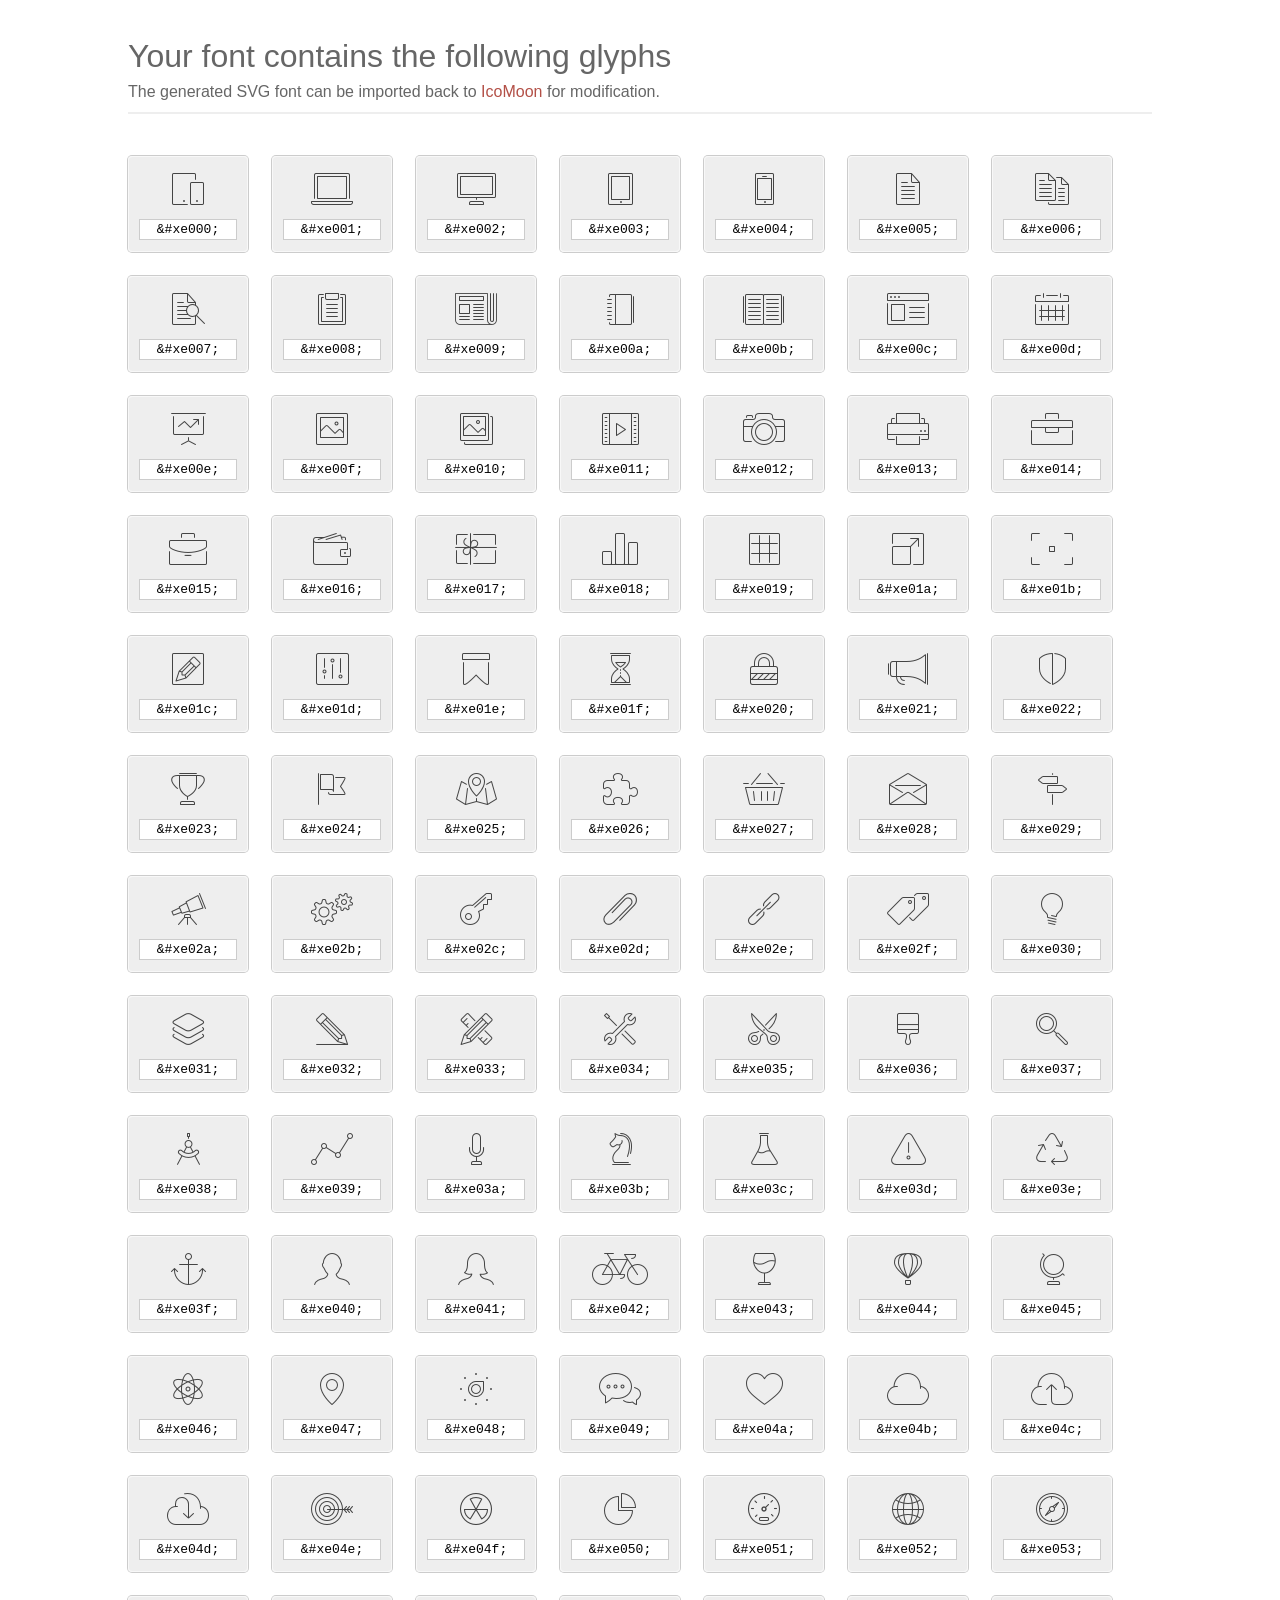
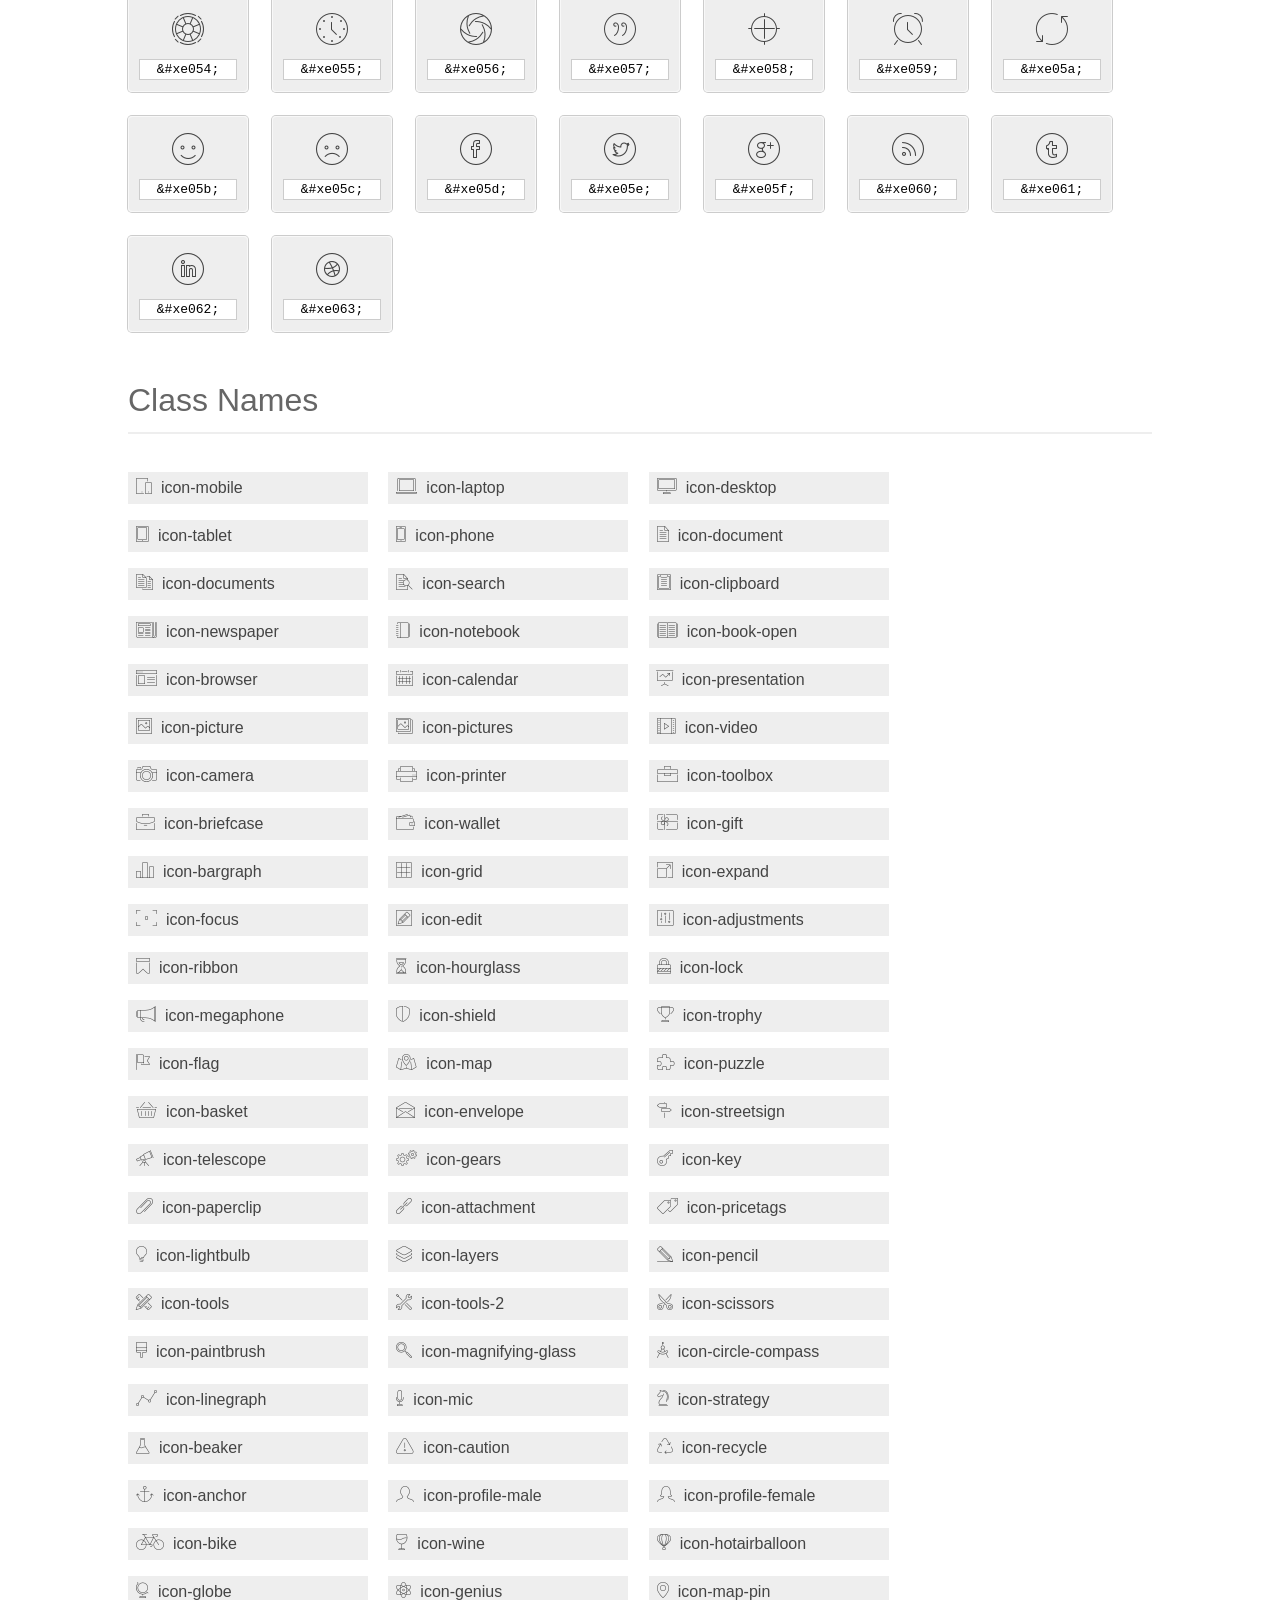
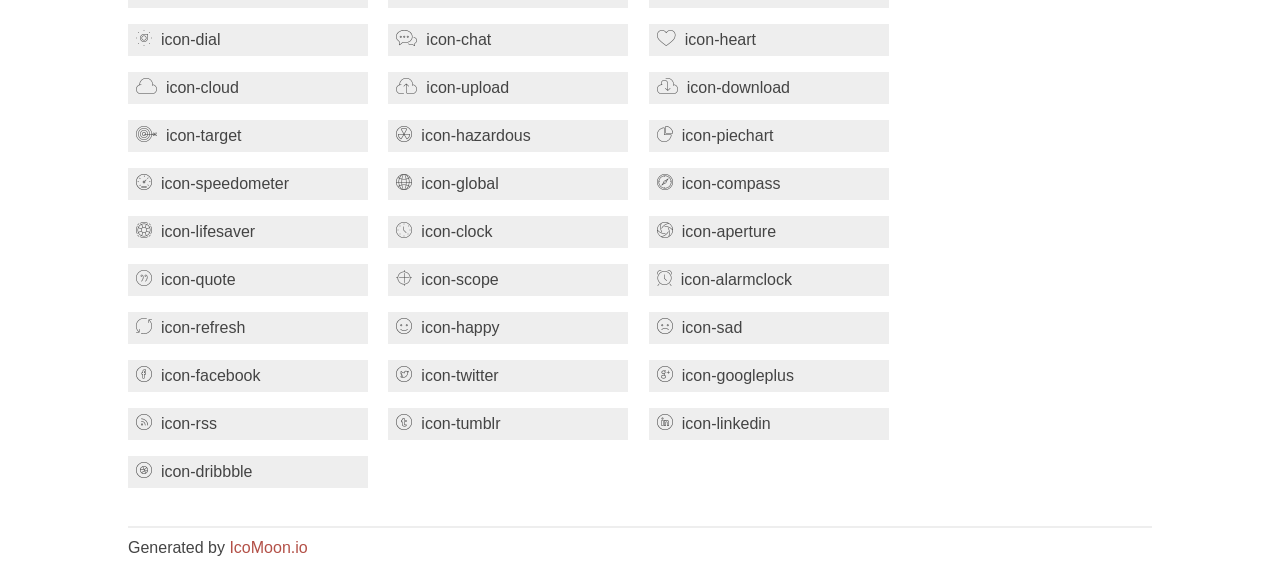
<file: fonts/et-line-font/index.html>
<!doctype html>
<html>
<head>
<title>Your Font/Glyphs</title>
<link rel="stylesheet" href="style.css" />
<!--[if lte IE 7]><script src="lte-ie7.js"></script><![endif]-->
<style>
	section, header, footer {display: block;}
	body {
		font-family: sans-serif;
		color: #444;
		line-height: 1.5;
		font-size: 1em;
	}
	* {
		-moz-box-sizing: border-box;
		-webkit-box-sizing: border-box;
		box-sizing: border-box;
		margin: 0;
		padding: 0;
	}
	.glyph {
		font-size: 16px;
		float: left;
		text-align: center;
		background: #eee;
		padding: .75em;
		margin: .75em 1.5em .75em 0;
		width: 7.5em;
		border-radius: .25em;
		box-shadow: inset 0 0 0 1px #f8f8f8, 0 0 0 1px #CCC;
	}
	.glyph input {
		font-family: consolas, monospace;
		font-size: 13px;
		width: 100%;
		text-align: center;
		border: 0;
		box-shadow: 0 0 0 1px #ccc;
		padding: .125em;
	}
	.w-main {
		width: 80%;
	}
	.centered {
		margin-left: auto;
		margin-right: auto;
	}
	.fs1 {
		font-size: 2em;
	}
	header {
		margin: 2em 0;
		padding-bottom: .5em;
		color: #666;
		box-shadow: 0 2px #eee;
	}
	header h1 {
		font-size: 2em;
		font-weight: normal;
	}
	.clearfix:before, .clearfix:after { content: ""; display: table; }
	.clearfix:after, .clear { clear: both; }
	footer {
		margin-top: 2em;
		padding: .5em 0;
		box-shadow: 0 -2px #eee;
	}
	a, a:visited {
		color: #B35047;
		text-decoration: none;
	}
	a:hover, a:focus {color: #000;}
	.box1 {
		font-size: 16px;
		display: inline-block;
		width: 15em;
		padding: .25em .5em;
		background: #eee;
		margin: .5em 1em .5em 0;
	}
</style>
</head>
<body>
	<div class="w-main centered">
	<section class="mtm clearfix" id="glyphs">
	<header>
		<h1>Your font contains the following glyphs</h1>
		<p>The generated SVG font can be imported back to <a href="http://icomoon.io/app">IcoMoon</a> for modification.</p>
	</header>
	<div class="glyph">
		<div class="fs1" aria-hidden="true" data-icon="&#xe000;"></div>
		<input type="text" readonly="readonly" value="&amp;#xe000;" />
	</div>
	<div class="glyph">
		<div class="fs1" aria-hidden="true" data-icon="&#xe001;"></div>
		<input type="text" readonly="readonly" value="&amp;#xe001;" />
	</div>
	<div class="glyph">
		<div class="fs1" aria-hidden="true" data-icon="&#xe002;"></div>
		<input type="text" readonly="readonly" value="&amp;#xe002;" />
	</div>
	<div class="glyph">
		<div class="fs1" aria-hidden="true" data-icon="&#xe003;"></div>
		<input type="text" readonly="readonly" value="&amp;#xe003;" />
	</div>
	<div class="glyph">
		<div class="fs1" aria-hidden="true" data-icon="&#xe004;"></div>
		<input type="text" readonly="readonly" value="&amp;#xe004;" />
	</div>
	<div class="glyph">
		<div class="fs1" aria-hidden="true" data-icon="&#xe005;"></div>
		<input type="text" readonly="readonly" value="&amp;#xe005;" />
	</div>
	<div class="glyph">
		<div class="fs1" aria-hidden="true" data-icon="&#xe006;"></div>
		<input type="text" readonly="readonly" value="&amp;#xe006;" />
	</div>
	<div class="glyph">
		<div class="fs1" aria-hidden="true" data-icon="&#xe007;"></div>
		<input type="text" readonly="readonly" value="&amp;#xe007;" />
	</div>
	<div class="glyph">
		<div class="fs1" aria-hidden="true" data-icon="&#xe008;"></div>
		<input type="text" readonly="readonly" value="&amp;#xe008;" />
	</div>
	<div class="glyph">
		<div class="fs1" aria-hidden="true" data-icon="&#xe009;"></div>
		<input type="text" readonly="readonly" value="&amp;#xe009;" />
	</div>
	<div class="glyph">
		<div class="fs1" aria-hidden="true" data-icon="&#xe00a;"></div>
		<input type="text" readonly="readonly" value="&amp;#xe00a;" />
	</div>
	<div class="glyph">
		<div class="fs1" aria-hidden="true" data-icon="&#xe00b;"></div>
		<input type="text" readonly="readonly" value="&amp;#xe00b;" />
	</div>
	<div class="glyph">
		<div class="fs1" aria-hidden="true" data-icon="&#xe00c;"></div>
		<input type="text" readonly="readonly" value="&amp;#xe00c;" />
	</div>
	<div class="glyph">
		<div class="fs1" aria-hidden="true" data-icon="&#xe00d;"></div>
		<input type="text" readonly="readonly" value="&amp;#xe00d;" />
	</div>
	<div class="glyph">
		<div class="fs1" aria-hidden="true" data-icon="&#xe00e;"></div>
		<input type="text" readonly="readonly" value="&amp;#xe00e;" />
	</div>
	<div class="glyph">
		<div class="fs1" aria-hidden="true" data-icon="&#xe00f;"></div>
		<input type="text" readonly="readonly" value="&amp;#xe00f;" />
	</div>
	<div class="glyph">
		<div class="fs1" aria-hidden="true" data-icon="&#xe010;"></div>
		<input type="text" readonly="readonly" value="&amp;#xe010;" />
	</div>
	<div class="glyph">
		<div class="fs1" aria-hidden="true" data-icon="&#xe011;"></div>
		<input type="text" readonly="readonly" value="&amp;#xe011;" />
	</div>
	<div class="glyph">
		<div class="fs1" aria-hidden="true" data-icon="&#xe012;"></div>
		<input type="text" readonly="readonly" value="&amp;#xe012;" />
	</div>
	<div class="glyph">
		<div class="fs1" aria-hidden="true" data-icon="&#xe013;"></div>
		<input type="text" readonly="readonly" value="&amp;#xe013;" />
	</div>
	<div class="glyph">
		<div class="fs1" aria-hidden="true" data-icon="&#xe014;"></div>
		<input type="text" readonly="readonly" value="&amp;#xe014;" />
	</div>
	<div class="glyph">
		<div class="fs1" aria-hidden="true" data-icon="&#xe015;"></div>
		<input type="text" readonly="readonly" value="&amp;#xe015;" />
	</div>
	<div class="glyph">
		<div class="fs1" aria-hidden="true" data-icon="&#xe016;"></div>
		<input type="text" readonly="readonly" value="&amp;#xe016;" />
	</div>
	<div class="glyph">
		<div class="fs1" aria-hidden="true" data-icon="&#xe017;"></div>
		<input type="text" readonly="readonly" value="&amp;#xe017;" />
	</div>
	<div class="glyph">
		<div class="fs1" aria-hidden="true" data-icon="&#xe018;"></div>
		<input type="text" readonly="readonly" value="&amp;#xe018;" />
	</div>
	<div class="glyph">
		<div class="fs1" aria-hidden="true" data-icon="&#xe019;"></div>
		<input type="text" readonly="readonly" value="&amp;#xe019;" />
	</div>
	<div class="glyph">
		<div class="fs1" aria-hidden="true" data-icon="&#xe01a;"></div>
		<input type="text" readonly="readonly" value="&amp;#xe01a;" />
	</div>
	<div class="glyph">
		<div class="fs1" aria-hidden="true" data-icon="&#xe01b;"></div>
		<input type="text" readonly="readonly" value="&amp;#xe01b;" />
	</div>
	<div class="glyph">
		<div class="fs1" aria-hidden="true" data-icon="&#xe01c;"></div>
		<input type="text" readonly="readonly" value="&amp;#xe01c;" />
	</div>
	<div class="glyph">
		<div class="fs1" aria-hidden="true" data-icon="&#xe01d;"></div>
		<input type="text" readonly="readonly" value="&amp;#xe01d;" />
	</div>
	<div class="glyph">
		<div class="fs1" aria-hidden="true" data-icon="&#xe01e;"></div>
		<input type="text" readonly="readonly" value="&amp;#xe01e;" />
	</div>
	<div class="glyph">
		<div class="fs1" aria-hidden="true" data-icon="&#xe01f;"></div>
		<input type="text" readonly="readonly" value="&amp;#xe01f;" />
	</div>
	<div class="glyph">
		<div class="fs1" aria-hidden="true" data-icon="&#xe020;"></div>
		<input type="text" readonly="readonly" value="&amp;#xe020;" />
	</div>
	<div class="glyph">
		<div class="fs1" aria-hidden="true" data-icon="&#xe021;"></div>
		<input type="text" readonly="readonly" value="&amp;#xe021;" />
	</div>
	<div class="glyph">
		<div class="fs1" aria-hidden="true" data-icon="&#xe022;"></div>
		<input type="text" readonly="readonly" value="&amp;#xe022;" />
	</div>
	<div class="glyph">
		<div class="fs1" aria-hidden="true" data-icon="&#xe023;"></div>
		<input type="text" readonly="readonly" value="&amp;#xe023;" />
	</div>
	<div class="glyph">
		<div class="fs1" aria-hidden="true" data-icon="&#xe024;"></div>
		<input type="text" readonly="readonly" value="&amp;#xe024;" />
	</div>
	<div class="glyph">
		<div class="fs1" aria-hidden="true" data-icon="&#xe025;"></div>
		<input type="text" readonly="readonly" value="&amp;#xe025;" />
	</div>
	<div class="glyph">
		<div class="fs1" aria-hidden="true" data-icon="&#xe026;"></div>
		<input type="text" readonly="readonly" value="&amp;#xe026;" />
	</div>
	<div class="glyph">
		<div class="fs1" aria-hidden="true" data-icon="&#xe027;"></div>
		<input type="text" readonly="readonly" value="&amp;#xe027;" />
	</div>
	<div class="glyph">
		<div class="fs1" aria-hidden="true" data-icon="&#xe028;"></div>
		<input type="text" readonly="readonly" value="&amp;#xe028;" />
	</div>
	<div class="glyph">
		<div class="fs1" aria-hidden="true" data-icon="&#xe029;"></div>
		<input type="text" readonly="readonly" value="&amp;#xe029;" />
	</div>
	<div class="glyph">
		<div class="fs1" aria-hidden="true" data-icon="&#xe02a;"></div>
		<input type="text" readonly="readonly" value="&amp;#xe02a;" />
	</div>
	<div class="glyph">
		<div class="fs1" aria-hidden="true" data-icon="&#xe02b;"></div>
		<input type="text" readonly="readonly" value="&amp;#xe02b;" />
	</div>
	<div class="glyph">
		<div class="fs1" aria-hidden="true" data-icon="&#xe02c;"></div>
		<input type="text" readonly="readonly" value="&amp;#xe02c;" />
	</div>
	<div class="glyph">
		<div class="fs1" aria-hidden="true" data-icon="&#xe02d;"></div>
		<input type="text" readonly="readonly" value="&amp;#xe02d;" />
	</div>
	<div class="glyph">
		<div class="fs1" aria-hidden="true" data-icon="&#xe02e;"></div>
		<input type="text" readonly="readonly" value="&amp;#xe02e;" />
	</div>
	<div class="glyph">
		<div class="fs1" aria-hidden="true" data-icon="&#xe02f;"></div>
		<input type="text" readonly="readonly" value="&amp;#xe02f;" />
	</div>
	<div class="glyph">
		<div class="fs1" aria-hidden="true" data-icon="&#xe030;"></div>
		<input type="text" readonly="readonly" value="&amp;#xe030;" />
	</div>
	<div class="glyph">
		<div class="fs1" aria-hidden="true" data-icon="&#xe031;"></div>
		<input type="text" readonly="readonly" value="&amp;#xe031;" />
	</div>
	<div class="glyph">
		<div class="fs1" aria-hidden="true" data-icon="&#xe032;"></div>
		<input type="text" readonly="readonly" value="&amp;#xe032;" />
	</div>
	<div class="glyph">
		<div class="fs1" aria-hidden="true" data-icon="&#xe033;"></div>
		<input type="text" readonly="readonly" value="&amp;#xe033;" />
	</div>
	<div class="glyph">
		<div class="fs1" aria-hidden="true" data-icon="&#xe034;"></div>
		<input type="text" readonly="readonly" value="&amp;#xe034;" />
	</div>
	<div class="glyph">
		<div class="fs1" aria-hidden="true" data-icon="&#xe035;"></div>
		<input type="text" readonly="readonly" value="&amp;#xe035;" />
	</div>
	<div class="glyph">
		<div class="fs1" aria-hidden="true" data-icon="&#xe036;"></div>
		<input type="text" readonly="readonly" value="&amp;#xe036;" />
	</div>
	<div class="glyph">
		<div class="fs1" aria-hidden="true" data-icon="&#xe037;"></div>
		<input type="text" readonly="readonly" value="&amp;#xe037;" />
	</div>
	<div class="glyph">
		<div class="fs1" aria-hidden="true" data-icon="&#xe038;"></div>
		<input type="text" readonly="readonly" value="&amp;#xe038;" />
	</div>
	<div class="glyph">
		<div class="fs1" aria-hidden="true" data-icon="&#xe039;"></div>
		<input type="text" readonly="readonly" value="&amp;#xe039;" />
	</div>
	<div class="glyph">
		<div class="fs1" aria-hidden="true" data-icon="&#xe03a;"></div>
		<input type="text" readonly="readonly" value="&amp;#xe03a;" />
	</div>
	<div class="glyph">
		<div class="fs1" aria-hidden="true" data-icon="&#xe03b;"></div>
		<input type="text" readonly="readonly" value="&amp;#xe03b;" />
	</div>
	<div class="glyph">
		<div class="fs1" aria-hidden="true" data-icon="&#xe03c;"></div>
		<input type="text" readonly="readonly" value="&amp;#xe03c;" />
	</div>
	<div class="glyph">
		<div class="fs1" aria-hidden="true" data-icon="&#xe03d;"></div>
		<input type="text" readonly="readonly" value="&amp;#xe03d;" />
	</div>
	<div class="glyph">
		<div class="fs1" aria-hidden="true" data-icon="&#xe03e;"></div>
		<input type="text" readonly="readonly" value="&amp;#xe03e;" />
	</div>
	<div class="glyph">
		<div class="fs1" aria-hidden="true" data-icon="&#xe03f;"></div>
		<input type="text" readonly="readonly" value="&amp;#xe03f;" />
	</div>
	<div class="glyph">
		<div class="fs1" aria-hidden="true" data-icon="&#xe040;"></div>
		<input type="text" readonly="readonly" value="&amp;#xe040;" />
	</div>
	<div class="glyph">
		<div class="fs1" aria-hidden="true" data-icon="&#xe041;"></div>
		<input type="text" readonly="readonly" value="&amp;#xe041;" />
	</div>
	<div class="glyph">
		<div class="fs1" aria-hidden="true" data-icon="&#xe042;"></div>
		<input type="text" readonly="readonly" value="&amp;#xe042;" />
	</div>
	<div class="glyph">
		<div class="fs1" aria-hidden="true" data-icon="&#xe043;"></div>
		<input type="text" readonly="readonly" value="&amp;#xe043;" />
	</div>
	<div class="glyph">
		<div class="fs1" aria-hidden="true" data-icon="&#xe044;"></div>
		<input type="text" readonly="readonly" value="&amp;#xe044;" />
	</div>
	<div class="glyph">
		<div class="fs1" aria-hidden="true" data-icon="&#xe045;"></div>
		<input type="text" readonly="readonly" value="&amp;#xe045;" />
	</div>
	<div class="glyph">
		<div class="fs1" aria-hidden="true" data-icon="&#xe046;"></div>
		<input type="text" readonly="readonly" value="&amp;#xe046;" />
	</div>
	<div class="glyph">
		<div class="fs1" aria-hidden="true" data-icon="&#xe047;"></div>
		<input type="text" readonly="readonly" value="&amp;#xe047;" />
	</div>
	<div class="glyph">
		<div class="fs1" aria-hidden="true" data-icon="&#xe048;"></div>
		<input type="text" readonly="readonly" value="&amp;#xe048;" />
	</div>
	<div class="glyph">
		<div class="fs1" aria-hidden="true" data-icon="&#xe049;"></div>
		<input type="text" readonly="readonly" value="&amp;#xe049;" />
	</div>
	<div class="glyph">
		<div class="fs1" aria-hidden="true" data-icon="&#xe04a;"></div>
		<input type="text" readonly="readonly" value="&amp;#xe04a;" />
	</div>
	<div class="glyph">
		<div class="fs1" aria-hidden="true" data-icon="&#xe04b;"></div>
		<input type="text" readonly="readonly" value="&amp;#xe04b;" />
	</div>
	<div class="glyph">
		<div class="fs1" aria-hidden="true" data-icon="&#xe04c;"></div>
		<input type="text" readonly="readonly" value="&amp;#xe04c;" />
	</div>
	<div class="glyph">
		<div class="fs1" aria-hidden="true" data-icon="&#xe04d;"></div>
		<input type="text" readonly="readonly" value="&amp;#xe04d;" />
	</div>
	<div class="glyph">
		<div class="fs1" aria-hidden="true" data-icon="&#xe04e;"></div>
		<input type="text" readonly="readonly" value="&amp;#xe04e;" />
	</div>
	<div class="glyph">
		<div class="fs1" aria-hidden="true" data-icon="&#xe04f;"></div>
		<input type="text" readonly="readonly" value="&amp;#xe04f;" />
	</div>
	<div class="glyph">
		<div class="fs1" aria-hidden="true" data-icon="&#xe050;"></div>
		<input type="text" readonly="readonly" value="&amp;#xe050;" />
	</div>
	<div class="glyph">
		<div class="fs1" aria-hidden="true" data-icon="&#xe051;"></div>
		<input type="text" readonly="readonly" value="&amp;#xe051;" />
	</div>
	<div class="glyph">
		<div class="fs1" aria-hidden="true" data-icon="&#xe052;"></div>
		<input type="text" readonly="readonly" value="&amp;#xe052;" />
	</div>
	<div class="glyph">
		<div class="fs1" aria-hidden="true" data-icon="&#xe053;"></div>
		<input type="text" readonly="readonly" value="&amp;#xe053;" />
	</div>
	<div class="glyph">
		<div class="fs1" aria-hidden="true" data-icon="&#xe054;"></div>
		<input type="text" readonly="readonly" value="&amp;#xe054;" />
	</div>
	<div class="glyph">
		<div class="fs1" aria-hidden="true" data-icon="&#xe055;"></div>
		<input type="text" readonly="readonly" value="&amp;#xe055;" />
	</div>
	<div class="glyph">
		<div class="fs1" aria-hidden="true" data-icon="&#xe056;"></div>
		<input type="text" readonly="readonly" value="&amp;#xe056;" />
	</div>
	<div class="glyph">
		<div class="fs1" aria-hidden="true" data-icon="&#xe057;"></div>
		<input type="text" readonly="readonly" value="&amp;#xe057;" />
	</div>
	<div class="glyph">
		<div class="fs1" aria-hidden="true" data-icon="&#xe058;"></div>
		<input type="text" readonly="readonly" value="&amp;#xe058;" />
	</div>
	<div class="glyph">
		<div class="fs1" aria-hidden="true" data-icon="&#xe059;"></div>
		<input type="text" readonly="readonly" value="&amp;#xe059;" />
	</div>
	<div class="glyph">
		<div class="fs1" aria-hidden="true" data-icon="&#xe05a;"></div>
		<input type="text" readonly="readonly" value="&amp;#xe05a;" />
	</div>
	<div class="glyph">
		<div class="fs1" aria-hidden="true" data-icon="&#xe05b;"></div>
		<input type="text" readonly="readonly" value="&amp;#xe05b;" />
	</div>
	<div class="glyph">
		<div class="fs1" aria-hidden="true" data-icon="&#xe05c;"></div>
		<input type="text" readonly="readonly" value="&amp;#xe05c;" />
	</div>
	<div class="glyph">
		<div class="fs1" aria-hidden="true" data-icon="&#xe05d;"></div>
		<input type="text" readonly="readonly" value="&amp;#xe05d;" />
	</div>
	<div class="glyph">
		<div class="fs1" aria-hidden="true" data-icon="&#xe05e;"></div>
		<input type="text" readonly="readonly" value="&amp;#xe05e;" />
	</div>
	<div class="glyph">
		<div class="fs1" aria-hidden="true" data-icon="&#xe05f;"></div>
		<input type="text" readonly="readonly" value="&amp;#xe05f;" />
	</div>
	<div class="glyph">
		<div class="fs1" aria-hidden="true" data-icon="&#xe060;"></div>
		<input type="text" readonly="readonly" value="&amp;#xe060;" />
	</div>
	<div class="glyph">
		<div class="fs1" aria-hidden="true" data-icon="&#xe061;"></div>
		<input type="text" readonly="readonly" value="&amp;#xe061;" />
	</div>
	<div class="glyph">
		<div class="fs1" aria-hidden="true" data-icon="&#xe062;"></div>
		<input type="text" readonly="readonly" value="&amp;#xe062;" />
	</div>
	<div class="glyph">
		<div class="fs1" aria-hidden="true" data-icon="&#xe063;"></div>
		<input type="text" readonly="readonly" value="&amp;#xe063;" />
	</div>
	</section>
	<div class="clear"></div>
	<section class="mtm clearfix" id="glyphs">
	<header>
		<h1>Class Names</h1>
	</header>
	<span class="box1">
		<span aria-hidden="true" class="icon-mobile"></span>
		&nbsp;icon-mobile
	</span>
	<span class="box1">
		<span aria-hidden="true" class="icon-laptop"></span>
		&nbsp;icon-laptop
	</span>
	<span class="box1">
		<span aria-hidden="true" class="icon-desktop"></span>
		&nbsp;icon-desktop
	</span>
	<span class="box1">
		<span aria-hidden="true" class="icon-tablet"></span>
		&nbsp;icon-tablet
	</span>
	<span class="box1">
		<span aria-hidden="true" class="icon-phone"></span>
		&nbsp;icon-phone
	</span>
	<span class="box1">
		<span aria-hidden="true" class="icon-document"></span>
		&nbsp;icon-document
	</span>
	<span class="box1">
		<span aria-hidden="true" class="icon-documents"></span>
		&nbsp;icon-documents
	</span>
	<span class="box1">
		<span aria-hidden="true" class="icon-search"></span>
		&nbsp;icon-search
	</span>
	<span class="box1">
		<span aria-hidden="true" class="icon-clipboard"></span>
		&nbsp;icon-clipboard
	</span>
	<span class="box1">
		<span aria-hidden="true" class="icon-newspaper"></span>
		&nbsp;icon-newspaper
	</span>
	<span class="box1">
		<span aria-hidden="true" class="icon-notebook"></span>
		&nbsp;icon-notebook
	</span>
	<span class="box1">
		<span aria-hidden="true" class="icon-book-open"></span>
		&nbsp;icon-book-open
	</span>
	<span class="box1">
		<span aria-hidden="true" class="icon-browser"></span>
		&nbsp;icon-browser
	</span>
	<span class="box1">
		<span aria-hidden="true" class="icon-calendar"></span>
		&nbsp;icon-calendar
	</span>
	<span class="box1">
		<span aria-hidden="true" class="icon-presentation"></span>
		&nbsp;icon-presentation
	</span>
	<span class="box1">
		<span aria-hidden="true" class="icon-picture"></span>
		&nbsp;icon-picture
	</span>
	<span class="box1">
		<span aria-hidden="true" class="icon-pictures"></span>
		&nbsp;icon-pictures
	</span>
	<span class="box1">
		<span aria-hidden="true" class="icon-video"></span>
		&nbsp;icon-video
	</span>
	<span class="box1">
		<span aria-hidden="true" class="icon-camera"></span>
		&nbsp;icon-camera
	</span>
	<span class="box1">
		<span aria-hidden="true" class="icon-printer"></span>
		&nbsp;icon-printer
	</span>
	<span class="box1">
		<span aria-hidden="true" class="icon-toolbox"></span>
		&nbsp;icon-toolbox
	</span>
	<span class="box1">
		<span aria-hidden="true" class="icon-briefcase"></span>
		&nbsp;icon-briefcase
	</span>
	<span class="box1">
		<span aria-hidden="true" class="icon-wallet"></span>
		&nbsp;icon-wallet
	</span>
	<span class="box1">
		<span aria-hidden="true" class="icon-gift"></span>
		&nbsp;icon-gift
	</span>
	<span class="box1">
		<span aria-hidden="true" class="icon-bargraph"></span>
		&nbsp;icon-bargraph
	</span>
	<span class="box1">
		<span aria-hidden="true" class="icon-grid"></span>
		&nbsp;icon-grid
	</span>
	<span class="box1">
		<span aria-hidden="true" class="icon-expand"></span>
		&nbsp;icon-expand
	</span>
	<span class="box1">
		<span aria-hidden="true" class="icon-focus"></span>
		&nbsp;icon-focus
	</span>
	<span class="box1">
		<span aria-hidden="true" class="icon-edit"></span>
		&nbsp;icon-edit
	</span>
	<span class="box1">
		<span aria-hidden="true" class="icon-adjustments"></span>
		&nbsp;icon-adjustments
	</span>
	<span class="box1">
		<span aria-hidden="true" class="icon-ribbon"></span>
		&nbsp;icon-ribbon
	</span>
	<span class="box1">
		<span aria-hidden="true" class="icon-hourglass"></span>
		&nbsp;icon-hourglass
	</span>
	<span class="box1">
		<span aria-hidden="true" class="icon-lock"></span>
		&nbsp;icon-lock
	</span>
	<span class="box1">
		<span aria-hidden="true" class="icon-megaphone"></span>
		&nbsp;icon-megaphone
	</span>
	<span class="box1">
		<span aria-hidden="true" class="icon-shield"></span>
		&nbsp;icon-shield
	</span>
	<span class="box1">
		<span aria-hidden="true" class="icon-trophy"></span>
		&nbsp;icon-trophy
	</span>
	<span class="box1">
		<span aria-hidden="true" class="icon-flag"></span>
		&nbsp;icon-flag
	</span>
	<span class="box1">
		<span aria-hidden="true" class="icon-map"></span>
		&nbsp;icon-map
	</span>
	<span class="box1">
		<span aria-hidden="true" class="icon-puzzle"></span>
		&nbsp;icon-puzzle
	</span>
	<span class="box1">
		<span aria-hidden="true" class="icon-basket"></span>
		&nbsp;icon-basket
	</span>
	<span class="box1">
		<span aria-hidden="true" class="icon-envelope"></span>
		&nbsp;icon-envelope
	</span>
	<span class="box1">
		<span aria-hidden="true" class="icon-streetsign"></span>
		&nbsp;icon-streetsign
	</span>
	<span class="box1">
		<span aria-hidden="true" class="icon-telescope"></span>
		&nbsp;icon-telescope
	</span>
	<span class="box1">
		<span aria-hidden="true" class="icon-gears"></span>
		&nbsp;icon-gears
	</span>
	<span class="box1">
		<span aria-hidden="true" class="icon-key"></span>
		&nbsp;icon-key
	</span>
	<span class="box1">
		<span aria-hidden="true" class="icon-paperclip"></span>
		&nbsp;icon-paperclip
	</span>
	<span class="box1">
		<span aria-hidden="true" class="icon-attachment"></span>
		&nbsp;icon-attachment
	</span>
	<span class="box1">
		<span aria-hidden="true" class="icon-pricetags"></span>
		&nbsp;icon-pricetags
	</span>
	<span class="box1">
		<span aria-hidden="true" class="icon-lightbulb"></span>
		&nbsp;icon-lightbulb
	</span>
	<span class="box1">
		<span aria-hidden="true" class="icon-layers"></span>
		&nbsp;icon-layers
	</span>
	<span class="box1">
		<span aria-hidden="true" class="icon-pencil"></span>
		&nbsp;icon-pencil
	</span>
	<span class="box1">
		<span aria-hidden="true" class="icon-tools"></span>
		&nbsp;icon-tools
	</span>
	<span class="box1">
		<span aria-hidden="true" class="icon-tools-2"></span>
		&nbsp;icon-tools-2
	</span>
	<span class="box1">
		<span aria-hidden="true" class="icon-scissors"></span>
		&nbsp;icon-scissors
	</span>
	<span class="box1">
		<span aria-hidden="true" class="icon-paintbrush"></span>
		&nbsp;icon-paintbrush
	</span>
	<span class="box1">
		<span aria-hidden="true" class="icon-magnifying-glass"></span>
		&nbsp;icon-magnifying-glass
	</span>
	<span class="box1">
		<span aria-hidden="true" class="icon-circle-compass"></span>
		&nbsp;icon-circle-compass
	</span>
	<span class="box1">
		<span aria-hidden="true" class="icon-linegraph"></span>
		&nbsp;icon-linegraph
	</span>
	<span class="box1">
		<span aria-hidden="true" class="icon-mic"></span>
		&nbsp;icon-mic
	</span>
	<span class="box1">
		<span aria-hidden="true" class="icon-strategy"></span>
		&nbsp;icon-strategy
	</span>
	<span class="box1">
		<span aria-hidden="true" class="icon-beaker"></span>
		&nbsp;icon-beaker
	</span>
	<span class="box1">
		<span aria-hidden="true" class="icon-caution"></span>
		&nbsp;icon-caution
	</span>
	<span class="box1">
		<span aria-hidden="true" class="icon-recycle"></span>
		&nbsp;icon-recycle
	</span>
	<span class="box1">
		<span aria-hidden="true" class="icon-anchor"></span>
		&nbsp;icon-anchor
	</span>
	<span class="box1">
		<span aria-hidden="true" class="icon-profile-male"></span>
		&nbsp;icon-profile-male
	</span>
	<span class="box1">
		<span aria-hidden="true" class="icon-profile-female"></span>
		&nbsp;icon-profile-female
	</span>
	<span class="box1">
		<span aria-hidden="true" class="icon-bike"></span>
		&nbsp;icon-bike
	</span>
	<span class="box1">
		<span aria-hidden="true" class="icon-wine"></span>
		&nbsp;icon-wine
	</span>
	<span class="box1">
		<span aria-hidden="true" class="icon-hotairballoon"></span>
		&nbsp;icon-hotairballoon
	</span>
	<span class="box1">
		<span aria-hidden="true" class="icon-globe"></span>
		&nbsp;icon-globe
	</span>
	<span class="box1">
		<span aria-hidden="true" class="icon-genius"></span>
		&nbsp;icon-genius
	</span>
	<span class="box1">
		<span aria-hidden="true" class="icon-map-pin"></span>
		&nbsp;icon-map-pin
	</span>
	<span class="box1">
		<span aria-hidden="true" class="icon-dial"></span>
		&nbsp;icon-dial
	</span>
	<span class="box1">
		<span aria-hidden="true" class="icon-chat"></span>
		&nbsp;icon-chat
	</span>
	<span class="box1">
		<span aria-hidden="true" class="icon-heart"></span>
		&nbsp;icon-heart
	</span>
	<span class="box1">
		<span aria-hidden="true" class="icon-cloud"></span>
		&nbsp;icon-cloud
	</span>
	<span class="box1">
		<span aria-hidden="true" class="icon-upload"></span>
		&nbsp;icon-upload
	</span>
	<span class="box1">
		<span aria-hidden="true" class="icon-download"></span>
		&nbsp;icon-download
	</span>
	<span class="box1">
		<span aria-hidden="true" class="icon-target"></span>
		&nbsp;icon-target
	</span>
	<span class="box1">
		<span aria-hidden="true" class="icon-hazardous"></span>
		&nbsp;icon-hazardous
	</span>
	<span class="box1">
		<span aria-hidden="true" class="icon-piechart"></span>
		&nbsp;icon-piechart
	</span>
	<span class="box1">
		<span aria-hidden="true" class="icon-speedometer"></span>
		&nbsp;icon-speedometer
	</span>
	<span class="box1">
		<span aria-hidden="true" class="icon-global"></span>
		&nbsp;icon-global
	</span>
	<span class="box1">
		<span aria-hidden="true" class="icon-compass"></span>
		&nbsp;icon-compass
	</span>
	<span class="box1">
		<span aria-hidden="true" class="icon-lifesaver"></span>
		&nbsp;icon-lifesaver
	</span>
	<span class="box1">
		<span aria-hidden="true" class="icon-clock"></span>
		&nbsp;icon-clock
	</span>
	<span class="box1">
		<span aria-hidden="true" class="icon-aperture"></span>
		&nbsp;icon-aperture
	</span>
	<span class="box1">
		<span aria-hidden="true" class="icon-quote"></span>
		&nbsp;icon-quote
	</span>
	<span class="box1">
		<span aria-hidden="true" class="icon-scope"></span>
		&nbsp;icon-scope
	</span>
	<span class="box1">
		<span aria-hidden="true" class="icon-alarmclock"></span>
		&nbsp;icon-alarmclock
	</span>
	<span class="box1">
		<span aria-hidden="true" class="icon-refresh"></span>
		&nbsp;icon-refresh
	</span>
	<span class="box1">
		<span aria-hidden="true" class="icon-happy"></span>
		&nbsp;icon-happy
	</span>
	<span class="box1">
		<span aria-hidden="true" class="icon-sad"></span>
		&nbsp;icon-sad
	</span>
	<span class="box1">
		<span aria-hidden="true" class="icon-facebook"></span>
		&nbsp;icon-facebook
	</span>
	<span class="box1">
		<span aria-hidden="true" class="icon-twitter"></span>
		&nbsp;icon-twitter
	</span>
	<span class="box1">
		<span aria-hidden="true" class="icon-googleplus"></span>
		&nbsp;icon-googleplus
	</span>
	<span class="box1">
		<span aria-hidden="true" class="icon-rss"></span>
		&nbsp;icon-rss
	</span>
	<span class="box1">
		<span aria-hidden="true" class="icon-tumblr"></span>
		&nbsp;icon-tumblr
	</span>
	<span class="box1">
		<span aria-hidden="true" class="icon-linkedin"></span>
		&nbsp;icon-linkedin
	</span>
	<span class="box1">
		<span aria-hidden="true" class="icon-dribbble"></span>
		&nbsp;icon-dribbble
	</span>
	</section>
	<footer class="footer-light">
		<p>Generated by <a href="http://icomoon.io">IcoMoon.io</a></p>
	</footer>
	</div>
	<script>
	document.getElementById("glyphs").addEventListener("click", function(e) {
		var target = e.target;
		if (target.tagName === "INPUT") {
			target.select();
		}
	});
	</script>
</body>
</html>
</file>
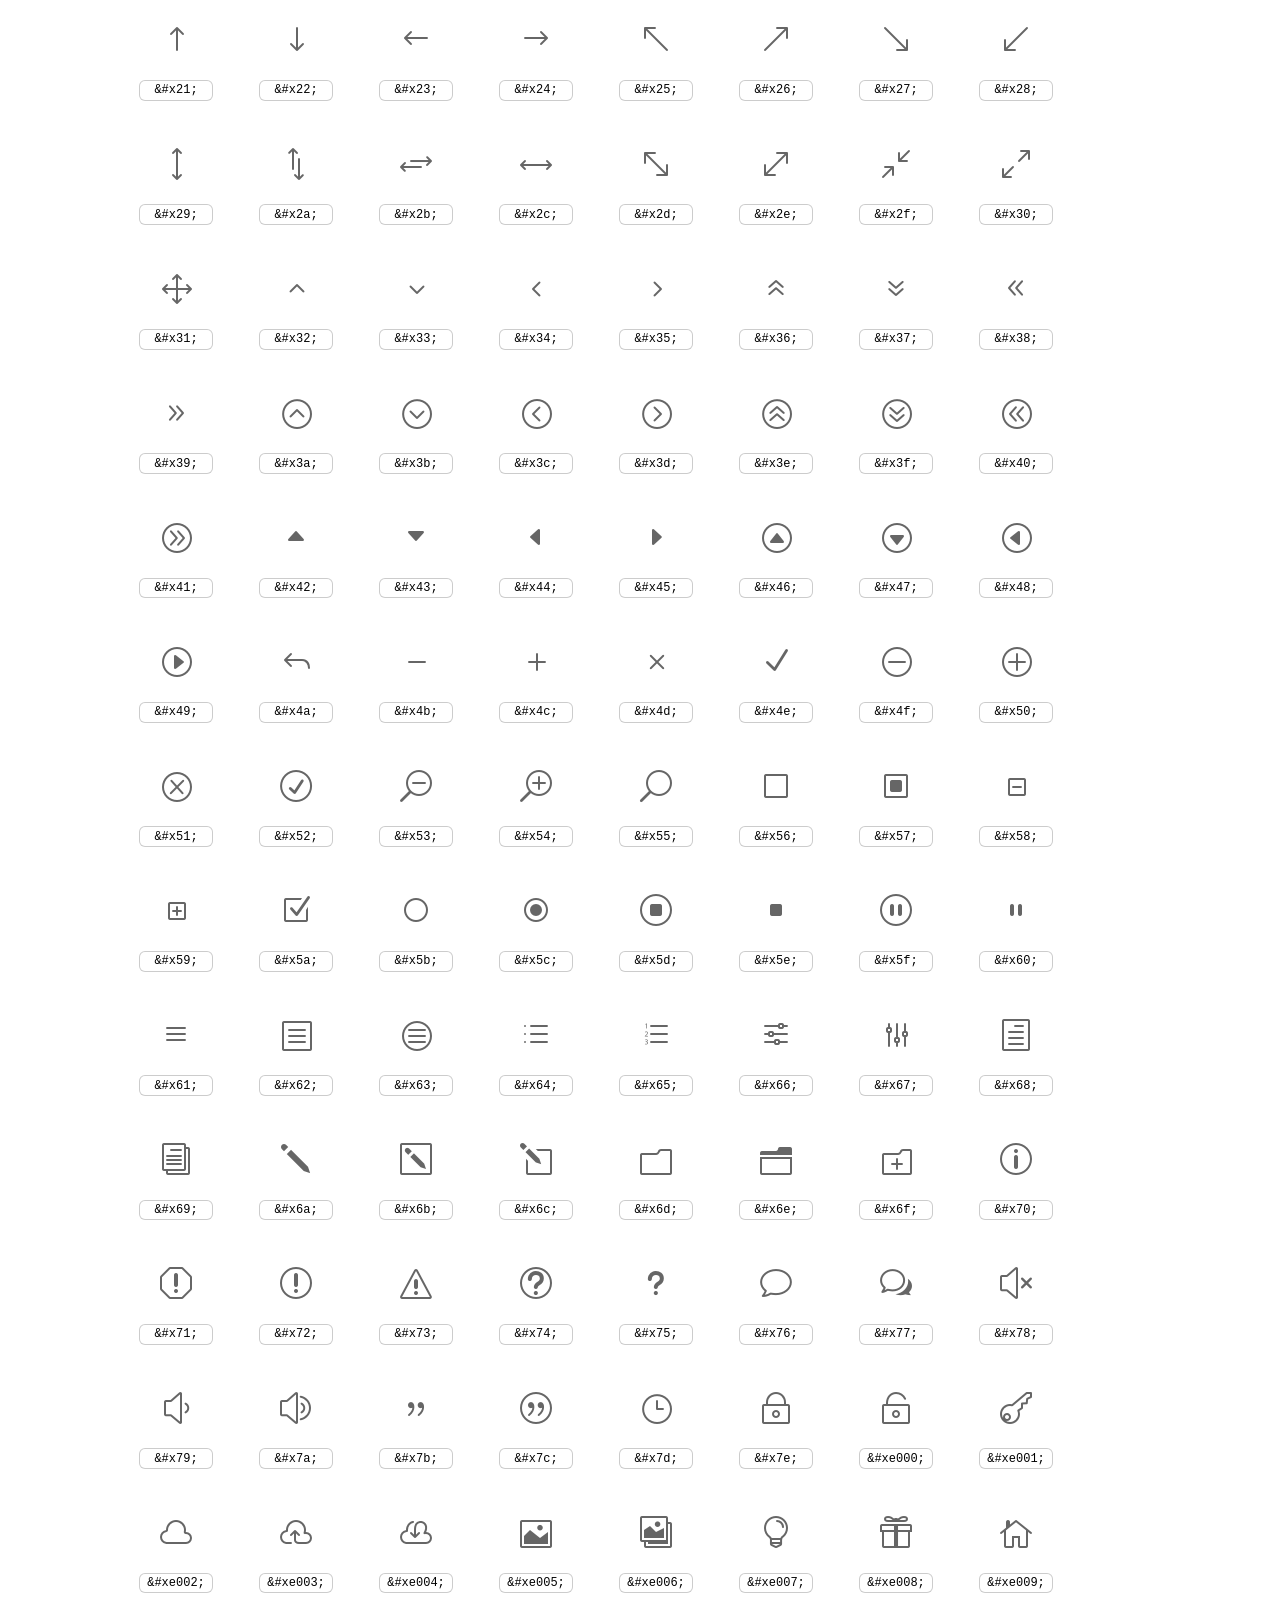
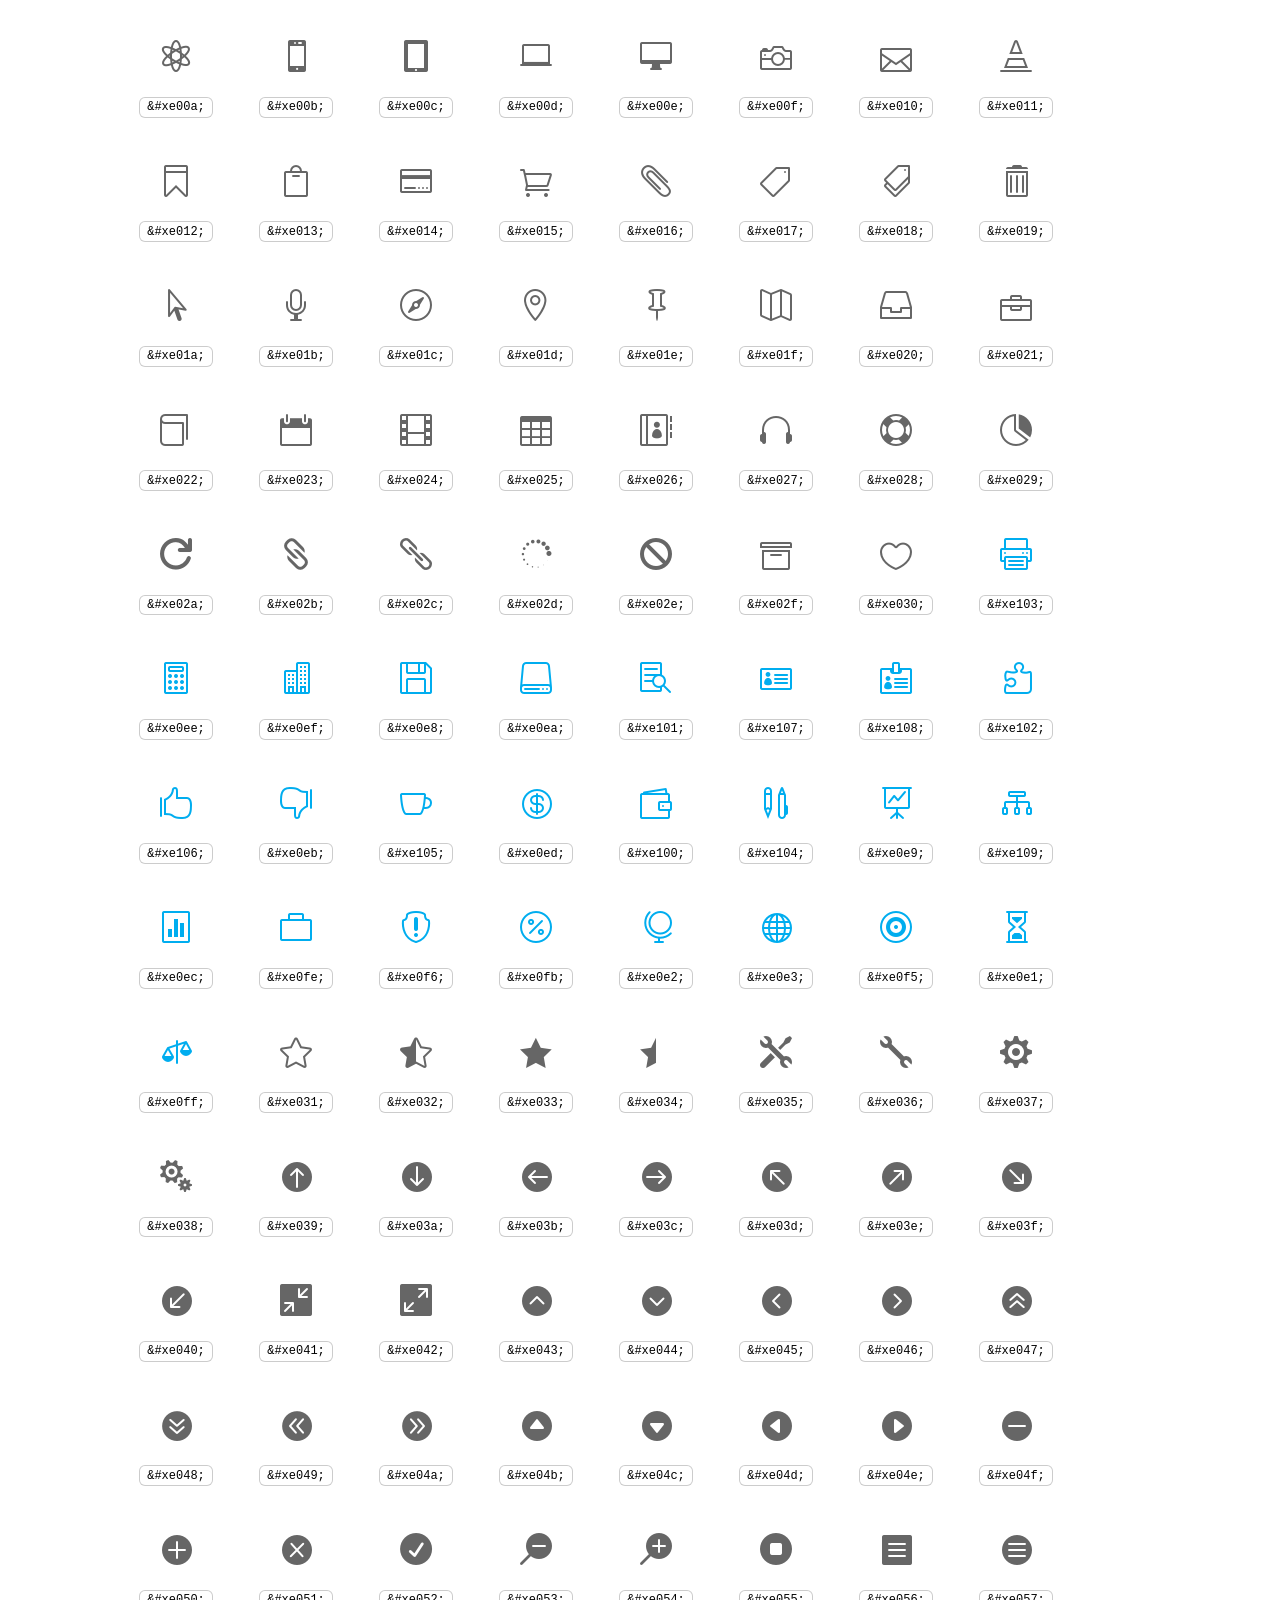
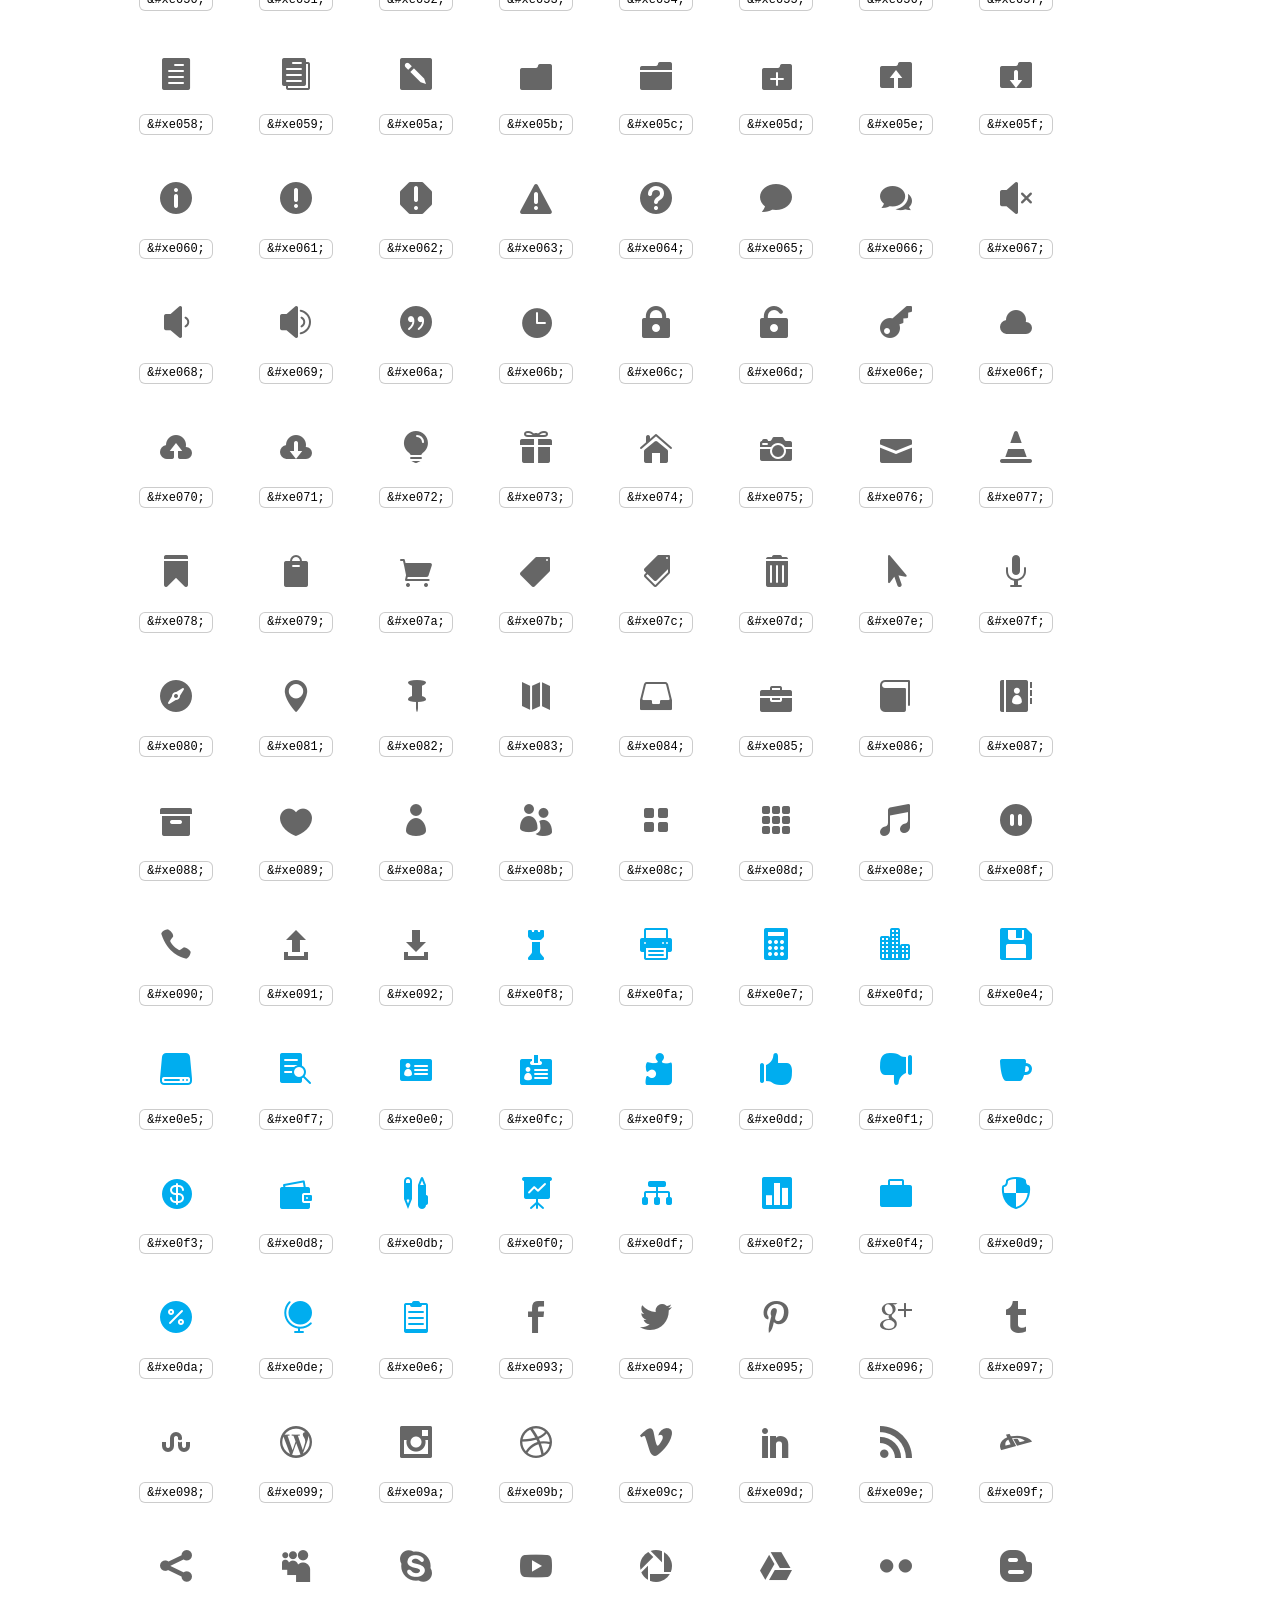
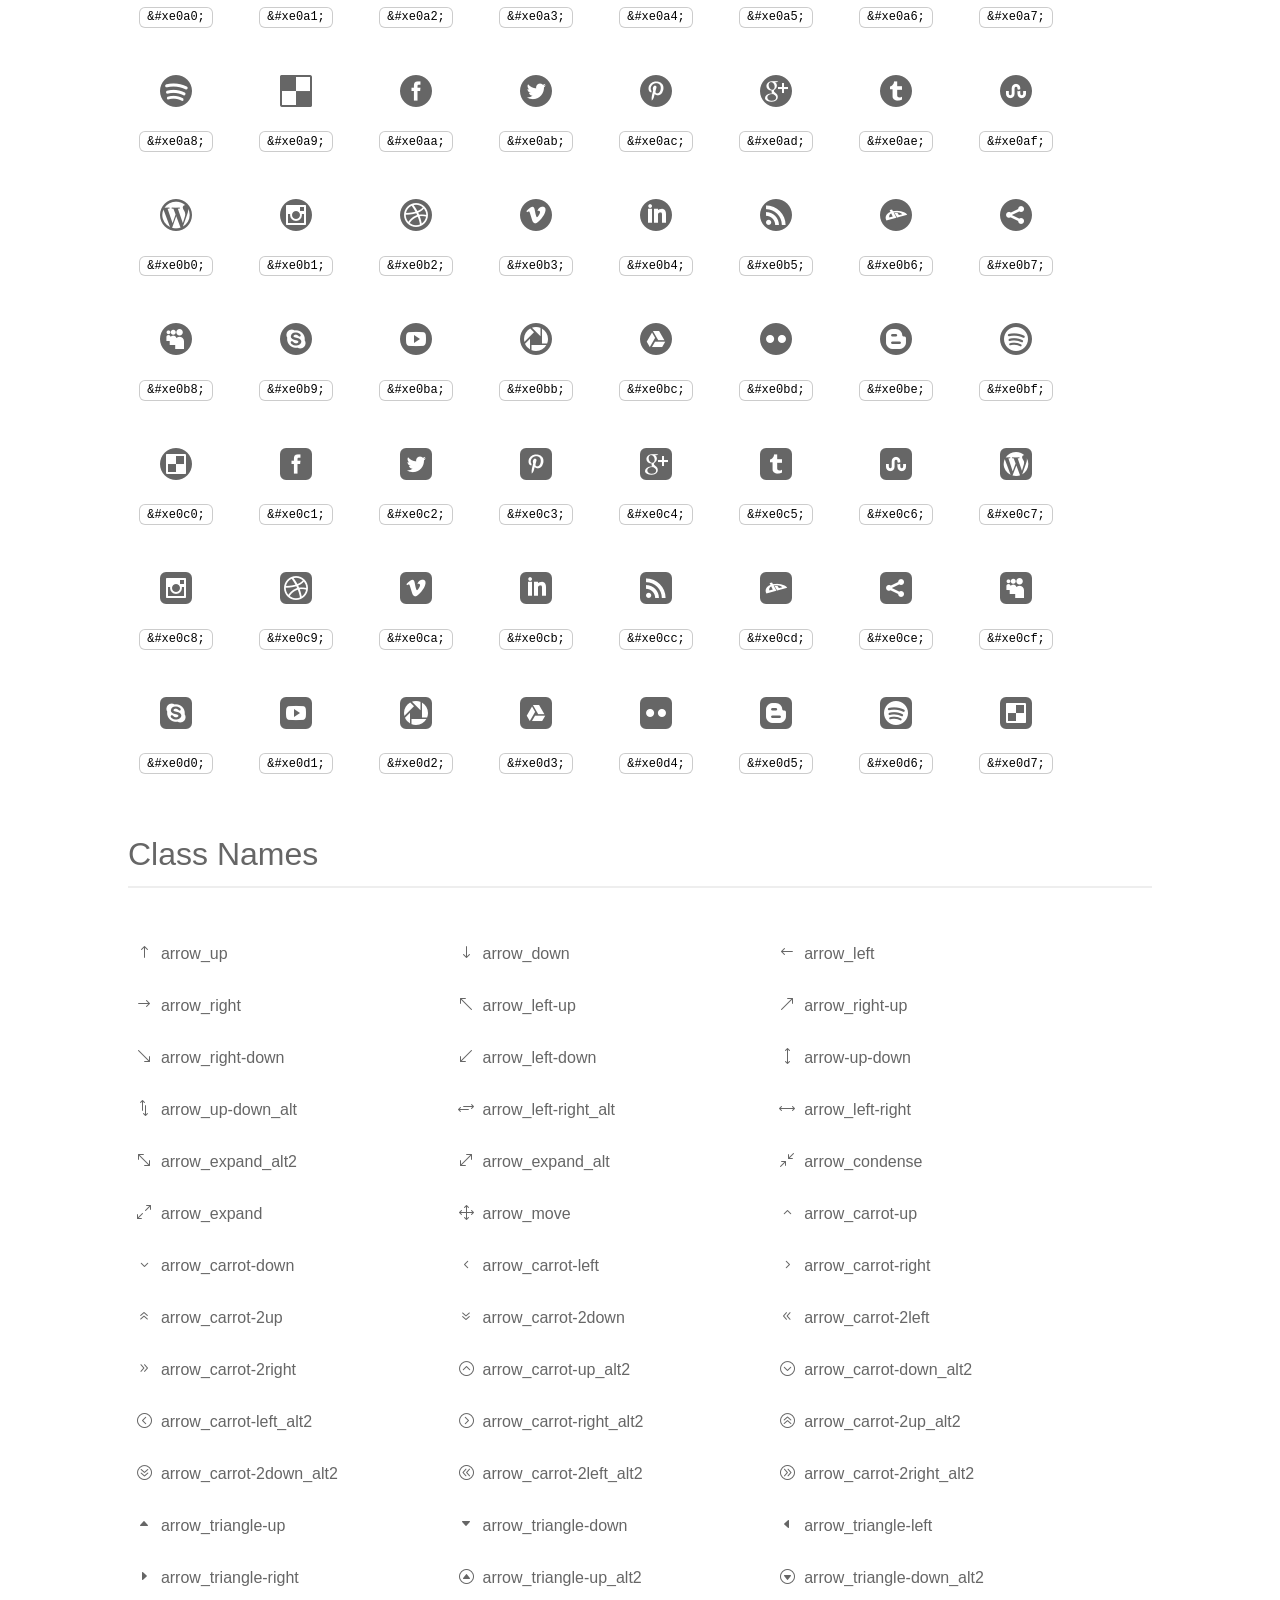
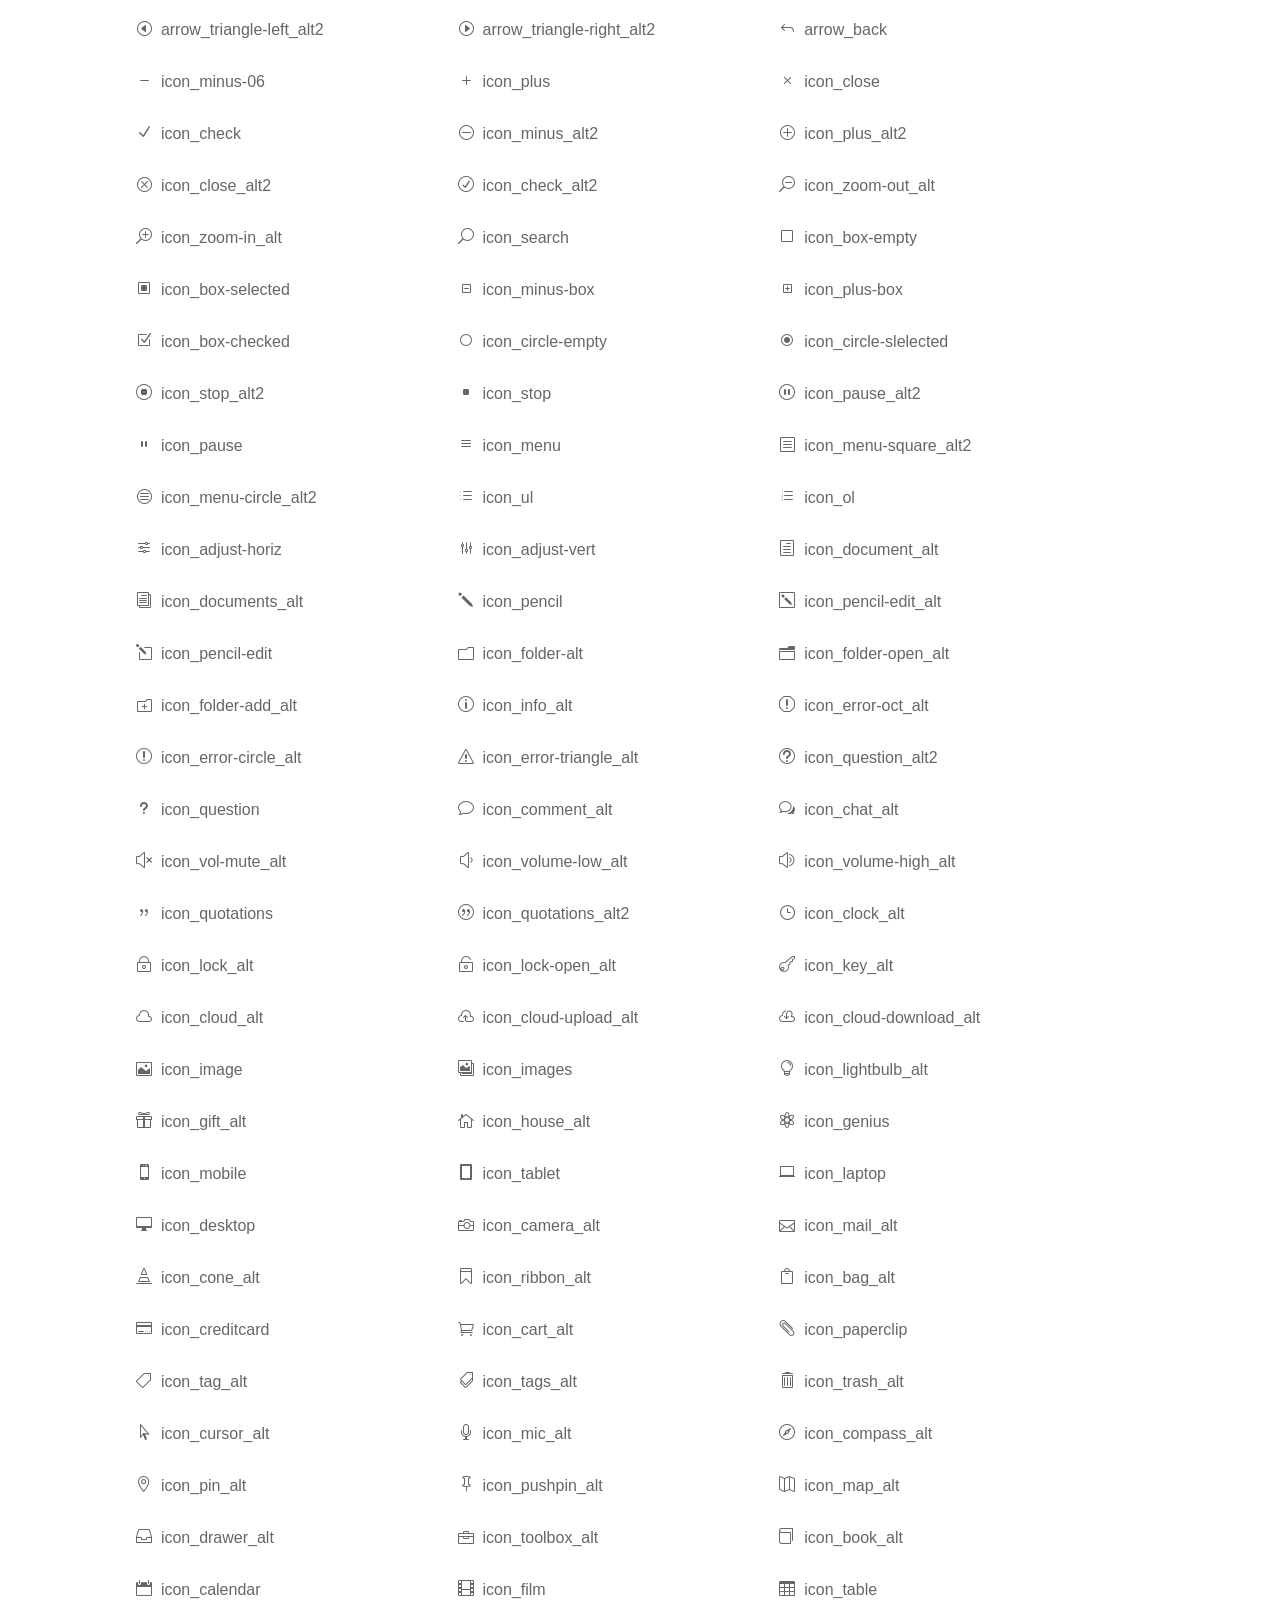
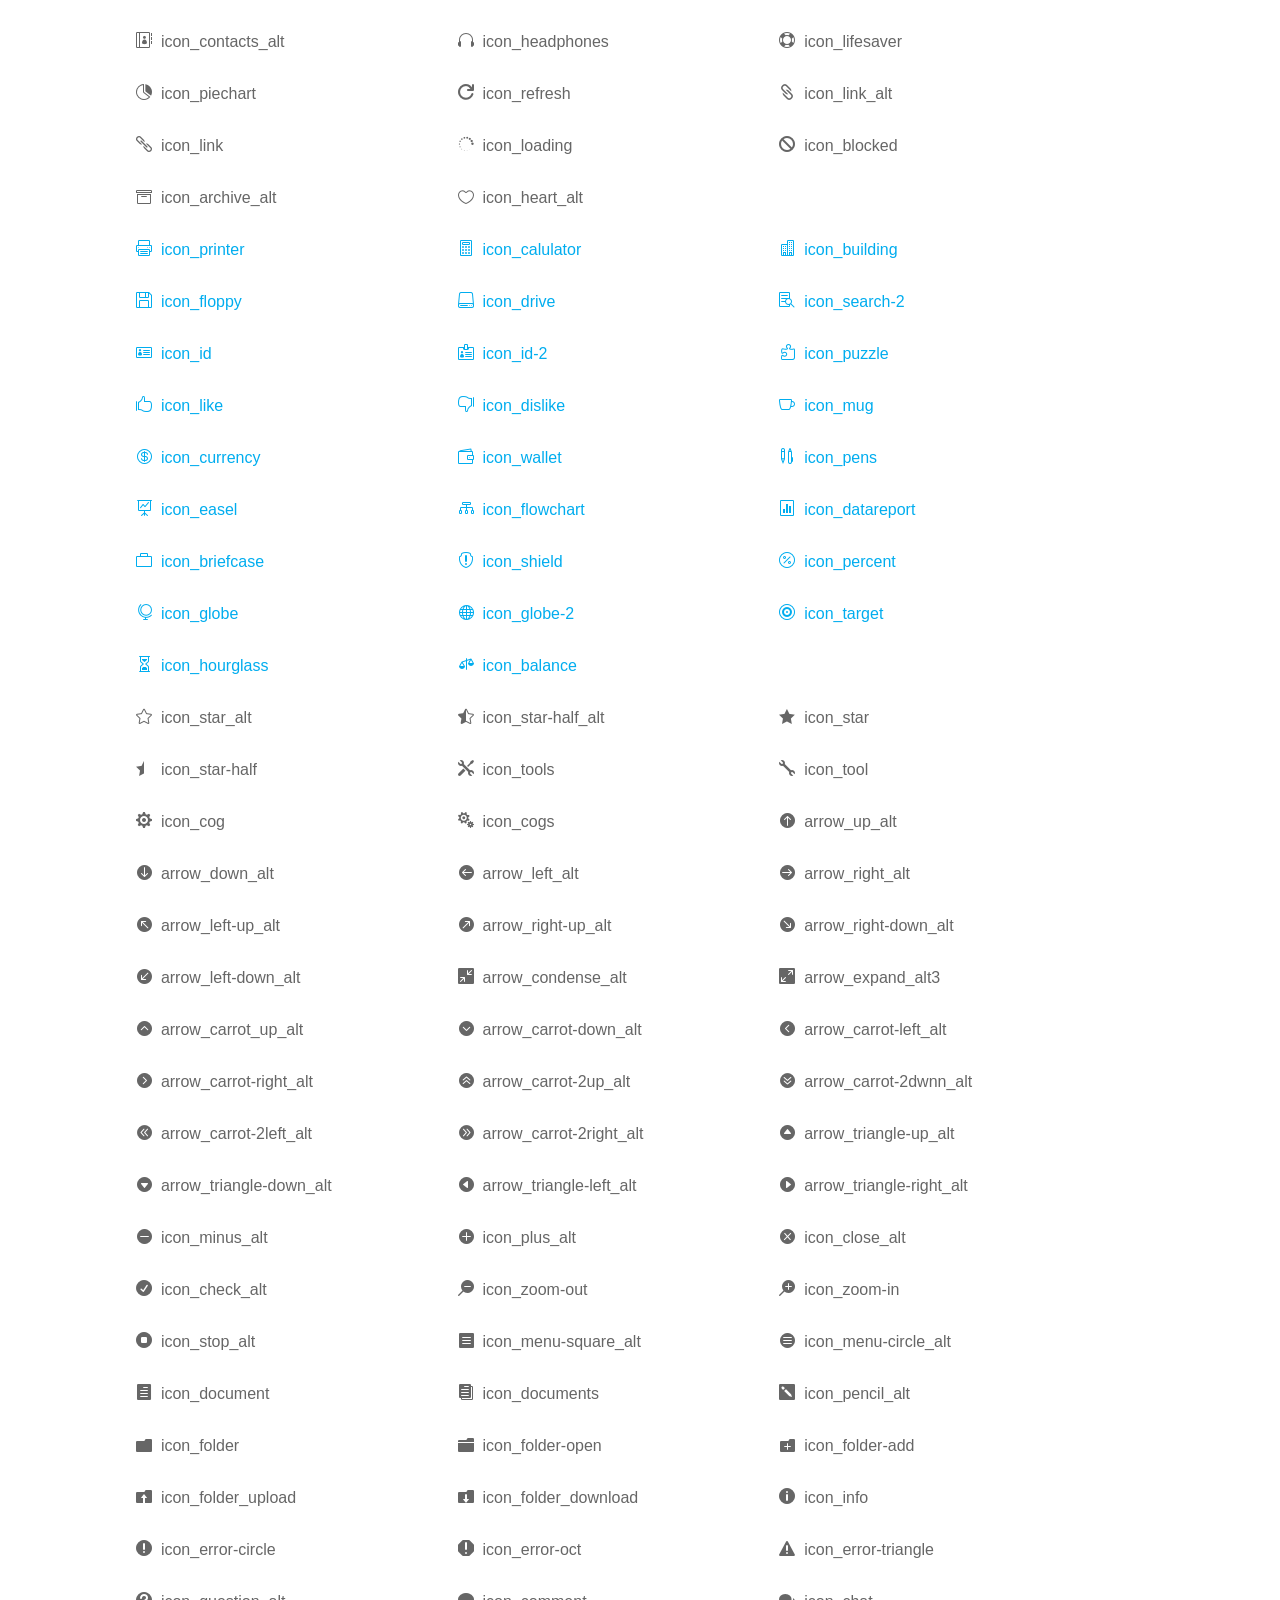
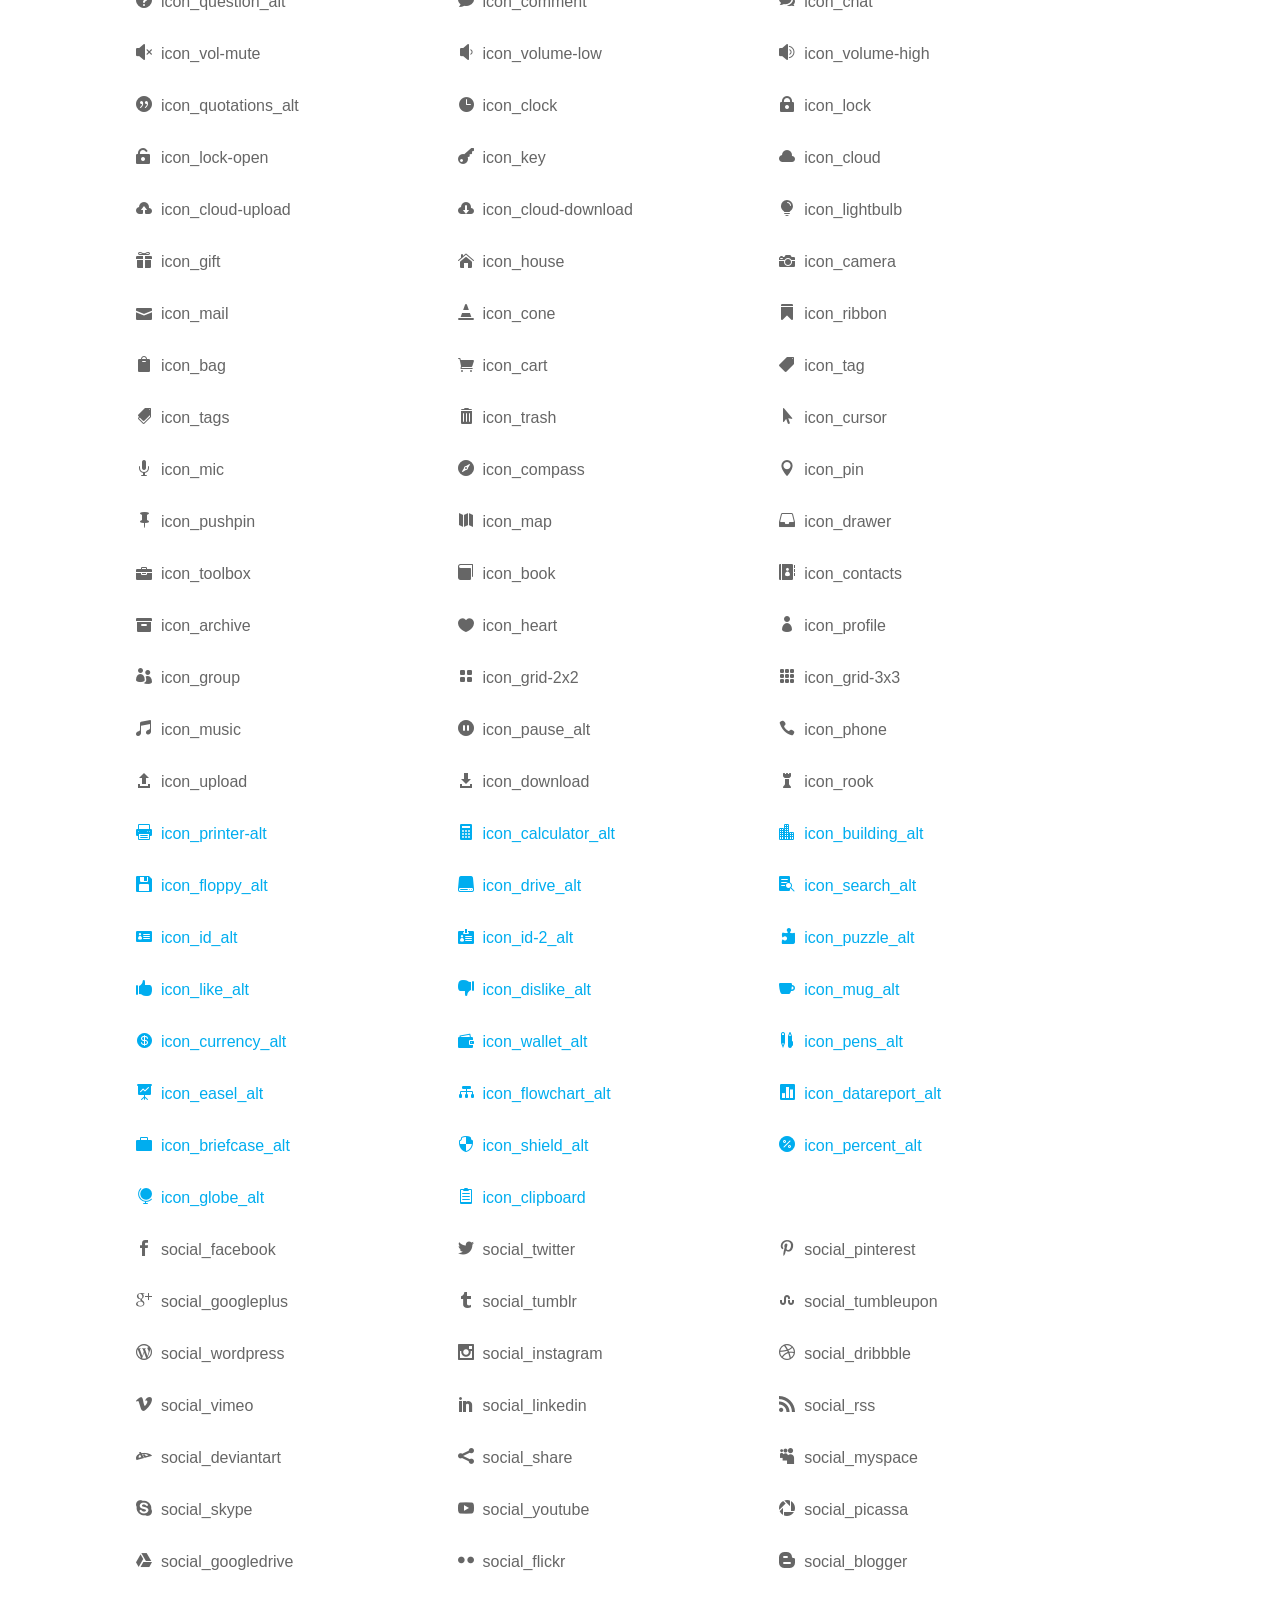
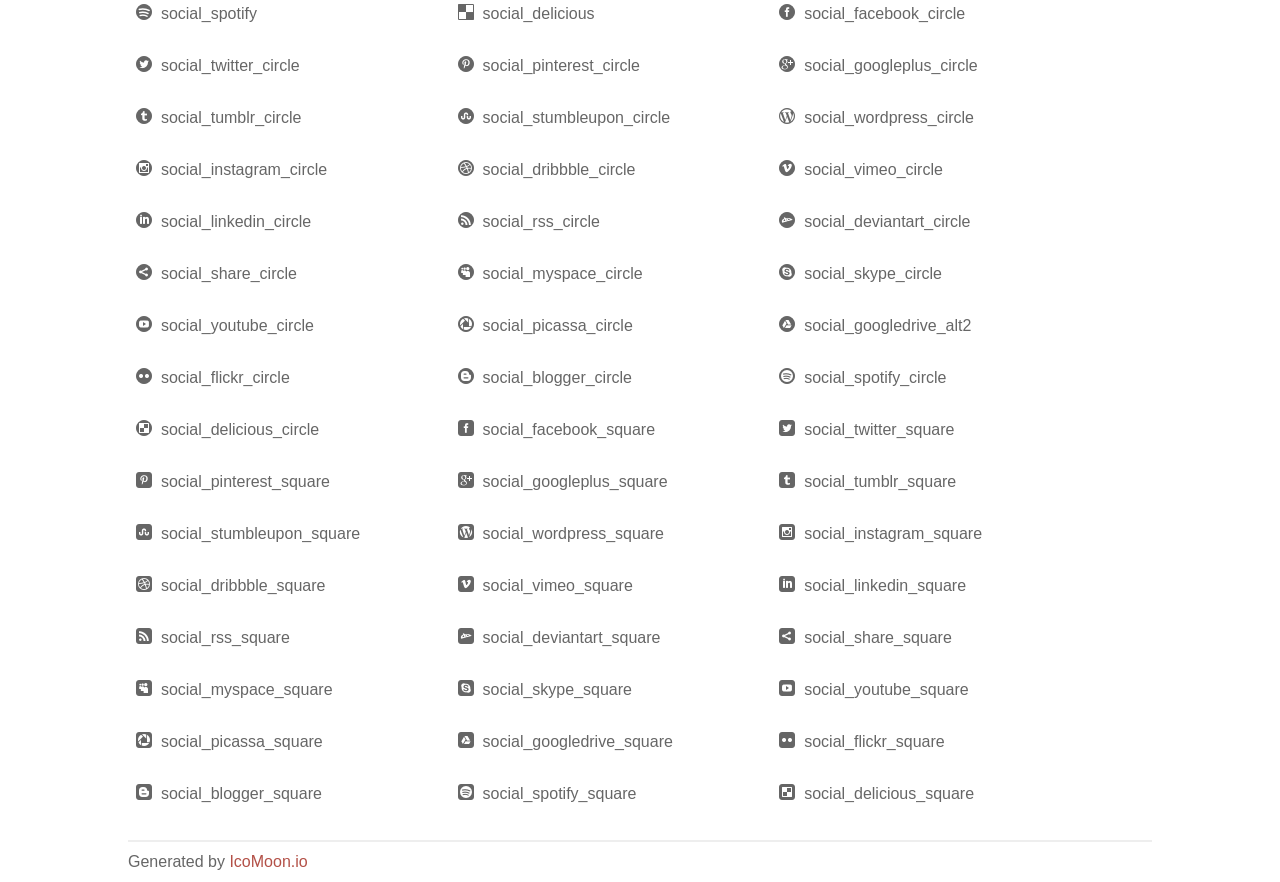
<file: fonts/elegant_font/HTML_CSS/index.html>
<!doctype html>
<html>
<head>
<title>Your Font/Glyphs</title>
<link rel="stylesheet" href="style.css" />
<!--[if lte IE 7]><script src="lte-ie7.js"></script><![endif]-->
<style>
	section, header, footer {display: block;}
	body {
		font-family: sans-serif;
		color: #666;
		line-height: 1.5;
		font-size: 1em;
	}
	* {
		-moz-box-sizing: border-box;
		-webkit-box-sizing: border-box;
		box-sizing: border-box;
		margin: 0;
		padding: 0;
	}
	.glyph {
		float: left;
		text-align: center;
		padding: .75em;
		margin: .4em 1.5em .75em 0;
		width: 6em;
		text-shadow: none;
	}
	
	.glyph input {
		font-family: consolas, monospace;
		font-size: 12px;
		width: 100%;
		text-align: center;
		border: 0;
		box-shadow: 0 0 0 1px #ccc;
		padding: .2em;
                -moz-border-radius: 5px;
                -webkit-border-radius: 5px;
	}
	
	

	.new {
		color:#00adef !important;
	}

	
	.w-main {
		width: 80%;
	}
	.centered {
		margin-left: auto;
		margin-right: auto;
	}
	.fs1 {
		font-size: 2em;
	}
	header {
		margin: 2em 0;
		padding-bottom: .5em;
		color: #666;
		box-shadow: 0 2px #eee;
	}
	header h1 {
		font-size: 2em;
		font-weight: normal;
	}
	.clearfix:before, .clearfix:after { content: ""; display: table; }
	.clearfix:after, .clear { clear: both; }
	footer {
		margin-top: 2em;
		padding: .5em 0;
		box-shadow: 0 -2px #eee;
	}
	a, a:visited {
		color: #B35047;
		text-decoration: none;
	}
	a:hover, a:focus {color: #000;}
	
	.box1 {
		font-size: 16px;
		display: inline-block;
		width: 30%;
		padding: .25em .5em;
		margin: 20px 10px 0 0;
	}
</style>
</head>
<body>
	<div class="w-main centered">
	<section class="mtm clearfix" id="glyphs">
	<div class="glyph">
		<div class="fs1" aria-hidden="true" data-icon="&#x21;"></div>
		<input type="text" readonly value="&amp;#x21;" />
	</div>
	<div class="glyph">
		<div class="fs1" aria-hidden="true" data-icon="&#x22;"></div>
		<input type="text" readonly value="&amp;#x22;" />
	</div>
	<div class="glyph">
		<div class="fs1" aria-hidden="true" data-icon="&#x23;"></div>
		<input type="text" readonly value="&amp;#x23;" />
	</div>
	<div class="glyph">
		<div class="fs1" aria-hidden="true" data-icon="&#x24;"></div>
		<input type="text" readonly value="&amp;#x24;" />
	</div>
	<div class="glyph">
		<div class="fs1" aria-hidden="true" data-icon="&#x25;"></div>
		<input type="text" readonly value="&amp;#x25;" />
	</div>
	<div class="glyph">
		<div class="fs1" aria-hidden="true" data-icon="&#x26;"></div>
		<input type="text" readonly value="&amp;#x26;" />
	</div>
	<div class="glyph">
		<div class="fs1" aria-hidden="true" data-icon="&#x27;"></div>
		<input type="text" readonly value="&amp;#x27;" />
	</div>
	<div class="glyph">
		<div class="fs1" aria-hidden="true" data-icon="&#x28;"></div>
		<input type="text" readonly value="&amp;#x28;" />
	</div>
	<div class="glyph">
		<div class="fs1" aria-hidden="true" data-icon="&#x29;"></div>
		<input type="text" readonly value="&amp;#x29;" />
	</div>
	<div class="glyph">
		<div class="fs1" aria-hidden="true" data-icon="&#x2a;"></div>
		<input type="text" readonly value="&amp;#x2a;" />
	</div>
	<div class="glyph">
		<div class="fs1" aria-hidden="true" data-icon="&#x2b;"></div>
		<input type="text" readonly value="&amp;#x2b;" />
	</div>
	<div class="glyph">
		<div class="fs1" aria-hidden="true" data-icon="&#x2c;"></div>
		<input type="text" readonly value="&amp;#x2c;" />
	</div>
	<div class="glyph">
		<div class="fs1" aria-hidden="true" data-icon="&#x2d;"></div>
		<input type="text" readonly value="&amp;#x2d;" />
	</div>
	<div class="glyph">
		<div class="fs1" aria-hidden="true" data-icon="&#x2e;"></div>
		<input type="text" readonly value="&amp;#x2e;" />
	</div>
	<div class="glyph">
		<div class="fs1" aria-hidden="true" data-icon="&#x2f;"></div>
		<input type="text" readonly value="&amp;#x2f;" />
	</div>
	<div class="glyph">
		<div class="fs1" aria-hidden="true" data-icon="&#x30;"></div>
		<input type="text" readonly value="&amp;#x30;" />
	</div>
	<div class="glyph">
		<div class="fs1" aria-hidden="true" data-icon="&#x31;"></div>
		<input type="text" readonly value="&amp;#x31;" />
	</div>
	<div class="glyph">
		<div class="fs1" aria-hidden="true" data-icon="&#x32;"></div>
		<input type="text" readonly value="&amp;#x32;" />
	</div>
	<div class="glyph">
		<div class="fs1" aria-hidden="true" data-icon="&#x33;"></div>
		<input type="text" readonly value="&amp;#x33;" />
	</div>
	<div class="glyph">
		<div class="fs1" aria-hidden="true" data-icon="&#x34;"></div>
		<input type="text" readonly value="&amp;#x34;" />
	</div>
	<div class="glyph">
		<div class="fs1" aria-hidden="true" data-icon="&#x35;"></div>
		<input type="text" readonly value="&amp;#x35;" />
	</div>
	<div class="glyph">
		<div class="fs1" aria-hidden="true" data-icon="&#x36;"></div>
		<input type="text" readonly value="&amp;#x36;" />
	</div>
	<div class="glyph">
		<div class="fs1" aria-hidden="true" data-icon="&#x37;"></div>
		<input type="text" readonly value="&amp;#x37;" />
	</div>
	<div class="glyph">
		<div class="fs1" aria-hidden="true" data-icon="&#x38;"></div>
		<input type="text" readonly value="&amp;#x38;" />
	</div>
	<div class="glyph">
		<div class="fs1" aria-hidden="true" data-icon="&#x39;"></div>
		<input type="text" readonly value="&amp;#x39;" />
	</div>
	<div class="glyph">
		<div class="fs1" aria-hidden="true" data-icon="&#x3a;"></div>
		<input type="text" readonly value="&amp;#x3a;" />
	</div>
	<div class="glyph">
		<div class="fs1" aria-hidden="true" data-icon="&#x3b;"></div>
		<input type="text" readonly value="&amp;#x3b;" />
	</div>
	<div class="glyph">
		<div class="fs1" aria-hidden="true" data-icon="&#x3c;"></div>
		<input type="text" readonly value="&amp;#x3c;" />
	</div>
	<div class="glyph">
		<div class="fs1" aria-hidden="true" data-icon="&#x3d;"></div>
		<input type="text" readonly value="&amp;#x3d;" />
	</div>
	<div class="glyph">
		<div class="fs1" aria-hidden="true" data-icon="&#x3e;"></div>
		<input type="text" readonly value="&amp;#x3e;" />
	</div>
	<div class="glyph">
		<div class="fs1" aria-hidden="true" data-icon="&#x3f;"></div>
		<input type="text" readonly value="&amp;#x3f;" />
	</div>
	<div class="glyph">
		<div class="fs1" aria-hidden="true" data-icon="&#x40;"></div>
		<input type="text" readonly value="&amp;#x40;" />
	</div>
	<div class="glyph">
		<div class="fs1" aria-hidden="true" data-icon="&#x41;"></div>
		<input type="text" readonly value="&amp;#x41;" />
	</div>
	<div class="glyph">
		<div class="fs1" aria-hidden="true" data-icon="&#x42;"></div>
		<input type="text" readonly value="&amp;#x42;" />
	</div>
	<div class="glyph">
		<div class="fs1" aria-hidden="true" data-icon="&#x43;"></div>
		<input type="text" readonly value="&amp;#x43;" />
	</div>
	<div class="glyph">
		<div class="fs1" aria-hidden="true" data-icon="&#x44;"></div>
		<input type="text" readonly value="&amp;#x44;" />
	</div>
	<div class="glyph">
		<div class="fs1" aria-hidden="true" data-icon="&#x45;"></div>
		<input type="text" readonly value="&amp;#x45;" />
	</div>
	<div class="glyph">
		<div class="fs1" aria-hidden="true" data-icon="&#x46;"></div>
		<input type="text" readonly value="&amp;#x46;" />
	</div>
	<div class="glyph">
		<div class="fs1" aria-hidden="true" data-icon="&#x47;"></div>
		<input type="text" readonly value="&amp;#x47;" />
	</div>
	<div class="glyph">
		<div class="fs1" aria-hidden="true" data-icon="&#x48;"></div>
		<input type="text" readonly value="&amp;#x48;" />
	</div>
	<div class="glyph">
		<div class="fs1" aria-hidden="true" data-icon="&#x49;"></div>
		<input type="text" readonly value="&amp;#x49;" />
	</div>
	<div class="glyph">
		<div class="fs1" aria-hidden="true" data-icon="&#x4a;"></div>
		<input type="text" readonly value="&amp;#x4a;" />
	</div>
	<div class="glyph">
		<div class="fs1" aria-hidden="true" data-icon="&#x4b;"></div>
		<input type="text" readonly value="&amp;#x4b;" />
	</div>
	<div class="glyph">
		<div class="fs1" aria-hidden="true" data-icon="&#x4c;"></div>
		<input type="text" readonly value="&amp;#x4c;" />
	</div>
	<div class="glyph">
		<div class="fs1" aria-hidden="true" data-icon="&#x4d;"></div>
		<input type="text" readonly value="&amp;#x4d;" />
	</div>
	<div class="glyph">
		<div class="fs1" aria-hidden="true" data-icon="&#x4e;"></div>
		<input type="text" readonly value="&amp;#x4e;" />
	</div>
	<div class="glyph">
		<div class="fs1" aria-hidden="true" data-icon="&#x4f;"></div>
		<input type="text" readonly value="&amp;#x4f;" />
	</div>
	<div class="glyph">
		<div class="fs1" aria-hidden="true" data-icon="&#x50;"></div>
		<input type="text" readonly value="&amp;#x50;" />
	</div>
	<div class="glyph">
		<div class="fs1" aria-hidden="true" data-icon="&#x51;"></div>
		<input type="text" readonly value="&amp;#x51;" />
	</div>
	<div class="glyph">
		<div class="fs1" aria-hidden="true" data-icon="&#x52;"></div>
		<input type="text" readonly value="&amp;#x52;" />
	</div>
	<div class="glyph">
		<div class="fs1" aria-hidden="true" data-icon="&#x53;"></div>
		<input type="text" readonly value="&amp;#x53;" />
	</div>
	<div class="glyph">
		<div class="fs1" aria-hidden="true" data-icon="&#x54;"></div>
		<input type="text" readonly value="&amp;#x54;" />
	</div>
	<div class="glyph">
		<div class="fs1" aria-hidden="true" data-icon="&#x55;"></div>
		<input type="text" readonly value="&amp;#x55;" />
	</div>
	<div class="glyph">
		<div class="fs1" aria-hidden="true" data-icon="&#x56;"></div>
		<input type="text" readonly value="&amp;#x56;" />
	</div>
	<div class="glyph">
		<div class="fs1" aria-hidden="true" data-icon="&#x57;"></div>
		<input type="text" readonly value="&amp;#x57;" />
	</div>
	<div class="glyph">
		<div class="fs1" aria-hidden="true" data-icon="&#x58;"></div>
		<input type="text" readonly value="&amp;#x58;" />
	</div>
	<div class="glyph">
		<div class="fs1" aria-hidden="true" data-icon="&#x59;"></div>
		<input type="text" readonly value="&amp;#x59;" />
	</div>
	<div class="glyph">
		<div class="fs1" aria-hidden="true" data-icon="&#x5a;"></div>
		<input type="text" readonly value="&amp;#x5a;" />
	</div>
	<div class="glyph">
		<div class="fs1" aria-hidden="true" data-icon="&#x5b;"></div>
		<input type="text" readonly value="&amp;#x5b;" />
	</div>
	<div class="glyph">
		<div class="fs1" aria-hidden="true" data-icon="&#x5c;"></div>
		<input type="text" readonly value="&amp;#x5c;" />
	</div>
	<div class="glyph">
		<div class="fs1" aria-hidden="true" data-icon="&#x5d;"></div>
		<input type="text" readonly value="&amp;#x5d;" />
	</div>
	<div class="glyph">
		<div class="fs1" aria-hidden="true" data-icon="&#x5e;"></div>
		<input type="text" readonly value="&amp;#x5e;" />
	</div>
	<div class="glyph">
		<div class="fs1" aria-hidden="true" data-icon="&#x5f;"></div>
		<input type="text" readonly value="&amp;#x5f;" />
	</div>
	<div class="glyph">
		<div class="fs1" aria-hidden="true" data-icon="&#x60;"></div>
		<input type="text" readonly value="&amp;#x60;" />
	</div>
	<div class="glyph">
		<div class="fs1" aria-hidden="true" data-icon="&#x61;"></div>
		<input type="text" readonly value="&amp;#x61;" />
	</div>
	<div class="glyph">
		<div class="fs1" aria-hidden="true" data-icon="&#x62;"></div>
		<input type="text" readonly value="&amp;#x62;" />
	</div>
	<div class="glyph">
		<div class="fs1" aria-hidden="true" data-icon="&#x63;"></div>
		<input type="text" readonly value="&amp;#x63;" />
	</div>
	<div class="glyph">
		<div class="fs1" aria-hidden="true" data-icon="&#x64;"></div>
		<input type="text" readonly value="&amp;#x64;" />
	</div>
	<div class="glyph">
		<div class="fs1" aria-hidden="true" data-icon="&#x65;"></div>
		<input type="text" readonly value="&amp;#x65;" />
	</div>
	<div class="glyph">
		<div class="fs1" aria-hidden="true" data-icon="&#x66;"></div>
		<input type="text" readonly value="&amp;#x66;" />
	</div>
	<div class="glyph">
		<div class="fs1" aria-hidden="true" data-icon="&#x67;"></div>
		<input type="text" readonly value="&amp;#x67;" />
	</div>
	<div class="glyph">
		<div class="fs1" aria-hidden="true" data-icon="&#x68;"></div>
		<input type="text" readonly value="&amp;#x68;" />
	</div>
	<div class="glyph">
		<div class="fs1" aria-hidden="true" data-icon="&#x69;"></div>
		<input type="text" readonly value="&amp;#x69;" />
	</div>
	<div class="glyph">
		<div class="fs1" aria-hidden="true" data-icon="&#x6a;"></div>
		<input type="text" readonly value="&amp;#x6a;" />
	</div>
	<div class="glyph">
		<div class="fs1" aria-hidden="true" data-icon="&#x6b;"></div>
		<input type="text" readonly value="&amp;#x6b;" />
	</div>
	<div class="glyph">
		<div class="fs1" aria-hidden="true" data-icon="&#x6c;"></div>
		<input type="text" readonly value="&amp;#x6c;" />
	</div>
	<div class="glyph">
		<div class="fs1" aria-hidden="true" data-icon="&#x6d;"></div>
		<input type="text" readonly value="&amp;#x6d;" />
	</div>
	<div class="glyph">
		<div class="fs1" aria-hidden="true" data-icon="&#x6e;"></div>
		<input type="text" readonly value="&amp;#x6e;" />
	</div>
	<div class="glyph">
		<div class="fs1" aria-hidden="true" data-icon="&#x6f;"></div>
		<input type="text" readonly value="&amp;#x6f;" />
	</div>
	<div class="glyph">
		<div class="fs1" aria-hidden="true" data-icon="&#x70;"></div>
		<input type="text" readonly value="&amp;#x70;" />
	</div>
	<div class="glyph">
		<div class="fs1" aria-hidden="true" data-icon="&#x71;"></div>
		<input type="text" readonly value="&amp;#x71;" />
	</div>
	<div class="glyph">
		<div class="fs1" aria-hidden="true" data-icon="&#x72;"></div>
		<input type="text" readonly value="&amp;#x72;" />
	</div>
	<div class="glyph">
		<div class="fs1" aria-hidden="true" data-icon="&#x73;"></div>
		<input type="text" readonly value="&amp;#x73;" />
	</div>
	<div class="glyph">
		<div class="fs1" aria-hidden="true" data-icon="&#x74;"></div>
		<input type="text" readonly value="&amp;#x74;" />
	</div>
	<div class="glyph">
		<div class="fs1" aria-hidden="true" data-icon="&#x75;"></div>
		<input type="text" readonly value="&amp;#x75;" />
	</div>
	<div class="glyph">
		<div class="fs1" aria-hidden="true" data-icon="&#x76;"></div>
		<input type="text" readonly value="&amp;#x76;" />
	</div>
	<div class="glyph">
		<div class="fs1" aria-hidden="true" data-icon="&#x77;"></div>
		<input type="text" readonly value="&amp;#x77;" />
	</div>
	<div class="glyph">
		<div class="fs1" aria-hidden="true" data-icon="&#x78;"></div>
		<input type="text" readonly value="&amp;#x78;" />
	</div>
	<div class="glyph">
		<div class="fs1" aria-hidden="true" data-icon="&#x79;"></div>
		<input type="text" readonly value="&amp;#x79;" />
	</div>
	<div class="glyph">
		<div class="fs1" aria-hidden="true" data-icon="&#x7a;"></div>
		<input type="text" readonly value="&amp;#x7a;" />
	</div>
	<div class="glyph">
		<div class="fs1" aria-hidden="true" data-icon="&#x7b;"></div>
		<input type="text" readonly value="&amp;#x7b;" />
	</div>
	<div class="glyph">
		<div class="fs1" aria-hidden="true" data-icon="&#x7c;"></div>
		<input type="text" readonly value="&amp;#x7c;" />
	</div>
	<div class="glyph">
		<div class="fs1" aria-hidden="true" data-icon="&#x7d;"></div>
		<input type="text" readonly value="&amp;#x7d;" />
	</div>
	<div class="glyph">
		<div class="fs1" aria-hidden="true" data-icon="&#x7e;"></div>
		<input type="text" readonly value="&amp;#x7e;" />
	</div>
	<div class="glyph">
		<div class="fs1" aria-hidden="true" data-icon="&#xe000;"></div>
		<input type="text" readonly value="&amp;#xe000;" />
	</div>
	<div class="glyph">
		<div class="fs1" aria-hidden="true" data-icon="&#xe001;"></div>
		<input type="text" readonly value="&amp;#xe001;" />
	</div>
	<div class="glyph">
		<div class="fs1" aria-hidden="true" data-icon="&#xe002;"></div>
		<input type="text" readonly value="&amp;#xe002;" />
	</div>
	<div class="glyph">
		<div class="fs1" aria-hidden="true" data-icon="&#xe003;"></div>
		<input type="text" readonly value="&amp;#xe003;" />
	</div>
	<div class="glyph">
		<div class="fs1" aria-hidden="true" data-icon="&#xe004;"></div>
		<input type="text" readonly value="&amp;#xe004;" />
	</div>
	<div class="glyph">
		<div class="fs1" aria-hidden="true" data-icon="&#xe005;"></div>
		<input type="text" readonly value="&amp;#xe005;" />
	</div>
	<div class="glyph">
		<div class="fs1" aria-hidden="true" data-icon="&#xe006;"></div>
		<input type="text" readonly value="&amp;#xe006;" />
	</div>
	<div class="glyph">
		<div class="fs1" aria-hidden="true" data-icon="&#xe007;"></div>
		<input type="text" readonly value="&amp;#xe007;" />
	</div>
	<div class="glyph">
		<div class="fs1" aria-hidden="true" data-icon="&#xe008;"></div>
		<input type="text" readonly value="&amp;#xe008;" />
	</div>
	<div class="glyph">
		<div class="fs1" aria-hidden="true" data-icon="&#xe009;"></div>
		<input type="text" readonly value="&amp;#xe009;" />
	</div>
	<div class="glyph">
		<div class="fs1" aria-hidden="true" data-icon="&#xe00a;"></div>
		<input type="text" readonly value="&amp;#xe00a;" />
	</div>
	<div class="glyph">
		<div class="fs1" aria-hidden="true" data-icon="&#xe00b;"></div>
		<input type="text" readonly value="&amp;#xe00b;" />
	</div>
	<div class="glyph">
		<div class="fs1" aria-hidden="true" data-icon="&#xe00c;"></div>
		<input type="text" readonly value="&amp;#xe00c;" />
	</div>
	<div class="glyph">
		<div class="fs1" aria-hidden="true" data-icon="&#xe00d;"></div>
		<input type="text" readonly value="&amp;#xe00d;" />
	</div>
	<div class="glyph">
		<div class="fs1" aria-hidden="true" data-icon="&#xe00e;"></div>
		<input type="text" readonly value="&amp;#xe00e;" />
	</div>
	<div class="glyph">
		<div class="fs1" aria-hidden="true" data-icon="&#xe00f;"></div>
		<input type="text" readonly value="&amp;#xe00f;" />
	</div>
	<div class="glyph">
		<div class="fs1" aria-hidden="true" data-icon="&#xe010;"></div>
		<input type="text" readonly value="&amp;#xe010;" />
	</div>
	<div class="glyph">
		<div class="fs1" aria-hidden="true" data-icon="&#xe011;"></div>
		<input type="text" readonly value="&amp;#xe011;" />
	</div>
	<div class="glyph">
		<div class="fs1" aria-hidden="true" data-icon="&#xe012;"></div>
		<input type="text" readonly value="&amp;#xe012;" />
	</div>
	<div class="glyph">
		<div class="fs1" aria-hidden="true" data-icon="&#xe013;"></div>
		<input type="text" readonly value="&amp;#xe013;" />
	</div>
	<div class="glyph">
		<div class="fs1" aria-hidden="true" data-icon="&#xe014;"></div>
		<input type="text" readonly value="&amp;#xe014;" />
	</div>
	<div class="glyph">
		<div class="fs1" aria-hidden="true" data-icon="&#xe015;"></div>
		<input type="text" readonly value="&amp;#xe015;" />
	</div>
	<div class="glyph">
		<div class="fs1" aria-hidden="true" data-icon="&#xe016;"></div>
		<input type="text" readonly value="&amp;#xe016;" />
	</div>
	<div class="glyph">
		<div class="fs1" aria-hidden="true" data-icon="&#xe017;"></div>
		<input type="text" readonly value="&amp;#xe017;" />
	</div>
	<div class="glyph">
		<div class="fs1" aria-hidden="true" data-icon="&#xe018;"></div>
		<input type="text" readonly value="&amp;#xe018;" />
	</div>
	<div class="glyph">
		<div class="fs1" aria-hidden="true" data-icon="&#xe019;"></div>
		<input type="text" readonly value="&amp;#xe019;" />
	</div>
	<div class="glyph">
		<div class="fs1" aria-hidden="true" data-icon="&#xe01a;"></div>
		<input type="text" readonly value="&amp;#xe01a;" />
	</div>
	<div class="glyph">
		<div class="fs1" aria-hidden="true" data-icon="&#xe01b;"></div>
		<input type="text" readonly value="&amp;#xe01b;" />
	</div>
	<div class="glyph">
		<div class="fs1" aria-hidden="true" data-icon="&#xe01c;"></div>
		<input type="text" readonly value="&amp;#xe01c;" />
	</div>
	<div class="glyph">
		<div class="fs1" aria-hidden="true" data-icon="&#xe01d;"></div>
		<input type="text" readonly value="&amp;#xe01d;" />
	</div>
	<div class="glyph">
		<div class="fs1" aria-hidden="true" data-icon="&#xe01e;"></div>
		<input type="text" readonly value="&amp;#xe01e;" />
	</div>
	<div class="glyph">
		<div class="fs1" aria-hidden="true" data-icon="&#xe01f;"></div>
		<input type="text" readonly value="&amp;#xe01f;" />
	</div>
	<div class="glyph">
		<div class="fs1" aria-hidden="true" data-icon="&#xe020;"></div>
		<input type="text" readonly value="&amp;#xe020;" />
	</div>
	<div class="glyph">
		<div class="fs1" aria-hidden="true" data-icon="&#xe021;"></div>
		<input type="text" readonly value="&amp;#xe021;" />
	</div>
	<div class="glyph">
		<div class="fs1" aria-hidden="true" data-icon="&#xe022;"></div>
		<input type="text" readonly value="&amp;#xe022;" />
	</div>
	<div class="glyph">
		<div class="fs1" aria-hidden="true" data-icon="&#xe023;"></div>
		<input type="text" readonly value="&amp;#xe023;" />
	</div>
	<div class="glyph">
		<div class="fs1" aria-hidden="true" data-icon="&#xe024;"></div>
		<input type="text" readonly value="&amp;#xe024;" />
	</div>
	<div class="glyph">
		<div class="fs1" aria-hidden="true" data-icon="&#xe025;"></div>
		<input type="text" readonly value="&amp;#xe025;" />
	</div>
	<div class="glyph">
		<div class="fs1" aria-hidden="true" data-icon="&#xe026;"></div>
		<input type="text" readonly value="&amp;#xe026;" />
	</div>
	<div class="glyph">
		<div class="fs1" aria-hidden="true" data-icon="&#xe027;"></div>
		<input type="text" readonly value="&amp;#xe027;" />
	</div>
	<div class="glyph">
		<div class="fs1" aria-hidden="true" data-icon="&#xe028;"></div>
		<input type="text" readonly value="&amp;#xe028;" />
	</div>
	<div class="glyph">
		<div class="fs1" aria-hidden="true" data-icon="&#xe029;"></div>
		<input type="text" readonly value="&amp;#xe029;" />
	</div>
	<div class="glyph">
		<div class="fs1" aria-hidden="true" data-icon="&#xe02a;"></div>
		<input type="text" readonly value="&amp;#xe02a;" />
	</div>
	<div class="glyph">
		<div class="fs1" aria-hidden="true" data-icon="&#xe02b;"></div>
		<input type="text" readonly value="&amp;#xe02b;" />
	</div>
	<div class="glyph">
		<div class="fs1" aria-hidden="true" data-icon="&#xe02c;"></div>
		<input type="text" readonly value="&amp;#xe02c;" />
	</div>
	<div class="glyph">
		<div class="fs1" aria-hidden="true" data-icon="&#xe02d;"></div>
		<input type="text" readonly value="&amp;#xe02d;" />
	</div>
	<div class="glyph">
		<div class="fs1" aria-hidden="true" data-icon="&#xe02e;"></div>
		<input type="text" readonly value="&amp;#xe02e;" />
	</div>
	<div class="glyph">
		<div class="fs1" aria-hidden="true" data-icon="&#xe02f;"></div>
		<input type="text" readonly value="&amp;#xe02f;" />
	</div>
	<div class="glyph">
		<div class="fs1" aria-hidden="true" data-icon="&#xe030;"></div>
		<input type="text" readonly value="&amp;#xe030;" />
	</div>
    
    <div class="new">
    
    <div class="glyph">
		<div class="fs1" aria-hidden="true" data-icon="&#xe103;"></div>
		<input type="text" readonly value="&amp;#xe103;" />
	</div>
	<div class="glyph">
		<div class="fs1" aria-hidden="true" data-icon="&#xe0ee;"></div>
		<input type="text" readonly value="&amp;#xe0ee;" />
	</div>
	<div class="glyph">
		<div class="fs1" aria-hidden="true" data-icon="&#xe0ef;"></div>
		<input type="text" readonly value="&amp;#xe0ef;" />
	</div>
	<div class="glyph">
		<div class="fs1" aria-hidden="true" data-icon="&#xe0e8;"></div>
		<input type="text" readonly value="&amp;#xe0e8;" />
	</div>
	<div class="glyph">
		<div class="fs1" aria-hidden="true" data-icon="&#xe0ea;"></div>
		<input type="text" readonly value="&amp;#xe0ea;" />
	</div>
	<div class="glyph">
		<div class="fs1" aria-hidden="true" data-icon="&#xe101;"></div>
		<input type="text" readonly value="&amp;#xe101;" />
	</div>
	<div class="glyph">
		<div class="fs1" aria-hidden="true" data-icon="&#xe107;"></div>
		<input type="text" readonly value="&amp;#xe107;" />
	</div>
	<div class="glyph">
		<div class="fs1" aria-hidden="true" data-icon="&#xe108;"></div>
		<input type="text" readonly value="&amp;#xe108;" />
	</div>
	<div class="glyph">
		<div class="fs1" aria-hidden="true" data-icon="&#xe102;"></div>
		<input type="text" readonly value="&amp;#xe102;" />
	</div>
	<div class="glyph">
		<div class="fs1" aria-hidden="true" data-icon="&#xe106;"></div>
		<input type="text" readonly value="&amp;#xe106;" />
	</div>
	<div class="glyph">
		<div class="fs1" aria-hidden="true" data-icon="&#xe0eb;"></div>
		<input type="text" readonly value="&amp;#xe0eb;" />
	</div>
	<div class="glyph">
		<div class="fs1" aria-hidden="true" data-icon="&#xe105;"></div>
		<input type="text" readonly value="&amp;#xe105;" />
	</div>
	<div class="glyph">
		<div class="fs1" aria-hidden="true" data-icon="&#xe0ed;"></div>
		<input type="text" readonly value="&amp;#xe0ed;" />
	</div>
	<div class="glyph">
		<div class="fs1" aria-hidden="true" data-icon="&#xe100;"></div>
		<input type="text" readonly value="&amp;#xe100;" />
	</div>
	<div class="glyph">
		<div class="fs1" aria-hidden="true" data-icon="&#xe104;"></div>
		<input type="text" readonly value="&amp;#xe104;" />
	</div>
	<div class="glyph">
		<div class="fs1" aria-hidden="true" data-icon="&#xe0e9;"></div>
		<input type="text" readonly value="&amp;#xe0e9;" />
	</div>
	<div class="glyph">
		<div class="fs1" aria-hidden="true" data-icon="&#xe109;"></div>
		<input type="text" readonly value="&amp;#xe109;" />
	</div>
	<div class="glyph">
		<div class="fs1" aria-hidden="true" data-icon="&#xe0ec;"></div>
		<input type="text" readonly value="&amp;#xe0ec;" />
	</div>
	<div class="glyph">
		<div class="fs1" aria-hidden="true" data-icon="&#xe0fe;"></div>
		<input type="text" readonly value="&amp;#xe0fe;" />
	</div>
	<div class="glyph">
		<div class="fs1" aria-hidden="true" data-icon="&#xe0f6;"></div>
		<input type="text" readonly value="&amp;#xe0f6;" />
	</div>
	<div class="glyph">
		<div class="fs1" aria-hidden="true" data-icon="&#xe0fb;"></div>
		<input type="text" readonly value="&amp;#xe0fb;" />
	</div>
	<div class="glyph">
		<div class="fs1" aria-hidden="true" data-icon="&#xe0e2;"></div>
		<input type="text" readonly value="&amp;#xe0e2;" />
	</div>
	<div class="glyph">
		<div class="fs1" aria-hidden="true" data-icon="&#xe0e3;"></div>
		<input type="text" readonly value="&amp;#xe0e3;" />
	</div>
	<div class="glyph">
		<div class="fs1" aria-hidden="true" data-icon="&#xe0f5;"></div>
		<input type="text" readonly value="&amp;#xe0f5;" />
	</div>
	<div class="glyph">
		<div class="fs1" aria-hidden="true" data-icon="&#xe0e1;"></div>
		<input type="text" readonly value="&amp;#xe0e1;" />
	</div>
	<div class="glyph">
		<div class="fs1" aria-hidden="true" data-icon="&#xe0ff;"></div>
		<input type="text" readonly value="&amp;#xe0ff;" />
	</div>
    
    </div>
    
	<div class="glyph">
		<div class="fs1" aria-hidden="true" data-icon="&#xe031;"></div>
		<input type="text" readonly value="&amp;#xe031;" />
	</div>
	<div class="glyph">
		<div class="fs1" aria-hidden="true" data-icon="&#xe032;"></div>
		<input type="text" readonly value="&amp;#xe032;" />
	</div>
	<div class="glyph">
		<div class="fs1" aria-hidden="true" data-icon="&#xe033;"></div>
		<input type="text" readonly value="&amp;#xe033;" />
	</div>
	<div class="glyph">
		<div class="fs1" aria-hidden="true" data-icon="&#xe034;"></div>
		<input type="text" readonly value="&amp;#xe034;" />
	</div>
	<div class="glyph">
		<div class="fs1" aria-hidden="true" data-icon="&#xe035;"></div>
		<input type="text" readonly value="&amp;#xe035;" />
	</div>
	<div class="glyph">
		<div class="fs1" aria-hidden="true" data-icon="&#xe036;"></div>
		<input type="text" readonly value="&amp;#xe036;" />
	</div>
	<div class="glyph">
		<div class="fs1" aria-hidden="true" data-icon="&#xe037;"></div>
		<input type="text" readonly value="&amp;#xe037;" />
	</div>
	<div class="glyph">
		<div class="fs1" aria-hidden="true" data-icon="&#xe038;"></div>
		<input type="text" readonly value="&amp;#xe038;" />
	</div>
	<div class="glyph">
		<div class="fs1" aria-hidden="true" data-icon="&#xe039;"></div>
		<input type="text" readonly value="&amp;#xe039;" />
	</div>
	<div class="glyph">
		<div class="fs1" aria-hidden="true" data-icon="&#xe03a;"></div>
		<input type="text" readonly value="&amp;#xe03a;" />
	</div>
	<div class="glyph">
		<div class="fs1" aria-hidden="true" data-icon="&#xe03b;"></div>
		<input type="text" readonly value="&amp;#xe03b;" />
	</div>
	<div class="glyph">
		<div class="fs1" aria-hidden="true" data-icon="&#xe03c;"></div>
		<input type="text" readonly value="&amp;#xe03c;" />
	</div>
	<div class="glyph">
		<div class="fs1" aria-hidden="true" data-icon="&#xe03d;"></div>
		<input type="text" readonly value="&amp;#xe03d;" />
	</div>
	<div class="glyph">
		<div class="fs1" aria-hidden="true" data-icon="&#xe03e;"></div>
		<input type="text" readonly value="&amp;#xe03e;" />
	</div>
	<div class="glyph">
		<div class="fs1" aria-hidden="true" data-icon="&#xe03f;"></div>
		<input type="text" readonly value="&amp;#xe03f;" />
	</div>
	<div class="glyph">
		<div class="fs1" aria-hidden="true" data-icon="&#xe040;"></div>
		<input type="text" readonly value="&amp;#xe040;" />
	</div>
	<div class="glyph">
		<div class="fs1" aria-hidden="true" data-icon="&#xe041;"></div>
		<input type="text" readonly value="&amp;#xe041;" />
	</div>
	<div class="glyph">
		<div class="fs1" aria-hidden="true" data-icon="&#xe042;"></div>
		<input type="text" readonly value="&amp;#xe042;" />
	</div>
	<div class="glyph">
		<div class="fs1" aria-hidden="true" data-icon="&#xe043;"></div>
		<input type="text" readonly value="&amp;#xe043;" />
	</div>
	<div class="glyph">
		<div class="fs1" aria-hidden="true" data-icon="&#xe044;"></div>
		<input type="text" readonly value="&amp;#xe044;" />
	</div>
	<div class="glyph">
		<div class="fs1" aria-hidden="true" data-icon="&#xe045;"></div>
		<input type="text" readonly value="&amp;#xe045;" />
	</div>
	<div class="glyph">
		<div class="fs1" aria-hidden="true" data-icon="&#xe046;"></div>
		<input type="text" readonly value="&amp;#xe046;" />
	</div>
	<div class="glyph">
		<div class="fs1" aria-hidden="true" data-icon="&#xe047;"></div>
		<input type="text" readonly value="&amp;#xe047;" />
	</div>
	<div class="glyph">
		<div class="fs1" aria-hidden="true" data-icon="&#xe048;"></div>
		<input type="text" readonly value="&amp;#xe048;" />
	</div>
	<div class="glyph">
		<div class="fs1" aria-hidden="true" data-icon="&#xe049;"></div>
		<input type="text" readonly value="&amp;#xe049;" />
	</div>
	<div class="glyph">
		<div class="fs1" aria-hidden="true" data-icon="&#xe04a;"></div>
		<input type="text" readonly value="&amp;#xe04a;" />
	</div>
	<div class="glyph">
		<div class="fs1" aria-hidden="true" data-icon="&#xe04b;"></div>
		<input type="text" readonly value="&amp;#xe04b;" />
	</div>
	<div class="glyph">
		<div class="fs1" aria-hidden="true" data-icon="&#xe04c;"></div>
		<input type="text" readonly value="&amp;#xe04c;" />
	</div>
	<div class="glyph">
		<div class="fs1" aria-hidden="true" data-icon="&#xe04d;"></div>
		<input type="text" readonly value="&amp;#xe04d;" />
	</div>
	<div class="glyph">
		<div class="fs1" aria-hidden="true" data-icon="&#xe04e;"></div>
		<input type="text" readonly value="&amp;#xe04e;" />
	</div>
	<div class="glyph">
		<div class="fs1" aria-hidden="true" data-icon="&#xe04f;"></div>
		<input type="text" readonly value="&amp;#xe04f;" />
	</div>
	<div class="glyph">
		<div class="fs1" aria-hidden="true" data-icon="&#xe050;"></div>
		<input type="text" readonly value="&amp;#xe050;" />
	</div>
	<div class="glyph">
		<div class="fs1" aria-hidden="true" data-icon="&#xe051;"></div>
		<input type="text" readonly value="&amp;#xe051;" />
	</div>
	<div class="glyph">
		<div class="fs1" aria-hidden="true" data-icon="&#xe052;"></div>
		<input type="text" readonly value="&amp;#xe052;" />
	</div>
	<div class="glyph">
		<div class="fs1" aria-hidden="true" data-icon="&#xe053;"></div>
		<input type="text" readonly value="&amp;#xe053;" />
	</div>
	<div class="glyph">
		<div class="fs1" aria-hidden="true" data-icon="&#xe054;"></div>
		<input type="text" readonly value="&amp;#xe054;" />
	</div>
	<div class="glyph">
		<div class="fs1" aria-hidden="true" data-icon="&#xe055;"></div>
		<input type="text" readonly value="&amp;#xe055;" />
	</div>
	<div class="glyph">
		<div class="fs1" aria-hidden="true" data-icon="&#xe056;"></div>
		<input type="text" readonly value="&amp;#xe056;" />
	</div>
	<div class="glyph">
		<div class="fs1" aria-hidden="true" data-icon="&#xe057;"></div>
		<input type="text" readonly value="&amp;#xe057;" />
	</div>
	<div class="glyph">
		<div class="fs1" aria-hidden="true" data-icon="&#xe058;"></div>
		<input type="text" readonly value="&amp;#xe058;" />
	</div>
	<div class="glyph">
		<div class="fs1" aria-hidden="true" data-icon="&#xe059;"></div>
		<input type="text" readonly value="&amp;#xe059;" />
	</div>
	<div class="glyph">
		<div class="fs1" aria-hidden="true" data-icon="&#xe05a;"></div>
		<input type="text" readonly value="&amp;#xe05a;" />
	</div>
	<div class="glyph">
		<div class="fs1" aria-hidden="true" data-icon="&#xe05b;"></div>
		<input type="text" readonly value="&amp;#xe05b;" />
	</div>
	<div class="glyph">
		<div class="fs1" aria-hidden="true" data-icon="&#xe05c;"></div>
		<input type="text" readonly value="&amp;#xe05c;" />
	</div>
	<div class="glyph">
		<div class="fs1" aria-hidden="true" data-icon="&#xe05d;"></div>
		<input type="text" readonly value="&amp;#xe05d;" />
	</div>
	<div class="glyph">
		<div class="fs1" aria-hidden="true" data-icon="&#xe05e;"></div>
		<input type="text" readonly value="&amp;#xe05e;" />
	</div>
	<div class="glyph">
		<div class="fs1" aria-hidden="true" data-icon="&#xe05f;"></div>
		<input type="text" readonly value="&amp;#xe05f;" />
	</div>
	<div class="glyph">
		<div class="fs1" aria-hidden="true" data-icon="&#xe060;"></div>
		<input type="text" readonly value="&amp;#xe060;" />
	</div>
	<div class="glyph">
		<div class="fs1" aria-hidden="true" data-icon="&#xe061;"></div>
		<input type="text" readonly value="&amp;#xe061;" />
	</div>
	<div class="glyph">
		<div class="fs1" aria-hidden="true" data-icon="&#xe062;"></div>
		<input type="text" readonly value="&amp;#xe062;" />
	</div>
	<div class="glyph">
		<div class="fs1" aria-hidden="true" data-icon="&#xe063;"></div>
		<input type="text" readonly value="&amp;#xe063;" />
	</div>
	<div class="glyph">
		<div class="fs1" aria-hidden="true" data-icon="&#xe064;"></div>
		<input type="text" readonly value="&amp;#xe064;" />
	</div>
	<div class="glyph">
		<div class="fs1" aria-hidden="true" data-icon="&#xe065;"></div>
		<input type="text" readonly value="&amp;#xe065;" />
	</div>
	<div class="glyph">
		<div class="fs1" aria-hidden="true" data-icon="&#xe066;"></div>
		<input type="text" readonly value="&amp;#xe066;" />
	</div>
	<div class="glyph">
		<div class="fs1" aria-hidden="true" data-icon="&#xe067;"></div>
		<input type="text" readonly value="&amp;#xe067;" />
	</div>
	<div class="glyph">
		<div class="fs1" aria-hidden="true" data-icon="&#xe068;"></div>
		<input type="text" readonly value="&amp;#xe068;" />
	</div>
	<div class="glyph">
		<div class="fs1" aria-hidden="true" data-icon="&#xe069;"></div>
		<input type="text" readonly value="&amp;#xe069;" />
	</div>
	<div class="glyph">
		<div class="fs1" aria-hidden="true" data-icon="&#xe06a;"></div>
		<input type="text" readonly value="&amp;#xe06a;" />
	</div>
	<div class="glyph">
		<div class="fs1" aria-hidden="true" data-icon="&#xe06b;"></div>
		<input type="text" readonly value="&amp;#xe06b;" />
	</div>
	<div class="glyph">
		<div class="fs1" aria-hidden="true" data-icon="&#xe06c;"></div>
		<input type="text" readonly value="&amp;#xe06c;" />
	</div>
	<div class="glyph">
		<div class="fs1" aria-hidden="true" data-icon="&#xe06d;"></div>
		<input type="text" readonly value="&amp;#xe06d;" />
	</div>
	<div class="glyph">
		<div class="fs1" aria-hidden="true" data-icon="&#xe06e;"></div>
		<input type="text" readonly value="&amp;#xe06e;" />
	</div>
	<div class="glyph">
		<div class="fs1" aria-hidden="true" data-icon="&#xe06f;"></div>
		<input type="text" readonly value="&amp;#xe06f;" />
	</div>
	<div class="glyph">
		<div class="fs1" aria-hidden="true" data-icon="&#xe070;"></div>
		<input type="text" readonly value="&amp;#xe070;" />
	</div>
	<div class="glyph">
		<div class="fs1" aria-hidden="true" data-icon="&#xe071;"></div>
		<input type="text" readonly value="&amp;#xe071;" />
	</div>
	<div class="glyph">
		<div class="fs1" aria-hidden="true" data-icon="&#xe072;"></div>
		<input type="text" readonly value="&amp;#xe072;" />
	</div>
	<div class="glyph">
		<div class="fs1" aria-hidden="true" data-icon="&#xe073;"></div>
		<input type="text" readonly value="&amp;#xe073;" />
	</div>
	<div class="glyph">
		<div class="fs1" aria-hidden="true" data-icon="&#xe074;"></div>
		<input type="text" readonly value="&amp;#xe074;" />
	</div>
	<div class="glyph">
		<div class="fs1" aria-hidden="true" data-icon="&#xe075;"></div>
		<input type="text" readonly value="&amp;#xe075;" />
	</div>
	<div class="glyph">
		<div class="fs1" aria-hidden="true" data-icon="&#xe076;"></div>
		<input type="text" readonly value="&amp;#xe076;" />
	</div>
	<div class="glyph">
		<div class="fs1" aria-hidden="true" data-icon="&#xe077;"></div>
		<input type="text" readonly value="&amp;#xe077;" />
	</div>
	<div class="glyph">
		<div class="fs1" aria-hidden="true" data-icon="&#xe078;"></div>
		<input type="text" readonly value="&amp;#xe078;" />
	</div>
	<div class="glyph">
		<div class="fs1" aria-hidden="true" data-icon="&#xe079;"></div>
		<input type="text" readonly value="&amp;#xe079;" />
	</div>
	<div class="glyph">
		<div class="fs1" aria-hidden="true" data-icon="&#xe07a;"></div>
		<input type="text" readonly value="&amp;#xe07a;" />
	</div>
	<div class="glyph">
		<div class="fs1" aria-hidden="true" data-icon="&#xe07b;"></div>
		<input type="text" readonly value="&amp;#xe07b;" />
	</div>
	<div class="glyph">
		<div class="fs1" aria-hidden="true" data-icon="&#xe07c;"></div>
		<input type="text" readonly value="&amp;#xe07c;" />
	</div>
	<div class="glyph">
		<div class="fs1" aria-hidden="true" data-icon="&#xe07d;"></div>
		<input type="text" readonly value="&amp;#xe07d;" />
	</div>
	<div class="glyph">
		<div class="fs1" aria-hidden="true" data-icon="&#xe07e;"></div>
		<input type="text" readonly value="&amp;#xe07e;" />
	</div>
	<div class="glyph">
		<div class="fs1" aria-hidden="true" data-icon="&#xe07f;"></div>
		<input type="text" readonly value="&amp;#xe07f;" />
	</div>
	<div class="glyph">
		<div class="fs1" aria-hidden="true" data-icon="&#xe080;"></div>
		<input type="text" readonly value="&amp;#xe080;" />
	</div>
	<div class="glyph">
		<div class="fs1" aria-hidden="true" data-icon="&#xe081;"></div>
		<input type="text" readonly value="&amp;#xe081;" />
	</div>
	<div class="glyph">
		<div class="fs1" aria-hidden="true" data-icon="&#xe082;"></div>
		<input type="text" readonly value="&amp;#xe082;" />
	</div>
	<div class="glyph">
		<div class="fs1" aria-hidden="true" data-icon="&#xe083;"></div>
		<input type="text" readonly value="&amp;#xe083;" />
	</div>
	<div class="glyph">
		<div class="fs1" aria-hidden="true" data-icon="&#xe084;"></div>
		<input type="text" readonly value="&amp;#xe084;" />
	</div>
	<div class="glyph">
		<div class="fs1" aria-hidden="true" data-icon="&#xe085;"></div>
		<input type="text" readonly value="&amp;#xe085;" />
	</div>
	<div class="glyph">
		<div class="fs1" aria-hidden="true" data-icon="&#xe086;"></div>
		<input type="text" readonly value="&amp;#xe086;" />
	</div>
	<div class="glyph">
		<div class="fs1" aria-hidden="true" data-icon="&#xe087;"></div>
		<input type="text" readonly value="&amp;#xe087;" />
	</div>
	<div class="glyph">
		<div class="fs1" aria-hidden="true" data-icon="&#xe088;"></div>
		<input type="text" readonly value="&amp;#xe088;" />
	</div>
	<div class="glyph">
		<div class="fs1" aria-hidden="true" data-icon="&#xe089;"></div>
		<input type="text" readonly value="&amp;#xe089;" />
	</div>
	<div class="glyph">
		<div class="fs1" aria-hidden="true" data-icon="&#xe08a;"></div>
		<input type="text" readonly value="&amp;#xe08a;" />
	</div>
	<div class="glyph">
		<div class="fs1" aria-hidden="true" data-icon="&#xe08b;"></div>
		<input type="text" readonly value="&amp;#xe08b;" />
	</div>
	<div class="glyph">
		<div class="fs1" aria-hidden="true" data-icon="&#xe08c;"></div>
		<input type="text" readonly value="&amp;#xe08c;" />
	</div>
	<div class="glyph">
		<div class="fs1" aria-hidden="true" data-icon="&#xe08d;"></div>
		<input type="text" readonly value="&amp;#xe08d;" />
	</div>
	<div class="glyph">
		<div class="fs1" aria-hidden="true" data-icon="&#xe08e;"></div>
		<input type="text" readonly value="&amp;#xe08e;" />
	</div>
	<div class="glyph">
		<div class="fs1" aria-hidden="true" data-icon="&#xe08f;"></div>
		<input type="text" readonly value="&amp;#xe08f;" />
	</div>
	<div class="glyph">
		<div class="fs1" aria-hidden="true" data-icon="&#xe090;"></div>
		<input type="text" readonly value="&amp;#xe090;" />
	</div>
	<div class="glyph">
		<div class="fs1" aria-hidden="true" data-icon="&#xe091;"></div>
		<input type="text" readonly value="&amp;#xe091;" />
	</div>
	<div class="glyph">
		<div class="fs1" aria-hidden="true" data-icon="&#xe092;"></div>
		<input type="text" readonly value="&amp;#xe092;" />
	</div>
    
    <div class="new">
    
    <div class="glyph">
		<div class="fs1" aria-hidden="true" data-icon="&#xe0f8;"></div>
		<input type="text" readonly value="&amp;#xe0f8;" />
	</div>
	<div class="glyph">
		<div class="fs1" aria-hidden="true" data-icon="&#xe0fa;"></div>
		<input type="text" readonly value="&amp;#xe0fa;" />
	</div>
	<div class="glyph">
		<div class="fs1" aria-hidden="true" data-icon="&#xe0e7;"></div>
		<input type="text" readonly value="&amp;#xe0e7;" />
	</div>
	<div class="glyph">
		<div class="fs1" aria-hidden="true" data-icon="&#xe0fd;"></div>
		<input type="text" readonly value="&amp;#xe0fd;" />
	</div>
	<div class="glyph">
		<div class="fs1" aria-hidden="true" data-icon="&#xe0e4;"></div>
		<input type="text" readonly value="&amp;#xe0e4;" />
	</div>
	<div class="glyph">
		<div class="fs1" aria-hidden="true" data-icon="&#xe0e5;"></div>
		<input type="text" readonly value="&amp;#xe0e5;" />
	</div>
	<div class="glyph">
		<div class="fs1" aria-hidden="true" data-icon="&#xe0f7;"></div>
		<input type="text" readonly value="&amp;#xe0f7;" />
	</div>
	<div class="glyph">
		<div class="fs1" aria-hidden="true" data-icon="&#xe0e0;"></div>
		<input type="text" readonly value="&amp;#xe0e0;" />
	</div>
	<div class="glyph">
		<div class="fs1" aria-hidden="true" data-icon="&#xe0fc;"></div>
		<input type="text" readonly value="&amp;#xe0fc;" />
	</div>
	<div class="glyph">
		<div class="fs1" aria-hidden="true" data-icon="&#xe0f9;"></div>
		<input type="text" readonly value="&amp;#xe0f9;" />
	</div>
	<div class="glyph">
		<div class="fs1" aria-hidden="true" data-icon="&#xe0dd;"></div>
		<input type="text" readonly value="&amp;#xe0dd;" />
	</div>
	<div class="glyph">
		<div class="fs1" aria-hidden="true" data-icon="&#xe0f1;"></div>
		<input type="text" readonly value="&amp;#xe0f1;" />
	</div>
	<div class="glyph">
		<div class="fs1" aria-hidden="true" data-icon="&#xe0dc;"></div>
		<input type="text" readonly value="&amp;#xe0dc;" />
	</div>
	<div class="glyph">
		<div class="fs1" aria-hidden="true" data-icon="&#xe0f3;"></div>
		<input type="text" readonly value="&amp;#xe0f3;" />
	</div>
	<div class="glyph">
		<div class="fs1" aria-hidden="true" data-icon="&#xe0d8;"></div>
		<input type="text" readonly value="&amp;#xe0d8;" />
	</div>
	<div class="glyph">
		<div class="fs1" aria-hidden="true" data-icon="&#xe0db;"></div>
		<input type="text" readonly value="&amp;#xe0db;" />
	</div>
	<div class="glyph">
		<div class="fs1" aria-hidden="true" data-icon="&#xe0f0;"></div>
		<input type="text" readonly value="&amp;#xe0f0;" />
	</div>
	<div class="glyph">
		<div class="fs1" aria-hidden="true" data-icon="&#xe0df;"></div>
		<input type="text" readonly value="&amp;#xe0df;" />
	</div>
	<div class="glyph">
		<div class="fs1" aria-hidden="true" data-icon="&#xe0f2;"></div>
		<input type="text" readonly value="&amp;#xe0f2;" />
	</div>
	<div class="glyph">
		<div class="fs1" aria-hidden="true" data-icon="&#xe0f4;"></div>
		<input type="text" readonly value="&amp;#xe0f4;" />
	</div>
	<div class="glyph">
		<div class="fs1" aria-hidden="true" data-icon="&#xe0d9;"></div>
		<input type="text" readonly value="&amp;#xe0d9;" />
	</div>
	<div class="glyph">
		<div class="fs1" aria-hidden="true" data-icon="&#xe0da;"></div>
		<input type="text" readonly value="&amp;#xe0da;" />
	</div>
	<div class="glyph">
		<div class="fs1" aria-hidden="true" data-icon="&#xe0de;"></div>
		<input type="text" readonly value="&amp;#xe0de;" />
	</div>
	<div class="glyph">
		<div class="fs1" aria-hidden="true" data-icon="&#xe0e6;"></div>
		<input type="text" readonly value="&amp;#xe0e6;" />
	</div>
    
    </div>
    
	<div class="glyph">
		<div class="fs1" aria-hidden="true" data-icon="&#xe093;"></div>
		<input type="text" readonly value="&amp;#xe093;" />
	</div>
	<div class="glyph">
		<div class="fs1" aria-hidden="true" data-icon="&#xe094;"></div>
		<input type="text" readonly value="&amp;#xe094;" />
	</div>
	<div class="glyph">
		<div class="fs1" aria-hidden="true" data-icon="&#xe095;"></div>
		<input type="text" readonly value="&amp;#xe095;" />
	</div>
	<div class="glyph">
		<div class="fs1" aria-hidden="true" data-icon="&#xe096;"></div>
		<input type="text" readonly value="&amp;#xe096;" />
	</div>
	<div class="glyph">
		<div class="fs1" aria-hidden="true" data-icon="&#xe097;"></div>
		<input type="text" readonly value="&amp;#xe097;" />
	</div>
	<div class="glyph">
		<div class="fs1" aria-hidden="true" data-icon="&#xe098;"></div>
		<input type="text" readonly value="&amp;#xe098;" />
	</div>
	<div class="glyph">
		<div class="fs1" aria-hidden="true" data-icon="&#xe099;"></div>
		<input type="text" readonly value="&amp;#xe099;" />
	</div>
	<div class="glyph">
		<div class="fs1" aria-hidden="true" data-icon="&#xe09a;"></div>
		<input type="text" readonly value="&amp;#xe09a;" />
	</div>
	<div class="glyph">
		<div class="fs1" aria-hidden="true" data-icon="&#xe09b;"></div>
		<input type="text" readonly value="&amp;#xe09b;" />
	</div>
	<div class="glyph">
		<div class="fs1" aria-hidden="true" data-icon="&#xe09c;"></div>
		<input type="text" readonly value="&amp;#xe09c;" />
	</div>
	<div class="glyph">
		<div class="fs1" aria-hidden="true" data-icon="&#xe09d;"></div>
		<input type="text" readonly value="&amp;#xe09d;" />
	</div>
	<div class="glyph">
		<div class="fs1" aria-hidden="true" data-icon="&#xe09e;"></div>
		<input type="text" readonly value="&amp;#xe09e;" />
	</div>
	<div class="glyph">
		<div class="fs1" aria-hidden="true" data-icon="&#xe09f;"></div>
		<input type="text" readonly value="&amp;#xe09f;" />
	</div>
	<div class="glyph">
		<div class="fs1" aria-hidden="true" data-icon="&#xe0a0;"></div>
		<input type="text" readonly value="&amp;#xe0a0;" />
	</div>
	<div class="glyph">
		<div class="fs1" aria-hidden="true" data-icon="&#xe0a1;"></div>
		<input type="text" readonly value="&amp;#xe0a1;" />
	</div>
	<div class="glyph">
		<div class="fs1" aria-hidden="true" data-icon="&#xe0a2;"></div>
		<input type="text" readonly value="&amp;#xe0a2;" />
	</div>
	<div class="glyph">
		<div class="fs1" aria-hidden="true" data-icon="&#xe0a3;"></div>
		<input type="text" readonly value="&amp;#xe0a3;" />
	</div>
	<div class="glyph">
		<div class="fs1" aria-hidden="true" data-icon="&#xe0a4;"></div>
		<input type="text" readonly value="&amp;#xe0a4;" />
	</div>
	<div class="glyph">
		<div class="fs1" aria-hidden="true" data-icon="&#xe0a5;"></div>
		<input type="text" readonly value="&amp;#xe0a5;" />
	</div>
	<div class="glyph">
		<div class="fs1" aria-hidden="true" data-icon="&#xe0a6;"></div>
		<input type="text" readonly value="&amp;#xe0a6;" />
	</div>
	<div class="glyph">
		<div class="fs1" aria-hidden="true" data-icon="&#xe0a7;"></div>
		<input type="text" readonly value="&amp;#xe0a7;" />
	</div>
	<div class="glyph">
		<div class="fs1" aria-hidden="true" data-icon="&#xe0a8;"></div>
		<input type="text" readonly value="&amp;#xe0a8;" />
	</div>
	<div class="glyph">
		<div class="fs1" aria-hidden="true" data-icon="&#xe0a9;"></div>
		<input type="text" readonly value="&amp;#xe0a9;" />
	</div>
	<div class="glyph">
		<div class="fs1" aria-hidden="true" data-icon="&#xe0aa;"></div>
		<input type="text" readonly value="&amp;#xe0aa;" />
	</div>
	<div class="glyph">
		<div class="fs1" aria-hidden="true" data-icon="&#xe0ab;"></div>
		<input type="text" readonly value="&amp;#xe0ab;" />
	</div>
	<div class="glyph">
		<div class="fs1" aria-hidden="true" data-icon="&#xe0ac;"></div>
		<input type="text" readonly value="&amp;#xe0ac;" />
	</div>
	<div class="glyph">
		<div class="fs1" aria-hidden="true" data-icon="&#xe0ad;"></div>
		<input type="text" readonly value="&amp;#xe0ad;" />
	</div>
	<div class="glyph">
		<div class="fs1" aria-hidden="true" data-icon="&#xe0ae;"></div>
		<input type="text" readonly value="&amp;#xe0ae;" />
	</div>
	<div class="glyph">
		<div class="fs1" aria-hidden="true" data-icon="&#xe0af;"></div>
		<input type="text" readonly value="&amp;#xe0af;" />
	</div>
	<div class="glyph">
		<div class="fs1" aria-hidden="true" data-icon="&#xe0b0;"></div>
		<input type="text" readonly value="&amp;#xe0b0;" />
	</div>
	<div class="glyph">
		<div class="fs1" aria-hidden="true" data-icon="&#xe0b1;"></div>
		<input type="text" readonly value="&amp;#xe0b1;" />
	</div>
	<div class="glyph">
		<div class="fs1" aria-hidden="true" data-icon="&#xe0b2;"></div>
		<input type="text" readonly value="&amp;#xe0b2;" />
	</div>
	<div class="glyph">
		<div class="fs1" aria-hidden="true" data-icon="&#xe0b3;"></div>
		<input type="text" readonly value="&amp;#xe0b3;" />
	</div>
	<div class="glyph">
		<div class="fs1" aria-hidden="true" data-icon="&#xe0b4;"></div>
		<input type="text" readonly value="&amp;#xe0b4;" />
	</div>
	<div class="glyph">
		<div class="fs1" aria-hidden="true" data-icon="&#xe0b5;"></div>
		<input type="text" readonly value="&amp;#xe0b5;" />
	</div>
	<div class="glyph">
		<div class="fs1" aria-hidden="true" data-icon="&#xe0b6;"></div>
		<input type="text" readonly value="&amp;#xe0b6;" />
	</div>
	<div class="glyph">
		<div class="fs1" aria-hidden="true" data-icon="&#xe0b7;"></div>
		<input type="text" readonly value="&amp;#xe0b7;" />
	</div>
	<div class="glyph">
		<div class="fs1" aria-hidden="true" data-icon="&#xe0b8;"></div>
		<input type="text" readonly value="&amp;#xe0b8;" />
	</div>
	<div class="glyph">
		<div class="fs1" aria-hidden="true" data-icon="&#xe0b9;"></div>
		<input type="text" readonly value="&amp;#xe0b9;" />
	</div>
	<div class="glyph">
		<div class="fs1" aria-hidden="true" data-icon="&#xe0ba;"></div>
		<input type="text" readonly value="&amp;#xe0ba;" />
	</div>
	<div class="glyph">
		<div class="fs1" aria-hidden="true" data-icon="&#xe0bb;"></div>
		<input type="text" readonly value="&amp;#xe0bb;" />
	</div>
	<div class="glyph">
		<div class="fs1" aria-hidden="true" data-icon="&#xe0bc;"></div>
		<input type="text" readonly value="&amp;#xe0bc;" />
	</div>
	<div class="glyph">
		<div class="fs1" aria-hidden="true" data-icon="&#xe0bd;"></div>
		<input type="text" readonly value="&amp;#xe0bd;" />
	</div>
	<div class="glyph">
		<div class="fs1" aria-hidden="true" data-icon="&#xe0be;"></div>
		<input type="text" readonly value="&amp;#xe0be;" />
	</div>
	<div class="glyph">
		<div class="fs1" aria-hidden="true" data-icon="&#xe0bf;"></div>
		<input type="text" readonly value="&amp;#xe0bf;" />
	</div>
	<div class="glyph">
		<div class="fs1" aria-hidden="true" data-icon="&#xe0c0;"></div>
		<input type="text" readonly value="&amp;#xe0c0;" />
	</div>
	<div class="glyph">
		<div class="fs1" aria-hidden="true" data-icon="&#xe0c1;"></div>
		<input type="text" readonly value="&amp;#xe0c1;" />
	</div>
	<div class="glyph">
		<div class="fs1" aria-hidden="true" data-icon="&#xe0c2;"></div>
		<input type="text" readonly value="&amp;#xe0c2;" />
	</div>
	<div class="glyph">
		<div class="fs1" aria-hidden="true" data-icon="&#xe0c3;"></div>
		<input type="text" readonly value="&amp;#xe0c3;" />
	</div>
	<div class="glyph">
		<div class="fs1" aria-hidden="true" data-icon="&#xe0c4;"></div>
		<input type="text" readonly value="&amp;#xe0c4;" />
	</div>
	<div class="glyph">
		<div class="fs1" aria-hidden="true" data-icon="&#xe0c5;"></div>
		<input type="text" readonly value="&amp;#xe0c5;" />
	</div>
	<div class="glyph">
		<div class="fs1" aria-hidden="true" data-icon="&#xe0c6;"></div>
		<input type="text" readonly value="&amp;#xe0c6;" />
	</div>
	<div class="glyph">
		<div class="fs1" aria-hidden="true" data-icon="&#xe0c7;"></div>
		<input type="text" readonly value="&amp;#xe0c7;" />
	</div>
	<div class="glyph">
		<div class="fs1" aria-hidden="true" data-icon="&#xe0c8;"></div>
		<input type="text" readonly value="&amp;#xe0c8;" />
	</div>
	<div class="glyph">
		<div class="fs1" aria-hidden="true" data-icon="&#xe0c9;"></div>
		<input type="text" readonly value="&amp;#xe0c9;" />
	</div>
	<div class="glyph">
		<div class="fs1" aria-hidden="true" data-icon="&#xe0ca;"></div>
		<input type="text" readonly value="&amp;#xe0ca;" />
	</div>
	<div class="glyph">
		<div class="fs1" aria-hidden="true" data-icon="&#xe0cb;"></div>
		<input type="text" readonly value="&amp;#xe0cb;" />
	</div>
	<div class="glyph">
		<div class="fs1" aria-hidden="true" data-icon="&#xe0cc;"></div>
		<input type="text" readonly value="&amp;#xe0cc;" />
	</div>
	<div class="glyph">
		<div class="fs1" aria-hidden="true" data-icon="&#xe0cd;"></div>
		<input type="text" readonly value="&amp;#xe0cd;" />
	</div>
	<div class="glyph">
		<div class="fs1" aria-hidden="true" data-icon="&#xe0ce;"></div>
		<input type="text" readonly value="&amp;#xe0ce;" />
	</div>
	<div class="glyph">
		<div class="fs1" aria-hidden="true" data-icon="&#xe0cf;"></div>
		<input type="text" readonly value="&amp;#xe0cf;" />
	</div>
	<div class="glyph">
		<div class="fs1" aria-hidden="true" data-icon="&#xe0d0;"></div>
		<input type="text" readonly value="&amp;#xe0d0;" />
	</div>
	<div class="glyph">
		<div class="fs1" aria-hidden="true" data-icon="&#xe0d1;"></div>
		<input type="text" readonly value="&amp;#xe0d1;" />
	</div>
	<div class="glyph">
		<div class="fs1" aria-hidden="true" data-icon="&#xe0d2;"></div>
		<input type="text" readonly value="&amp;#xe0d2;" />
	</div>
	<div class="glyph">
		<div class="fs1" aria-hidden="true" data-icon="&#xe0d3;"></div>
		<input type="text" readonly value="&amp;#xe0d3;" />
	</div>    
	<div class="glyph">
		<div class="fs1" aria-hidden="true" data-icon="&#xe0d4;"></div>
		<input type="text" readonly value="&amp;#xe0d4;" />
	</div>
	<div class="glyph">
		<div class="fs1" aria-hidden="true" data-icon="&#xe0d5;"></div>
		<input type="text" readonly value="&amp;#xe0d5;" />
	</div>
	<div class="glyph">
		<div class="fs1" aria-hidden="true" data-icon="&#xe0d6;"></div>
		<input type="text" readonly value="&amp;#xe0d6;" />
	</div>
	<div class="glyph">
		<div class="fs1" aria-hidden="true" data-icon="&#xe0d7;"></div>
		<input type="text" readonly value="&amp;#xe0d7;" />
	</div>    
	</section>
	<div class="clear"></div>
	<section class="mtm clearfix" id="glyphs">
	<header>
		<h1>Class Names</h1>
	</header>
	<span class="box1">
		<span aria-hidden="true" class="arrow_up"></span>
		&nbsp;arrow_up
	</span>
	<span class="box1">
		<span aria-hidden="true" class="arrow_down"></span>
		&nbsp;arrow_down
	</span>
	<span class="box1">
		<span aria-hidden="true" class="arrow_left"></span>
		&nbsp;arrow_left
	</span>
	<span class="box1">
		<span aria-hidden="true" class="arrow_right"></span>
		&nbsp;arrow_right
	</span>
	<span class="box1">
		<span aria-hidden="true" class="arrow_left-up"></span>
		&nbsp;arrow_left-up
	</span>
	<span class="box1">
		<span aria-hidden="true" class="arrow_right-up"></span>
		&nbsp;arrow_right-up
	</span>
	<span class="box1">
		<span aria-hidden="true" class="arrow_right-down"></span>
		&nbsp;arrow_right-down
	</span>
	<span class="box1">
		<span aria-hidden="true" class="arrow_left-down"></span>
		&nbsp;arrow_left-down
	</span>
	<span class="box1">
		<span aria-hidden="true" class="arrow-up-down"></span>
		&nbsp;arrow-up-down
	</span>
	<span class="box1">
		<span aria-hidden="true" class="arrow_up-down_alt"></span>
		&nbsp;arrow_up-down_alt
	</span>
	<span class="box1">
		<span aria-hidden="true" class="arrow_left-right_alt"></span>
		&nbsp;arrow_left-right_alt
	</span>
	<span class="box1">
		<span aria-hidden="true" class="arrow_left-right"></span>
		&nbsp;arrow_left-right
	</span>
	<span class="box1">
		<span aria-hidden="true" class="arrow_expand_alt2"></span>
		&nbsp;arrow_expand_alt2
	</span>
	<span class="box1">
		<span aria-hidden="true" class="arrow_expand_alt"></span>
		&nbsp;arrow_expand_alt
	</span>
	<span class="box1">
		<span aria-hidden="true" class="arrow_condense"></span>
		&nbsp;arrow_condense
	</span>
	<span class="box1">
		<span aria-hidden="true" class="arrow_expand"></span>
		&nbsp;arrow_expand
	</span>
	<span class="box1">
		<span aria-hidden="true" class="arrow_move"></span>
		&nbsp;arrow_move
	</span>
	<span class="box1">
		<span aria-hidden="true" class="arrow_carrot-up"></span>
		&nbsp;arrow_carrot-up
	</span>
	<span class="box1">
		<span aria-hidden="true" class="arrow_carrot-down"></span>
		&nbsp;arrow_carrot-down
	</span>
	<span class="box1">
		<span aria-hidden="true" class="arrow_carrot-left"></span>
		&nbsp;arrow_carrot-left
	</span>
	<span class="box1">
		<span aria-hidden="true" class="arrow_carrot-right"></span>
		&nbsp;arrow_carrot-right
	</span>
	<span class="box1">
		<span aria-hidden="true" class="arrow_carrot-2up"></span>
		&nbsp;arrow_carrot-2up
	</span>
	<span class="box1">
		<span aria-hidden="true" class="arrow_carrot-2down"></span>
		&nbsp;arrow_carrot-2down
	</span>
	<span class="box1">
		<span aria-hidden="true" class="arrow_carrot-2left"></span>
		&nbsp;arrow_carrot-2left
	</span>
	<span class="box1">
		<span aria-hidden="true" class="arrow_carrot-2right"></span>
		&nbsp;arrow_carrot-2right
	</span>
	<span class="box1">
		<span aria-hidden="true" class="arrow_carrot-up_alt2"></span>
		&nbsp;arrow_carrot-up_alt2
	</span>
	<span class="box1">
		<span aria-hidden="true" class="arrow_carrot-down_alt2"></span>
		&nbsp;arrow_carrot-down_alt2
	</span>
	<span class="box1">
		<span aria-hidden="true" class="arrow_carrot-left_alt2"></span>
		&nbsp;arrow_carrot-left_alt2
	</span>
	<span class="box1">
		<span aria-hidden="true" class="arrow_carrot-right_alt2"></span>
		&nbsp;arrow_carrot-right_alt2
	</span>
	<span class="box1">
		<span aria-hidden="true" class="arrow_carrot-2up_alt2"></span>
		&nbsp;arrow_carrot-2up_alt2
	</span>
	<span class="box1">
		<span aria-hidden="true" class="arrow_carrot-2down_alt2"></span>
		&nbsp;arrow_carrot-2down_alt2
	</span>
	<span class="box1">
		<span aria-hidden="true" class="arrow_carrot-2left_alt2"></span>
		&nbsp;arrow_carrot-2left_alt2
	</span>
	<span class="box1">
		<span aria-hidden="true" class="arrow_carrot-2right_alt2"></span>
		&nbsp;arrow_carrot-2right_alt2
	</span>
	<span class="box1">
		<span aria-hidden="true" class="arrow_triangle-up"></span>
		&nbsp;arrow_triangle-up
	</span>
	<span class="box1">
		<span aria-hidden="true" class="arrow_triangle-down"></span>
		&nbsp;arrow_triangle-down
	</span>
	<span class="box1">
		<span aria-hidden="true" class="arrow_triangle-left"></span>
		&nbsp;arrow_triangle-left
	</span>
	<span class="box1">
		<span aria-hidden="true" class="arrow_triangle-right"></span>
		&nbsp;arrow_triangle-right
	</span>
	<span class="box1">
		<span aria-hidden="true" class="arrow_triangle-up_alt2"></span>
		&nbsp;arrow_triangle-up_alt2
	</span>
	<span class="box1">
		<span aria-hidden="true" class="arrow_triangle-down_alt2"></span>
		&nbsp;arrow_triangle-down_alt2
	</span>
	<span class="box1">
		<span aria-hidden="true" class="arrow_triangle-left_alt2"></span>
		&nbsp;arrow_triangle-left_alt2
	</span>
	<span class="box1">
		<span aria-hidden="true" class="arrow_triangle-right_alt2"></span>
		&nbsp;arrow_triangle-right_alt2
	</span>
	<span class="box1">
		<span aria-hidden="true" class="arrow_back"></span>
		&nbsp;arrow_back
	</span>
	<span class="box1">
		<span aria-hidden="true" class="icon_minus-06"></span>
		&nbsp;icon_minus-06
	</span>
	<span class="box1">
		<span aria-hidden="true" class="icon_plus"></span>
		&nbsp;icon_plus
	</span>
	<span class="box1">
		<span aria-hidden="true" class="icon_close"></span>
		&nbsp;icon_close
	</span>
	<span class="box1">
		<span aria-hidden="true" class="icon_check"></span>
		&nbsp;icon_check
	</span>
	<span class="box1">
		<span aria-hidden="true" class="icon_minus_alt2"></span>
		&nbsp;icon_minus_alt2
	</span>
	<span class="box1">
		<span aria-hidden="true" class="icon_plus_alt2"></span>
		&nbsp;icon_plus_alt2
	</span>
	<span class="box1">
		<span aria-hidden="true" class="icon_close_alt2"></span>
		&nbsp;icon_close_alt2
	</span>
	<span class="box1">
		<span aria-hidden="true" class="icon_check_alt2"></span>
		&nbsp;icon_check_alt2
	</span>
	<span class="box1">
		<span aria-hidden="true" class="icon_zoom-out_alt"></span>
		&nbsp;icon_zoom-out_alt
	</span>
	<span class="box1">
		<span aria-hidden="true" class="icon_zoom-in_alt"></span>
		&nbsp;icon_zoom-in_alt
	</span>
	<span class="box1">
		<span aria-hidden="true" class="icon_search"></span>
		&nbsp;icon_search
	</span>
	<span class="box1">
		<span aria-hidden="true" class="icon_box-empty"></span>
		&nbsp;icon_box-empty
	</span>
	<span class="box1">
		<span aria-hidden="true" class="icon_box-selected"></span>
		&nbsp;icon_box-selected
	</span>
	<span class="box1">
		<span aria-hidden="true" class="icon_minus-box"></span>
		&nbsp;icon_minus-box
	</span>
	<span class="box1">
		<span aria-hidden="true" class="icon_plus-box"></span>
		&nbsp;icon_plus-box
	</span>
	<span class="box1">
		<span aria-hidden="true" class="icon_box-checked"></span>
		&nbsp;icon_box-checked
	</span>
	<span class="box1">
		<span aria-hidden="true" class="icon_circle-empty"></span>
		&nbsp;icon_circle-empty
	</span>
	<span class="box1">
		<span aria-hidden="true" class="icon_circle-slelected"></span>
		&nbsp;icon_circle-slelected
	</span>
	<span class="box1">
		<span aria-hidden="true" class="icon_stop_alt2"></span>
		&nbsp;icon_stop_alt2
	</span>
	<span class="box1">
		<span aria-hidden="true" class="icon_stop"></span>
		&nbsp;icon_stop
	</span>
	<span class="box1">
		<span aria-hidden="true" class="icon_pause_alt2"></span>
		&nbsp;icon_pause_alt2
	</span>
	<span class="box1">
		<span aria-hidden="true" class="icon_pause"></span>
		&nbsp;icon_pause
	</span>
	<span class="box1">
		<span aria-hidden="true" class="icon_menu"></span>
		&nbsp;icon_menu
	</span>
	<span class="box1">
		<span aria-hidden="true" class="icon_menu-square_alt2"></span>
		&nbsp;icon_menu-square_alt2
	</span>
	<span class="box1">
		<span aria-hidden="true" class="icon_menu-circle_alt2"></span>
		&nbsp;icon_menu-circle_alt2
	</span>
	<span class="box1">
		<span aria-hidden="true" class="icon_ul"></span>
		&nbsp;icon_ul
	</span>
	<span class="box1">
		<span aria-hidden="true" class="icon_ol"></span>
		&nbsp;icon_ol
	</span>
	<span class="box1">
		<span aria-hidden="true" class="icon_adjust-horiz"></span>
		&nbsp;icon_adjust-horiz
	</span>
	<span class="box1">
		<span aria-hidden="true" class="icon_adjust-vert"></span>
		&nbsp;icon_adjust-vert
	</span>
	<span class="box1">
		<span aria-hidden="true" class="icon_document_alt"></span>
		&nbsp;icon_document_alt
	</span>
	<span class="box1">
		<span aria-hidden="true" class="icon_documents_alt"></span>
		&nbsp;icon_documents_alt
	</span>
	<span class="box1">
		<span aria-hidden="true" class="icon_pencil"></span>
		&nbsp;icon_pencil
	</span>
	<span class="box1">
		<span aria-hidden="true" class="icon_pencil-edit_alt"></span>
		&nbsp;icon_pencil-edit_alt
	</span>
	<span class="box1">
		<span aria-hidden="true" class="icon_pencil-edit"></span>
		&nbsp;icon_pencil-edit
	</span>
	<span class="box1">
		<span aria-hidden="true" class="icon_folder-alt"></span>
		&nbsp;icon_folder-alt
	</span>
	<span class="box1">
		<span aria-hidden="true" class="icon_folder-open_alt"></span>
		&nbsp;icon_folder-open_alt
	</span>
	<span class="box1">
		<span aria-hidden="true" class="icon_folder-add_alt"></span>
		&nbsp;icon_folder-add_alt
	</span>
	<span class="box1">
		<span aria-hidden="true" class="icon_info_alt"></span>
		&nbsp;icon_info_alt
	</span>
	<span class="box1">
		<span aria-hidden="true" class="icon_error-oct_alt"></span>
		&nbsp;icon_error-oct_alt
	</span>
	<span class="box1">
		<span aria-hidden="true" class="icon_error-circle_alt"></span>
		&nbsp;icon_error-circle_alt
	</span>
	<span class="box1">
		<span aria-hidden="true" class="icon_error-triangle_alt"></span>
		&nbsp;icon_error-triangle_alt
	</span>
	<span class="box1">
		<span aria-hidden="true" class="icon_question_alt2"></span>
		&nbsp;icon_question_alt2
	</span>
	<span class="box1">
		<span aria-hidden="true" class="icon_question"></span>
		&nbsp;icon_question
	</span>
	<span class="box1">
		<span aria-hidden="true" class="icon_comment_alt"></span>
		&nbsp;icon_comment_alt
	</span>
	<span class="box1">
		<span aria-hidden="true" class="icon_chat_alt"></span>
		&nbsp;icon_chat_alt
	</span>
	<span class="box1">
		<span aria-hidden="true" class="icon_vol-mute_alt"></span>
		&nbsp;icon_vol-mute_alt
	</span>
	<span class="box1">
		<span aria-hidden="true" class="icon_volume-low_alt"></span>
		&nbsp;icon_volume-low_alt
	</span>
	<span class="box1">
		<span aria-hidden="true" class="icon_volume-high_alt"></span>
		&nbsp;icon_volume-high_alt
	</span>
	<span class="box1">
		<span aria-hidden="true" class="icon_quotations"></span>
		&nbsp;icon_quotations
	</span>
	<span class="box1">
		<span aria-hidden="true" class="icon_quotations_alt2"></span>
		&nbsp;icon_quotations_alt2
	</span>
	<span class="box1">
		<span aria-hidden="true" class="icon_clock_alt"></span>
		&nbsp;icon_clock_alt
	</span>
	<span class="box1">
		<span aria-hidden="true" class="icon_lock_alt"></span>
		&nbsp;icon_lock_alt
	</span>
	<span class="box1">
		<span aria-hidden="true" class="icon_lock-open_alt"></span>
		&nbsp;icon_lock-open_alt
	</span>
	<span class="box1">
		<span aria-hidden="true" class="icon_key_alt"></span>
		&nbsp;icon_key_alt
	</span>
	<span class="box1">
		<span aria-hidden="true" class="icon_cloud_alt"></span>
		&nbsp;icon_cloud_alt
	</span>
	<span class="box1">
		<span aria-hidden="true" class="icon_cloud-upload_alt"></span>
		&nbsp;icon_cloud-upload_alt
	</span>
	<span class="box1">
		<span aria-hidden="true" class="icon_cloud-download_alt"></span>
		&nbsp;icon_cloud-download_alt
	</span>
	<span class="box1">
		<span aria-hidden="true" class="icon_image"></span>
		&nbsp;icon_image
	</span>
	<span class="box1">
		<span aria-hidden="true" class="icon_images"></span>
		&nbsp;icon_images
	</span>
	<span class="box1">
		<span aria-hidden="true" class="icon_lightbulb_alt"></span>
		&nbsp;icon_lightbulb_alt
	</span>
	<span class="box1">
		<span aria-hidden="true" class="icon_gift_alt"></span>
		&nbsp;icon_gift_alt
	</span>
	<span class="box1">
		<span aria-hidden="true" class="icon_house_alt"></span>
		&nbsp;icon_house_alt
	</span>
	<span class="box1">
		<span aria-hidden="true" class="icon_genius"></span>
		&nbsp;icon_genius
	</span>
	<span class="box1">
		<span aria-hidden="true" class="icon_mobile"></span>
		&nbsp;icon_mobile
	</span>
	<span class="box1">
		<span aria-hidden="true" class="icon_tablet"></span>
		&nbsp;icon_tablet
	</span>
	<span class="box1">
		<span aria-hidden="true" class="icon_laptop"></span>
		&nbsp;icon_laptop
	</span>
	<span class="box1">
		<span aria-hidden="true" class="icon_desktop"></span>
		&nbsp;icon_desktop
	</span>
	<span class="box1">
		<span aria-hidden="true" class="icon_camera_alt"></span>
		&nbsp;icon_camera_alt
	</span>
	<span class="box1">
		<span aria-hidden="true" class="icon_mail_alt"></span>
		&nbsp;icon_mail_alt
	</span>
	<span class="box1">
		<span aria-hidden="true" class="icon_cone_alt"></span>
		&nbsp;icon_cone_alt
	</span>
	<span class="box1">
		<span aria-hidden="true" class="icon_ribbon_alt"></span>
		&nbsp;icon_ribbon_alt
	</span>
	<span class="box1">
		<span aria-hidden="true" class="icon_bag_alt"></span>
		&nbsp;icon_bag_alt
	</span>
	<span class="box1">
		<span aria-hidden="true" class="icon_creditcard"></span>
		&nbsp;icon_creditcard
	</span>
	<span class="box1">
		<span aria-hidden="true" class="icon_cart_alt"></span>
		&nbsp;icon_cart_alt
	</span>
	<span class="box1">
		<span aria-hidden="true" class="icon_paperclip"></span>
		&nbsp;icon_paperclip
	</span>
	<span class="box1">
		<span aria-hidden="true" class="icon_tag_alt"></span>
		&nbsp;icon_tag_alt
	</span>
	<span class="box1">
		<span aria-hidden="true" class="icon_tags_alt"></span>
		&nbsp;icon_tags_alt
	</span>
	<span class="box1">
		<span aria-hidden="true" class="icon_trash_alt"></span>
		&nbsp;icon_trash_alt
	</span>
	<span class="box1">
		<span aria-hidden="true" class="icon_cursor_alt"></span>
		&nbsp;icon_cursor_alt
	</span>
	<span class="box1">
		<span aria-hidden="true" class="icon_mic_alt"></span>
		&nbsp;icon_mic_alt
	</span>
	<span class="box1">
		<span aria-hidden="true" class="icon_compass_alt"></span>
		&nbsp;icon_compass_alt
	</span>
	<span class="box1">
		<span aria-hidden="true" class="icon_pin_alt"></span>
		&nbsp;icon_pin_alt
	</span>
	<span class="box1">
		<span aria-hidden="true" class="icon_pushpin_alt"></span>
		&nbsp;icon_pushpin_alt
	</span>
	<span class="box1">
		<span aria-hidden="true" class="icon_map_alt"></span>
		&nbsp;icon_map_alt
	</span>
	<span class="box1">
		<span aria-hidden="true" class="icon_drawer_alt"></span>
		&nbsp;icon_drawer_alt
	</span>
	<span class="box1">
		<span aria-hidden="true" class="icon_toolbox_alt"></span>
		&nbsp;icon_toolbox_alt
	</span>
	<span class="box1">
		<span aria-hidden="true" class="icon_book_alt"></span>
		&nbsp;icon_book_alt
	</span>
	<span class="box1">
		<span aria-hidden="true" class="icon_calendar"></span>
		&nbsp;icon_calendar
	</span>
	<span class="box1">
		<span aria-hidden="true" class="icon_film"></span>
		&nbsp;icon_film
	</span>
	<span class="box1">
		<span aria-hidden="true" class="icon_table"></span>
		&nbsp;icon_table
	</span>
	<span class="box1">
		<span aria-hidden="true" class="icon_contacts_alt"></span>
		&nbsp;icon_contacts_alt
	</span>
	<span class="box1">
		<span aria-hidden="true" class="icon_headphones"></span>
		&nbsp;icon_headphones
	</span>
	<span class="box1">
		<span aria-hidden="true" class="icon_lifesaver"></span>
		&nbsp;icon_lifesaver
	</span>
	<span class="box1">
		<span aria-hidden="true" class="icon_piechart"></span>
		&nbsp;icon_piechart
	</span>
	<span class="box1">
		<span aria-hidden="true" class="icon_refresh"></span>
		&nbsp;icon_refresh
	</span>
	<span class="box1">
		<span aria-hidden="true" class="icon_link_alt"></span>
		&nbsp;icon_link_alt
	</span>
	<span class="box1">
		<span aria-hidden="true" class="icon_link"></span>
		&nbsp;icon_link
	</span>
	<span class="box1">
		<span aria-hidden="true" class="icon_loading"></span>
		&nbsp;icon_loading
	</span>
	<span class="box1">
		<span aria-hidden="true" class="icon_blocked"></span>
		&nbsp;icon_blocked
	</span>
	<span class="box1">
		<span aria-hidden="true" class="icon_archive_alt"></span>
		&nbsp;icon_archive_alt
	</span>
	<span class="box1">
		<span aria-hidden="true" class="icon_heart_alt"></span>
		&nbsp;icon_heart_alt
	</span>
    
    <div class="new">
    
    <span class="box1">
		<span aria-hidden="true" class="icon_printer"></span>
		&nbsp;icon_printer
	</span>
	<span class="box1">
		<span aria-hidden="true" class="icon_calulator"></span>
		&nbsp;icon_calulator
	</span>
	<span class="box1">
		<span aria-hidden="true" class="icon_building"></span>
		&nbsp;icon_building
	</span>
	<span class="box1">
		<span aria-hidden="true" class="icon_floppy"></span>
		&nbsp;icon_floppy
	</span>
	<span class="box1">
		<span aria-hidden="true" class="icon_drive"></span>
		&nbsp;icon_drive
	</span>
	<span class="box1">
		<span aria-hidden="true" class="icon_search-2"></span>
		&nbsp;icon_search-2
	</span>
	<span class="box1">
		<span aria-hidden="true" class="icon_id"></span>
		&nbsp;icon_id
	</span>
	<span class="box1">
		<span aria-hidden="true" class="icon_id-2"></span>
		&nbsp;icon_id-2
	</span>
	<span class="box1">
		<span aria-hidden="true" class="icon_puzzle"></span>
		&nbsp;icon_puzzle
	</span>
	<span class="box1">
		<span aria-hidden="true" class="icon_like"></span>
		&nbsp;icon_like
	</span>
	<span class="box1">
		<span aria-hidden="true" class="icon_dislike"></span>
		&nbsp;icon_dislike
	</span>
	<span class="box1">
		<span aria-hidden="true" class="icon_mug"></span>
		&nbsp;icon_mug
	</span>
	<span class="box1">
		<span aria-hidden="true" class="icon_currency"></span>
		&nbsp;icon_currency
	</span>
	<span class="box1">
		<span aria-hidden="true" class="icon_wallet"></span>
		&nbsp;icon_wallet
	</span>
	<span class="box1">
		<span aria-hidden="true" class="icon_pens"></span>
		&nbsp;icon_pens
	</span>
	<span class="box1">
		<span aria-hidden="true" class="icon_easel"></span>
		&nbsp;icon_easel
	</span>
	<span class="box1">
		<span aria-hidden="true" class="icon_flowchart"></span>
		&nbsp;icon_flowchart
	</span>
	<span class="box1">
		<span aria-hidden="true" class="icon_datareport"></span>
		&nbsp;icon_datareport
	</span>
	<span class="box1">
		<span aria-hidden="true" class="icon_briefcase"></span>
		&nbsp;icon_briefcase
	</span>
	<span class="box1">
		<span aria-hidden="true" class="icon_shield"></span>
		&nbsp;icon_shield
	</span>
	<span class="box1">
		<span aria-hidden="true" class="icon_percent"></span>
		&nbsp;icon_percent
	</span>
	<span class="box1">
		<span aria-hidden="true" class="icon_globe"></span>
		&nbsp;icon_globe
	</span>
	<span class="box1">
		<span aria-hidden="true" class="icon_globe-2"></span>
		&nbsp;icon_globe-2
	</span>
	<span class="box1">
		<span aria-hidden="true" class="icon_target"></span>
		&nbsp;icon_target
	</span>
	<span class="box1">
		<span aria-hidden="true" class="icon_hourglass"></span>
		&nbsp;icon_hourglass
	</span>
	<span class="box1">
		<span aria-hidden="true" class="icon_balance"></span>
		&nbsp;icon_balance
	</span>
    
    </div>
    
	<span class="box1">
		<span aria-hidden="true" class="icon_star_alt"></span>
		&nbsp;icon_star_alt
	</span>
	<span class="box1">
		<span aria-hidden="true" class="icon_star-half_alt"></span>
		&nbsp;icon_star-half_alt
	</span>
	<span class="box1">
		<span aria-hidden="true" class="icon_star"></span>
		&nbsp;icon_star
	</span>
	<span class="box1">
		<span aria-hidden="true" class="icon_star-half"></span>
		&nbsp;icon_star-half
	</span>
	<span class="box1">
		<span aria-hidden="true" class="icon_tools"></span>
		&nbsp;icon_tools
	</span>
	<span class="box1">
		<span aria-hidden="true" class="icon_tool"></span>
		&nbsp;icon_tool
	</span>
	<span class="box1">
		<span aria-hidden="true" class="icon_cog"></span>
		&nbsp;icon_cog
	</span>
	<span class="box1">
		<span aria-hidden="true" class="icon_cogs"></span>
		&nbsp;icon_cogs
	</span>
	<span class="box1">
		<span aria-hidden="true" class="arrow_up_alt"></span>
		&nbsp;arrow_up_alt
	</span>
	<span class="box1">
		<span aria-hidden="true" class="arrow_down_alt"></span>
		&nbsp;arrow_down_alt
	</span>
	<span class="box1">
		<span aria-hidden="true" class="arrow_left_alt"></span>
		&nbsp;arrow_left_alt
	</span>
	<span class="box1">
		<span aria-hidden="true" class="arrow_right_alt"></span>
		&nbsp;arrow_right_alt
	</span>
	<span class="box1">
		<span aria-hidden="true" class="arrow_left-up_alt"></span>
		&nbsp;arrow_left-up_alt
	</span>
	<span class="box1">
		<span aria-hidden="true" class="arrow_right-up_alt"></span>
		&nbsp;arrow_right-up_alt
	</span>
	<span class="box1">
		<span aria-hidden="true" class="arrow_right-down_alt"></span>
		&nbsp;arrow_right-down_alt
	</span>
	<span class="box1">
		<span aria-hidden="true" class="arrow_left-down_alt"></span>
		&nbsp;arrow_left-down_alt
	</span>
	<span class="box1">
		<span aria-hidden="true" class="arrow_condense_alt"></span>
		&nbsp;arrow_condense_alt
	</span>
	<span class="box1">
		<span aria-hidden="true" class="arrow_expand_alt3"></span>
		&nbsp;arrow_expand_alt3
	</span>
	<span class="box1">
		<span aria-hidden="true" class="arrow_carrot_up_alt"></span>
		&nbsp;arrow_carrot_up_alt
	</span>
	<span class="box1">
		<span aria-hidden="true" class="arrow_carrot-down_alt"></span>
		&nbsp;arrow_carrot-down_alt
	</span>
	<span class="box1">
		<span aria-hidden="true" class="arrow_carrot-left_alt"></span>
		&nbsp;arrow_carrot-left_alt
	</span>
	<span class="box1">
		<span aria-hidden="true" class="arrow_carrot-right_alt"></span>
		&nbsp;arrow_carrot-right_alt
	</span>
	<span class="box1">
		<span aria-hidden="true" class="arrow_carrot-2up_alt"></span>
		&nbsp;arrow_carrot-2up_alt
	</span>
	<span class="box1">
		<span aria-hidden="true" class="arrow_carrot-2dwnn_alt"></span>
		&nbsp;arrow_carrot-2dwnn_alt
	</span>
	<span class="box1">
		<span aria-hidden="true" class="arrow_carrot-2left_alt"></span>
		&nbsp;arrow_carrot-2left_alt
	</span>
	<span class="box1">
		<span aria-hidden="true" class="arrow_carrot-2right_alt"></span>
		&nbsp;arrow_carrot-2right_alt
	</span>
	<span class="box1">
		<span aria-hidden="true" class="arrow_triangle-up_alt"></span>
		&nbsp;arrow_triangle-up_alt
	</span>
	<span class="box1">
		<span aria-hidden="true" class="arrow_triangle-down_alt"></span>
		&nbsp;arrow_triangle-down_alt
	</span>
	<span class="box1">
		<span aria-hidden="true" class="arrow_triangle-left_alt"></span>
		&nbsp;arrow_triangle-left_alt
	</span>
	<span class="box1">
		<span aria-hidden="true" class="arrow_triangle-right_alt"></span>
		&nbsp;arrow_triangle-right_alt
	</span>
	<span class="box1">
		<span aria-hidden="true" class="icon_minus_alt"></span>
		&nbsp;icon_minus_alt
	</span>
	<span class="box1">
		<span aria-hidden="true" class="icon_plus_alt"></span>
		&nbsp;icon_plus_alt
	</span>
	<span class="box1">
		<span aria-hidden="true" class="icon_close_alt"></span>
		&nbsp;icon_close_alt
	</span>
	<span class="box1">
		<span aria-hidden="true" class="icon_check_alt"></span>
		&nbsp;icon_check_alt
	</span>
	<span class="box1">
		<span aria-hidden="true" class="icon_zoom-out"></span>
		&nbsp;icon_zoom-out
	</span>
	<span class="box1">
		<span aria-hidden="true" class="icon_zoom-in"></span>
		&nbsp;icon_zoom-in
	</span>
	<span class="box1">
		<span aria-hidden="true" class="icon_stop_alt"></span>
		&nbsp;icon_stop_alt
	</span>
	<span class="box1">
		<span aria-hidden="true" class="icon_menu-square_alt"></span>
		&nbsp;icon_menu-square_alt
	</span>
	<span class="box1">
		<span aria-hidden="true" class="icon_menu-circle_alt"></span>
		&nbsp;icon_menu-circle_alt
	</span>
	<span class="box1">
		<span aria-hidden="true" class="icon_document"></span>
		&nbsp;icon_document
	</span>
	<span class="box1">
		<span aria-hidden="true" class="icon_documents"></span>
		&nbsp;icon_documents
	</span>
	<span class="box1">
		<span aria-hidden="true" class="icon_pencil_alt"></span>
		&nbsp;icon_pencil_alt
	</span>
	<span class="box1">
		<span aria-hidden="true" class="icon_folder"></span>
		&nbsp;icon_folder
	</span>
	<span class="box1">
		<span aria-hidden="true" class="icon_folder-open"></span>
		&nbsp;icon_folder-open
	</span>
	<span class="box1">
		<span aria-hidden="true" class="icon_folder-add"></span>
		&nbsp;icon_folder-add
	</span>
	<span class="box1">
		<span aria-hidden="true" class="icon_folder_upload"></span>
		&nbsp;icon_folder_upload
	</span>
	<span class="box1">
		<span aria-hidden="true" class="icon_folder_download"></span>
		&nbsp;icon_folder_download
	</span>
	<span class="box1">
		<span aria-hidden="true" class="icon_info"></span>
		&nbsp;icon_info
	</span>
	<span class="box1">
		<span aria-hidden="true" class="icon_error-circle"></span>
		&nbsp;icon_error-circle
	</span>
	<span class="box1">
		<span aria-hidden="true" class="icon_error-oct"></span>
		&nbsp;icon_error-oct
	</span>
	<span class="box1">
		<span aria-hidden="true" class="icon_error-triangle"></span>
		&nbsp;icon_error-triangle
	</span>
	<span class="box1">
		<span aria-hidden="true" class="icon_question_alt"></span>
		&nbsp;icon_question_alt
	</span>
	<span class="box1">
		<span aria-hidden="true" class="icon_comment"></span>
		&nbsp;icon_comment
	</span>
	<span class="box1">
		<span aria-hidden="true" class="icon_chat"></span>
		&nbsp;icon_chat
	</span>
	<span class="box1">
		<span aria-hidden="true" class="icon_vol-mute"></span>
		&nbsp;icon_vol-mute
	</span>
	<span class="box1">
		<span aria-hidden="true" class="icon_volume-low"></span>
		&nbsp;icon_volume-low
	</span>
	<span class="box1">
		<span aria-hidden="true" class="icon_volume-high"></span>
		&nbsp;icon_volume-high
	</span>
	<span class="box1">
		<span aria-hidden="true" class="icon_quotations_alt"></span>
		&nbsp;icon_quotations_alt
	</span>
	<span class="box1">
		<span aria-hidden="true" class="icon_clock"></span>
		&nbsp;icon_clock
	</span>
	<span class="box1">
		<span aria-hidden="true" class="icon_lock"></span>
		&nbsp;icon_lock
	</span>
	<span class="box1">
		<span aria-hidden="true" class="icon_lock-open"></span>
		&nbsp;icon_lock-open
	</span>
	<span class="box1">
		<span aria-hidden="true" class="icon_key"></span>
		&nbsp;icon_key
	</span>
	<span class="box1">
		<span aria-hidden="true" class="icon_cloud"></span>
		&nbsp;icon_cloud
	</span>
	<span class="box1">
		<span aria-hidden="true" class="icon_cloud-upload"></span>
		&nbsp;icon_cloud-upload
	</span>
	<span class="box1">
		<span aria-hidden="true" class="icon_cloud-download"></span>
		&nbsp;icon_cloud-download
	</span>
	<span class="box1">
		<span aria-hidden="true" class="icon_lightbulb"></span>
		&nbsp;icon_lightbulb
	</span>
	<span class="box1">
		<span aria-hidden="true" class="icon_gift"></span>
		&nbsp;icon_gift
	</span>
	<span class="box1">
		<span aria-hidden="true" class="icon_house"></span>
		&nbsp;icon_house
	</span>
	<span class="box1">
		<span aria-hidden="true" class="icon_camera"></span>
		&nbsp;icon_camera
	</span>
	<span class="box1">
		<span aria-hidden="true" class="icon_mail"></span>
		&nbsp;icon_mail
	</span>
	<span class="box1">
		<span aria-hidden="true" class="icon_cone"></span>
		&nbsp;icon_cone
	</span>
	<span class="box1">
		<span aria-hidden="true" class="icon_ribbon"></span>
		&nbsp;icon_ribbon
	</span>
	<span class="box1">
		<span aria-hidden="true" class="icon_bag"></span>
		&nbsp;icon_bag
	</span>
	<span class="box1">
		<span aria-hidden="true" class="icon_cart"></span>
		&nbsp;icon_cart
	</span>
	<span class="box1">
		<span aria-hidden="true" class="icon_tag"></span>
		&nbsp;icon_tag
	</span>
	<span class="box1">
		<span aria-hidden="true" class="icon_tags"></span>
		&nbsp;icon_tags
	</span>
	<span class="box1">
		<span aria-hidden="true" class="icon_trash"></span>
		&nbsp;icon_trash
	</span>
	<span class="box1">
		<span aria-hidden="true" class="icon_cursor"></span>
		&nbsp;icon_cursor
	</span>
	<span class="box1">
		<span aria-hidden="true" class="icon_mic"></span>
		&nbsp;icon_mic
	</span>
	<span class="box1">
		<span aria-hidden="true" class="icon_compass"></span>
		&nbsp;icon_compass
	</span>
	<span class="box1">
		<span aria-hidden="true" class="icon_pin"></span>
		&nbsp;icon_pin
	</span>
	<span class="box1">
		<span aria-hidden="true" class="icon_pushpin"></span>
		&nbsp;icon_pushpin
	</span>
	<span class="box1">
		<span aria-hidden="true" class="icon_map"></span>
		&nbsp;icon_map
	</span>
	<span class="box1">
		<span aria-hidden="true" class="icon_drawer"></span>
		&nbsp;icon_drawer
	</span>
	<span class="box1">
		<span aria-hidden="true" class="icon_toolbox"></span>
		&nbsp;icon_toolbox
	</span>
	<span class="box1">
		<span aria-hidden="true" class="icon_book"></span>
		&nbsp;icon_book
	</span>
	<span class="box1">
		<span aria-hidden="true" class="icon_contacts"></span>
		&nbsp;icon_contacts
	</span>
	<span class="box1">
		<span aria-hidden="true" class="icon_archive"></span>
		&nbsp;icon_archive
	</span>
	<span class="box1">
		<span aria-hidden="true" class="icon_heart"></span>
		&nbsp;icon_heart
	</span>
	<span class="box1">
		<span aria-hidden="true" class="icon_profile"></span>
		&nbsp;icon_profile
	</span>
	<span class="box1">
		<span aria-hidden="true" class="icon_group"></span>
		&nbsp;icon_group
	</span>
	<span class="box1">
		<span aria-hidden="true" class="icon_grid-2x2"></span>
		&nbsp;icon_grid-2x2
	</span>
	<span class="box1">
		<span aria-hidden="true" class="icon_grid-3x3"></span>
		&nbsp;icon_grid-3x3
	</span>
	<span class="box1">
		<span aria-hidden="true" class="icon_music"></span>
		&nbsp;icon_music
	</span>
	<span class="box1">
		<span aria-hidden="true" class="icon_pause_alt"></span>
		&nbsp;icon_pause_alt
	</span>
	<span class="box1">
		<span aria-hidden="true" class="icon_phone"></span>
		&nbsp;icon_phone
	</span>
	<span class="box1">
		<span aria-hidden="true" class="icon_upload"></span>
		&nbsp;icon_upload
	</span>
	<span class="box1">
		<span aria-hidden="true" class="icon_download"></span>
		&nbsp;icon_download
	</span>
    <span class="box1">
		<span aria-hidden="true" class="icon_rook"></span>
		&nbsp;icon_rook
	</span>
    
    <div class="new">
    
	<span class="box1">
		<span aria-hidden="true" class="icon_printer-alt"></span>
		&nbsp;icon_printer-alt
	</span>
	<span class="box1">
		<span aria-hidden="true" class="icon_calculator_alt"></span>
		&nbsp;icon_calculator_alt
	</span>
	<span class="box1">
		<span aria-hidden="true" class="icon_building_alt"></span>
		&nbsp;icon_building_alt
	</span>
	<span class="box1">
		<span aria-hidden="true" class="icon_floppy_alt"></span>
		&nbsp;icon_floppy_alt
	</span>
	<span class="box1">
		<span aria-hidden="true" class="icon_drive_alt"></span>
		&nbsp;icon_drive_alt
	</span>
	<span class="box1">
		<span aria-hidden="true" class="icon_search_alt"></span>
		&nbsp;icon_search_alt
	</span>
	<span class="box1">
		<span aria-hidden="true" class="icon_id_alt"></span>
		&nbsp;icon_id_alt
	</span>
	<span class="box1">
		<span aria-hidden="true" class="icon_id-2_alt"></span>
		&nbsp;icon_id-2_alt
	</span>
	<span class="box1">
		<span aria-hidden="true" class="icon_puzzle_alt"></span>
		&nbsp;icon_puzzle_alt
	</span>
	<span class="box1">
		<span aria-hidden="true" class="icon_like_alt"></span>
		&nbsp;icon_like_alt
	</span>
	<span class="box1">
		<span aria-hidden="true" class="icon_dislike_alt"></span>
		&nbsp;icon_dislike_alt
	</span>
	<span class="box1">
		<span aria-hidden="true" class="icon_mug_alt"></span>
		&nbsp;icon_mug_alt
	</span>
	<span class="box1">
		<span aria-hidden="true" class="icon_currency_alt"></span>
		&nbsp;icon_currency_alt
	</span>
	<span class="box1">
		<span aria-hidden="true" class="icon_wallet_alt"></span>
		&nbsp;icon_wallet_alt
	</span>
	<span class="box1">
		<span aria-hidden="true" class="icon_pens_alt"></span>
		&nbsp;icon_pens_alt
	</span>
	<span class="box1">
		<span aria-hidden="true" class="icon_easel_alt"></span>
		&nbsp;icon_easel_alt
	</span>
	<span class="box1">
		<span aria-hidden="true" class="icon_flowchart_alt"></span>
		&nbsp;icon_flowchart_alt
	</span>
	<span class="box1">
		<span aria-hidden="true" class="icon_datareport_alt"></span>
		&nbsp;icon_datareport_alt
	</span>
	<span class="box1">
		<span aria-hidden="true" class="icon_briefcase_alt"></span>
		&nbsp;icon_briefcase_alt
	</span>
	<span class="box1">
		<span aria-hidden="true" class="icon_shield_alt"></span>
		&nbsp;icon_shield_alt
	</span>
	<span class="box1">
		<span aria-hidden="true" class="icon_percent_alt"></span>
		&nbsp;icon_percent_alt
	</span>
	<span class="box1">
		<span aria-hidden="true" class="icon_globe_alt"></span>
		&nbsp;icon_globe_alt
	</span>
	<span class="box1">
		<span aria-hidden="true" class="icon_clipboard"></span>
		&nbsp;icon_clipboard
	</span>
    
    </div>
    
	<span class="box1">
		<span aria-hidden="true" class="social_facebook"></span>
		&nbsp;social_facebook
	</span>
	<span class="box1">
		<span aria-hidden="true" class="social_twitter"></span>
		&nbsp;social_twitter
	</span>
	<span class="box1">
		<span aria-hidden="true" class="social_pinterest"></span>
		&nbsp;social_pinterest
	</span>
	<span class="box1">
		<span aria-hidden="true" class="social_googleplus"></span>
		&nbsp;social_googleplus
	</span>
	<span class="box1">
		<span aria-hidden="true" class="social_tumblr"></span>
		&nbsp;social_tumblr
	</span>
	<span class="box1">
		<span aria-hidden="true" class="social_tumbleupon"></span>
		&nbsp;social_tumbleupon
	</span>
	<span class="box1">
		<span aria-hidden="true" class="social_wordpress"></span>
		&nbsp;social_wordpress
	</span>
	<span class="box1">
		<span aria-hidden="true" class="social_instagram"></span>
		&nbsp;social_instagram
	</span>
	<span class="box1">
		<span aria-hidden="true" class="social_dribbble"></span>
		&nbsp;social_dribbble
	</span>
	<span class="box1">
		<span aria-hidden="true" class="social_vimeo"></span>
		&nbsp;social_vimeo
	</span>
	<span class="box1">
		<span aria-hidden="true" class="social_linkedin"></span>
		&nbsp;social_linkedin
	</span>
	<span class="box1">
		<span aria-hidden="true" class="social_rss"></span>
		&nbsp;social_rss
	</span>
	<span class="box1">
		<span aria-hidden="true" class="social_deviantart"></span>
		&nbsp;social_deviantart
	</span>
	<span class="box1">
		<span aria-hidden="true" class="social_share"></span>
		&nbsp;social_share
	</span>
	<span class="box1">
		<span aria-hidden="true" class="social_myspace"></span>
		&nbsp;social_myspace
	</span>
	<span class="box1">
		<span aria-hidden="true" class="social_skype"></span>
		&nbsp;social_skype
	</span>
	<span class="box1">
		<span aria-hidden="true" class="social_youtube"></span>
		&nbsp;social_youtube
	</span>
	<span class="box1">
		<span aria-hidden="true" class="social_picassa"></span>
		&nbsp;social_picassa
	</span>
	<span class="box1">
		<span aria-hidden="true" class="social_googledrive"></span>
		&nbsp;social_googledrive
	</span>
	<span class="box1">
		<span aria-hidden="true" class="social_flickr"></span>
		&nbsp;social_flickr
	</span>
	<span class="box1">
		<span aria-hidden="true" class="social_blogger"></span>
		&nbsp;social_blogger
	</span>
	<span class="box1">
		<span aria-hidden="true" class="social_spotify"></span>
		&nbsp;social_spotify
	</span>
	<span class="box1">
		<span aria-hidden="true" class="social_delicious"></span>
		&nbsp;social_delicious
	</span>
	<span class="box1">
		<span aria-hidden="true" class="social_facebook_circle"></span>
		&nbsp;social_facebook_circle
	</span>
	<span class="box1">
		<span aria-hidden="true" class="social_twitter_circle"></span>
		&nbsp;social_twitter_circle
	</span>
	<span class="box1">
		<span aria-hidden="true" class="social_pinterest_circle"></span>
		&nbsp;social_pinterest_circle
	</span>
	<span class="box1">
		<span aria-hidden="true" class="social_googleplus_circle"></span>
		&nbsp;social_googleplus_circle
	</span>
	<span class="box1">
		<span aria-hidden="true" class="social_tumblr_circle"></span>
		&nbsp;social_tumblr_circle
	</span>
	<span class="box1">
		<span aria-hidden="true" class="social_stumbleupon_circle"></span>
		&nbsp;social_stumbleupon_circle
	</span>
	<span class="box1">
		<span aria-hidden="true" class="social_wordpress_circle"></span>
		&nbsp;social_wordpress_circle
	</span>
	<span class="box1">
		<span aria-hidden="true" class="social_instagram_circle"></span>
		&nbsp;social_instagram_circle
	</span>
	<span class="box1">
		<span aria-hidden="true" class="social_dribbble_circle"></span>
		&nbsp;social_dribbble_circle
	</span>
	<span class="box1">
		<span aria-hidden="true" class="social_vimeo_circle"></span>
		&nbsp;social_vimeo_circle
	</span>
	<span class="box1">
		<span aria-hidden="true" class="social_linkedin_circle"></span>
		&nbsp;social_linkedin_circle
	</span>
	<span class="box1">
		<span aria-hidden="true" class="social_rss_circle"></span>
		&nbsp;social_rss_circle
	</span>
	<span class="box1">
		<span aria-hidden="true" class="social_deviantart_circle"></span>
		&nbsp;social_deviantart_circle
	</span>
	<span class="box1">
		<span aria-hidden="true" class="social_share_circle"></span>
		&nbsp;social_share_circle
	</span>
	<span class="box1">
		<span aria-hidden="true" class="social_myspace_circle"></span>
		&nbsp;social_myspace_circle
	</span>
	<span class="box1">
		<span aria-hidden="true" class="social_skype_circle"></span>
		&nbsp;social_skype_circle
	</span>
	<span class="box1">
		<span aria-hidden="true" class="social_youtube_circle"></span>
		&nbsp;social_youtube_circle
	</span>
	<span class="box1">
		<span aria-hidden="true" class="social_picassa_circle"></span>
		&nbsp;social_picassa_circle
	</span>
	<span class="box1">
		<span aria-hidden="true" class="social_googledrive_alt2"></span>
		&nbsp;social_googledrive_alt2
	</span>
	<span class="box1">
		<span aria-hidden="true" class="social_flickr_circle"></span>
		&nbsp;social_flickr_circle
	</span>
	<span class="box1">
		<span aria-hidden="true" class="social_blogger_circle"></span>
		&nbsp;social_blogger_circle
	</span>
	<span class="box1">
		<span aria-hidden="true" class="social_spotify_circle"></span>
		&nbsp;social_spotify_circle
	</span>
	<span class="box1">
		<span aria-hidden="true" class="social_delicious_circle"></span>
		&nbsp;social_delicious_circle
	</span>
	<span class="box1">
		<span aria-hidden="true" class="social_facebook_square"></span>
		&nbsp;social_facebook_square
	</span>
	<span class="box1">
		<span aria-hidden="true" class="social_twitter_square"></span>
		&nbsp;social_twitter_square
	</span>
	<span class="box1">
		<span aria-hidden="true" class="social_pinterest_square"></span>
		&nbsp;social_pinterest_square
	</span>
	<span class="box1">
		<span aria-hidden="true" class="social_googleplus_square"></span>
		&nbsp;social_googleplus_square
	</span>
	<span class="box1">
		<span aria-hidden="true" class="social_tumblr_square"></span>
		&nbsp;social_tumblr_square
	</span>
	<span class="box1">
		<span aria-hidden="true" class="social_stumbleupon_square"></span>
		&nbsp;social_stumbleupon_square
	</span>
	<span class="box1">
		<span aria-hidden="true" class="social_wordpress_square"></span>
		&nbsp;social_wordpress_square
	</span>
	<span class="box1">
		<span aria-hidden="true" class="social_instagram_square"></span>
		&nbsp;social_instagram_square
	</span>
	<span class="box1">
		<span aria-hidden="true" class="social_dribbble_square"></span>
		&nbsp;social_dribbble_square
	</span>
	<span class="box1">
		<span aria-hidden="true" class="social_vimeo_square"></span>
		&nbsp;social_vimeo_square
	</span>
	<span class="box1">
		<span aria-hidden="true" class="social_linkedin_square"></span>
		&nbsp;social_linkedin_square
	</span>
	<span class="box1">
		<span aria-hidden="true" class="social_rss_square"></span>
		&nbsp;social_rss_square
	</span>
	<span class="box1">
		<span aria-hidden="true" class="social_deviantart_square"></span>
		&nbsp;social_deviantart_square
	</span>
	<span class="box1">
		<span aria-hidden="true" class="social_share_square"></span>
		&nbsp;social_share_square
	</span>
	<span class="box1">
		<span aria-hidden="true" class="social_myspace_square"></span>
		&nbsp;social_myspace_square
	</span>
	<span class="box1">
		<span aria-hidden="true" class="social_skype_square"></span>
		&nbsp;social_skype_square
	</span>
	<span class="box1">
		<span aria-hidden="true" class="social_youtube_square"></span>
		&nbsp;social_youtube_square
	</span>
	<span class="box1">
		<span aria-hidden="true" class="social_picassa_square"></span>
		&nbsp;social_picassa_square
	</span>
	<span class="box1">
		<span aria-hidden="true" class="social_googledrive_square"></span>
		&nbsp;social_googledrive_square
	</span>
	<span class="box1">
		<span aria-hidden="true" class="social_flickr_square"></span>
		&nbsp;social_flickr_square
	</span>
	<span class="box1">
		<span aria-hidden="true" class="social_blogger_square"></span>
		&nbsp;social_blogger_square
	</span>
	<span class="box1">
		<span aria-hidden="true" class="social_spotify_square"></span>
		&nbsp;social_spotify_square
	</span>
	<span class="box1">
		<span aria-hidden="true" class="social_delicious_square"></span>
		&nbsp;social_delicious_square
	</span>
	</section>
	<footer class="footer-light">
		<p>Generated by <a href="http://icomoon.io">IcoMoon.io</a></p>
	</footer>
	</div>
	<script>
	document.getElementById("glyphs").addEventListener("click", function(e) {
		var target = e.target;
		if (target.tagName === "INPUT") {
			target.select();
		}
	});
	</script>
</body>
</html>
</file>
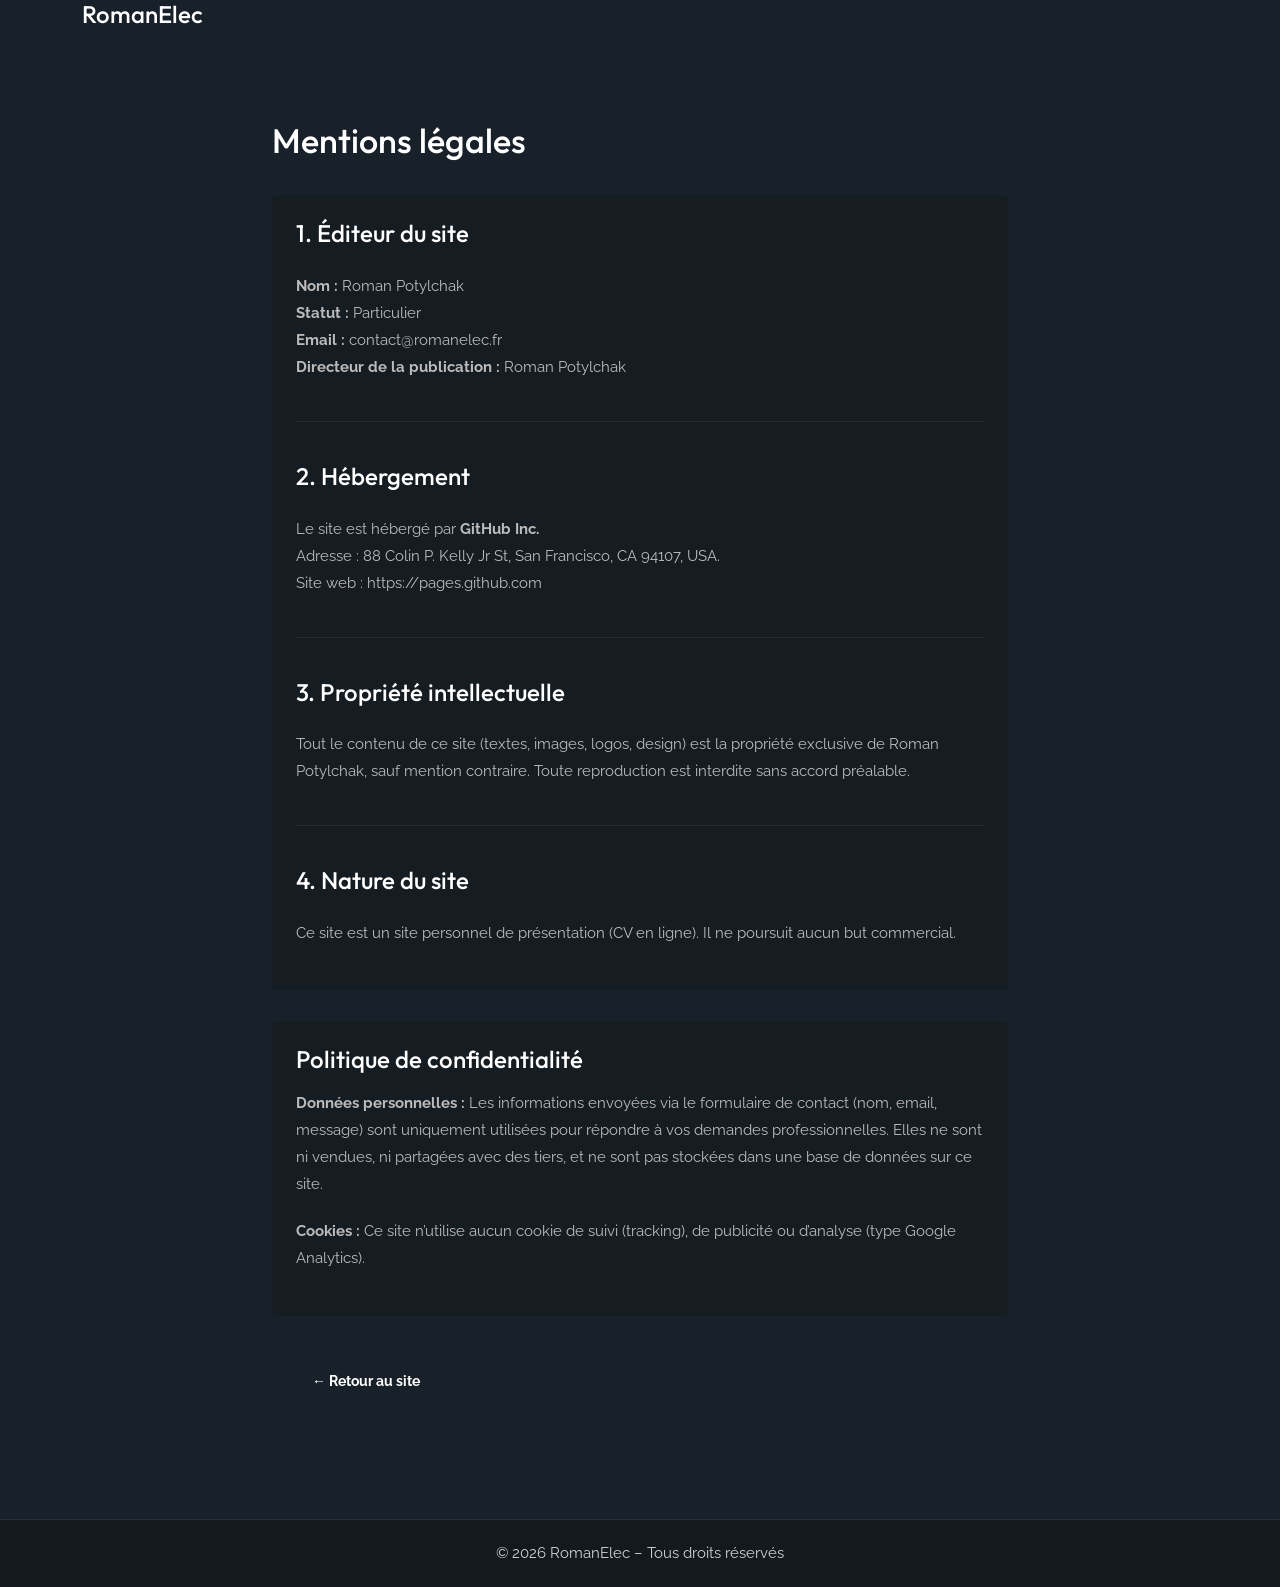
<file: mentions-legales.html>
<!DOCTYPE html>
<html lang="fr">
<head>
    <meta charset="utf-8">
    <title>Mentions légales - RomanElec</title>
    <meta name="viewport" content="width=device-width, initial-scale=1">

    <link href="css/bootstrap.min.css" rel="stylesheet">
    <link href="css/plugins.css" rel="stylesheet">
    <link href="css/style.css" rel="stylesheet">
    <link href="css/coloring.css" rel="stylesheet">
</head>

<body class="dark-scheme">

    <div id="wrapper">

        <header class="transparent header-light">
            <div class="container">
                <div class="row align-items-center">
                    <div class="col-auto">
                        <a href="index.html">
                            <h3 style="color:white; margin:0;">RomanElec</h3>
                        </a>
                    </div>
                </div>
            </div>
        </header>

        <section class="bg-dark-2">
            <div class="container">
                <div class="row">
                    <div class="col-lg-8 offset-lg-2">

                        <h2 class="mb-4">Mentions légales</h2>

                        <div class="p-4 bg-dark-1 rounded">
                            <h3>1. Éditeur du site</h3>
                            <p>
                                <strong>Nom :</strong> Roman Potylchak<br>
                                <strong>Statut :</strong> Particulier<br>
                                <strong>Email :</strong> contact@romanelec.fr<br>
                                <strong>Directeur de la publication :</strong> Roman Potylchak
                            </p>

                            <hr>

                            <h3>2. Hébergement</h3>
                            <p>
                                Le site est hébergé par <strong>GitHub Inc.</strong><br>
                                Adresse : 88 Colin P. Kelly Jr St, San Francisco, CA 94107, USA.<br>
                                Site web : <a href="https://pages.github.com" target="_blank">https://pages.github.com</a>
                            </p>

                            <hr>

                            <h3>3. Propriété intellectuelle</h3>
                            <p>
                                Tout le contenu de ce site (textes, images, logos, design) est la propriété exclusive de Roman Potylchak, sauf mention contraire. Toute reproduction est interdite sans accord préalable.
                            </p>

                            <hr>

                            <h3>4. Nature du site</h3>
                            <p>
                                Ce site est un site personnel de présentation (CV en ligne). Il ne poursuit aucun but commercial.
                            </p>
                        </div>

                        <div class="spacer-single"></div>

                        <div class="p-4 bg-dark-1 rounded">
                            <h3 class="mb-3">Politique de confidentialité</h3>
                            <p>
                                <strong>Données personnelles :</strong> Les informations envoyées via le formulaire de contact (nom, email, message) sont uniquement utilisées pour répondre à vos demandes professionnelles. Elles ne sont ni vendues, ni partagées avec des tiers, et ne sont pas stockées dans une base de données sur ce site.
                            </p>
                            <p>
                                <strong>Cookies :</strong> Ce site n’utilise aucun cookie de suivi (tracking), de publicité ou d’analyse (type Google Analytics).
                            </p>
                        </div>

                        <div class="mt-5">
                            <a href="index.html" class="btn-main">
                                ← Retour au site
                            </a>
                        </div>

                    </div>
                </div>
            </div>
        </section>

        <footer>
            <div class="container text-center">
                <span class="copy">
                    © 2026 RomanElec – Tous droits réservés
                </span>
            </div>
        </footer>

    </div>

</body>
</html>
</file>
<file: fonts/et-line-font/style.css>
@font-face {
	font-family: 'et-line';
	src:url('fonts/et-line.eot');
	src:url('fonts/et-line.eot?#iefix') format('embedded-opentype'),
		url('fonts/et-line.woff') format('woff'),
		url('fonts/et-line.ttf') format('truetype'),
		url('fonts/et-line.svg#et-line') format('svg');
	font-weight: normal;
	font-style: normal;
}

/* Use the following CSS code if you want to use data attributes for inserting your icons */
[data-icon]:before {
	font-family: 'et-line';
	content: attr(data-icon);
	speak: none;
	font-weight: normal;
	font-variant: normal;
	text-transform: none;
	line-height: 1;
	-webkit-font-smoothing: antialiased;
	-moz-osx-font-smoothing: grayscale;
	display:inline-block;
}

/* Use the following CSS code if you want to have a class per icon */
/*
Instead of a list of all class selectors,
you can use the generic selector below, but it's slower:
[class*="icon-"] {
*/
.icon-mobile, .icon-laptop, .icon-desktop, .icon-tablet, .icon-phone, .icon-document, .icon-documents, .icon-search, .icon-clipboard, .icon-newspaper, .icon-notebook, .icon-book-open, .icon-browser, .icon-calendar, .icon-presentation, .icon-picture, .icon-pictures, .icon-video, .icon-camera, .icon-printer, .icon-toolbox, .icon-briefcase, .icon-wallet, .icon-gift, .icon-bargraph, .icon-grid, .icon-expand, .icon-focus, .icon-edit, .icon-adjustments, .icon-ribbon, .icon-hourglass, .icon-lock, .icon-megaphone, .icon-shield, .icon-trophy, .icon-flag, .icon-map, .icon-puzzle, .icon-basket, .icon-envelope, .icon-streetsign, .icon-telescope, .icon-gears, .icon-key, .icon-paperclip, .icon-attachment, .icon-pricetags, .icon-lightbulb, .icon-layers, .icon-pencil, .icon-tools, .icon-tools-2, .icon-scissors, .icon-paintbrush, .icon-magnifying-glass, .icon-circle-compass, .icon-linegraph, .icon-mic, .icon-strategy, .icon-beaker, .icon-caution, .icon-recycle, .icon-anchor, .icon-profile-male, .icon-profile-female, .icon-bike, .icon-wine, .icon-hotairballoon, .icon-globe, .icon-genius, .icon-map-pin, .icon-dial, .icon-chat, .icon-heart, .icon-cloud, .icon-upload, .icon-download, .icon-target, .icon-hazardous, .icon-piechart, .icon-speedometer, .icon-global, .icon-compass, .icon-lifesaver, .icon-clock, .icon-aperture, .icon-quote, .icon-scope, .icon-alarmclock, .icon-refresh, .icon-happy, .icon-sad, .icon-facebook, .icon-twitter, .icon-googleplus, .icon-rss, .icon-tumblr, .icon-linkedin, .icon-dribbble {
	font-family: 'et-line';
	speak: none;
	font-style: normal;
	font-weight: normal;
	font-variant: normal;
	text-transform: none;
	line-height: 1;
	-webkit-font-smoothing: antialiased;
	-moz-osx-font-smoothing: grayscale;
	display:inline-block;
}
.icon-mobile:before {
	content: "\e000";
}
.icon-laptop:before {
	content: "\e001";
}
.icon-desktop:before {
	content: "\e002";
}
.icon-tablet:before {
	content: "\e003";
}
.icon-phone:before {
	content: "\e004";
}
.icon-document:before {
	content: "\e005";
}
.icon-documents:before {
	content: "\e006";
}
.icon-search:before {
	content: "\e007";
}
.icon-clipboard:before {
	content: "\e008";
}
.icon-newspaper:before {
	content: "\e009";
}
.icon-notebook:before {
	content: "\e00a";
}
.icon-book-open:before {
	content: "\e00b";
}
.icon-browser:before {
	content: "\e00c";
}
.icon-calendar:before {
	content: "\e00d";
}
.icon-presentation:before {
	content: "\e00e";
}
.icon-picture:before {
	content: "\e00f";
}
.icon-pictures:before {
	content: "\e010";
}
.icon-video:before {
	content: "\e011";
}
.icon-camera:before {
	content: "\e012";
}
.icon-printer:before {
	content: "\e013";
}
.icon-toolbox:before {
	content: "\e014";
}
.icon-briefcase:before {
	content: "\e015";
}
.icon-wallet:before {
	content: "\e016";
}
.icon-gift:before {
	content: "\e017";
}
.icon-bargraph:before {
	content: "\e018";
}
.icon-grid:before {
	content: "\e019";
}
.icon-expand:before {
	content: "\e01a";
}
.icon-focus:before {
	content: "\e01b";
}
.icon-edit:before {
	content: "\e01c";
}
.icon-adjustments:before {
	content: "\e01d";
}
.icon-ribbon:before {
	content: "\e01e";
}
.icon-hourglass:before {
	content: "\e01f";
}
.icon-lock:before {
	content: "\e020";
}
.icon-megaphone:before {
	content: "\e021";
}
.icon-shield:before {
	content: "\e022";
}
.icon-trophy:before {
	content: "\e023";
}
.icon-flag:before {
	content: "\e024";
}
.icon-map:before {
	content: "\e025";
}
.icon-puzzle:before {
	content: "\e026";
}
.icon-basket:before {
	content: "\e027";
}
.icon-envelope:before {
	content: "\e028";
}
.icon-streetsign:before {
	content: "\e029";
}
.icon-telescope:before {
	content: "\e02a";
}
.icon-gears:before {
	content: "\e02b";
}
.icon-key:before {
	content: "\e02c";
}
.icon-paperclip:before {
	content: "\e02d";
}
.icon-attachment:before {
	content: "\e02e";
}
.icon-pricetags:before {
	content: "\e02f";
}
.icon-lightbulb:before {
	content: "\e030";
}
.icon-layers:before {
	content: "\e031";
}
.icon-pencil:before {
	content: "\e032";
}
.icon-tools:before {
	content: "\e033";
}
.icon-tools-2:before {
	content: "\e034";
}
.icon-scissors:before {
	content: "\e035";
}
.icon-paintbrush:before {
	content: "\e036";
}
.icon-magnifying-glass:before {
	content: "\e037";
}
.icon-circle-compass:before {
	content: "\e038";
}
.icon-linegraph:before {
	content: "\e039";
}
.icon-mic:before {
	content: "\e03a";
}
.icon-strategy:before {
	content: "\e03b";
}
.icon-beaker:before {
	content: "\e03c";
}
.icon-caution:before {
	content: "\e03d";
}
.icon-recycle:before {
	content: "\e03e";
}
.icon-anchor:before {
	content: "\e03f";
}
.icon-profile-male:before {
	content: "\e040";
}
.icon-profile-female:before {
	content: "\e041";
}
.icon-bike:before {
	content: "\e042";
}
.icon-wine:before {
	content: "\e043";
}
.icon-hotairballoon:before {
	content: "\e044";
}
.icon-globe:before {
	content: "\e045";
}
.icon-genius:before {
	content: "\e046";
}
.icon-map-pin:before {
	content: "\e047";
}
.icon-dial:before {
	content: "\e048";
}
.icon-chat:before {
	content: "\e049";
}
.icon-heart:before {
	content: "\e04a";
}
.icon-cloud:before {
	content: "\e04b";
}
.icon-upload:before {
	content: "\e04c";
}
.icon-download:before {
	content: "\e04d";
}
.icon-target:before {
	content: "\e04e";
}
.icon-hazardous:before {
	content: "\e04f";
}
.icon-piechart:before {
	content: "\e050";
}
.icon-speedometer:before {
	content: "\e051";
}
.icon-global:before {
	content: "\e052";
}
.icon-compass:before {
	content: "\e053";
}
.icon-lifesaver:before {
	content: "\e054";
}
.icon-clock:before {
	content: "\e055";
}
.icon-aperture:before {
	content: "\e056";
}
.icon-quote:before {
	content: "\e057";
}
.icon-scope:before {
	content: "\e058";
}
.icon-alarmclock:before {
	content: "\e059";
}
.icon-refresh:before {
	content: "\e05a";
}
.icon-happy:before {
	content: "\e05b";
}
.icon-sad:before {
	content: "\e05c";
}
.icon-facebook:before {
	content: "\e05d";
}
.icon-twitter:before {
	content: "\e05e";
}
.icon-googleplus:before {
	content: "\e05f";
}
.icon-rss:before {
	content: "\e060";
}
.icon-tumblr:before {
	content: "\e061";
}
.icon-linkedin:before {
	content: "\e062";
}
.icon-dribbble:before {
	content: "\e063";
}
</file>
<file: fonts/elegant_font/HTML_CSS/style.css>
@font-face {
	font-family: 'ElegantIcons';
	src:url('fonts/ElegantIcons.eot');
	src:url('fonts/ElegantIcons.eot?#iefix') format('embedded-opentype'),
		url('fonts/ElegantIcons.woff') format('woff'),
		url('fonts/ElegantIcons.ttf') format('truetype'),
		url('fonts/ElegantIcons.svg#ElegantIcons') format('svg');
	font-weight: normal;
	font-style: normal;
}

/* Use the following CSS code if you want to use data attributes for inserting your icons */
[data-icon]:before {
	font-family: 'ElegantIcons';
	content: attr(data-icon);
	speak: none;
	font-weight: normal;
	font-variant: normal;
	text-transform: none;
	line-height: 1;
	-webkit-font-smoothing: antialiased;
	-moz-osx-font-smoothing: grayscale;
}

/* Use the following CSS code if you want to have a class per icon */
/*
Instead of a list of all class selectors,
you can use the generic selector below, but it's slower:
[class*="your-class-prefix"] {
*/
.arrow_up, .arrow_down, .arrow_left, .arrow_right, .arrow_left-up, .arrow_right-up, .arrow_right-down, .arrow_left-down, .arrow-up-down, .arrow_up-down_alt, .arrow_left-right_alt, .arrow_left-right, .arrow_expand_alt2, .arrow_expand_alt, .arrow_condense, .arrow_expand, .arrow_move, .arrow_carrot-up, .arrow_carrot-down, .arrow_carrot-left, .arrow_carrot-right, .arrow_carrot-2up, .arrow_carrot-2down, .arrow_carrot-2left, .arrow_carrot-2right, .arrow_carrot-up_alt2, .arrow_carrot-down_alt2, .arrow_carrot-left_alt2, .arrow_carrot-right_alt2, .arrow_carrot-2up_alt2, .arrow_carrot-2down_alt2, .arrow_carrot-2left_alt2, .arrow_carrot-2right_alt2, .arrow_triangle-up, .arrow_triangle-down, .arrow_triangle-left, .arrow_triangle-right, .arrow_triangle-up_alt2, .arrow_triangle-down_alt2, .arrow_triangle-left_alt2, .arrow_triangle-right_alt2, .arrow_back, .icon_minus-06, .icon_plus, .icon_close, .icon_check, .icon_minus_alt2, .icon_plus_alt2, .icon_close_alt2, .icon_check_alt2, .icon_zoom-out_alt, .icon_zoom-in_alt, .icon_search, .icon_box-empty, .icon_box-selected, .icon_minus-box, .icon_plus-box, .icon_box-checked, .icon_circle-empty, .icon_circle-slelected, .icon_stop_alt2, .icon_stop, .icon_pause_alt2, .icon_pause, .icon_menu, .icon_menu-square_alt2, .icon_menu-circle_alt2, .icon_ul, .icon_ol, .icon_adjust-horiz, .icon_adjust-vert, .icon_document_alt, .icon_documents_alt, .icon_pencil, .icon_pencil-edit_alt, .icon_pencil-edit, .icon_folder-alt, .icon_folder-open_alt, .icon_folder-add_alt, .icon_info_alt, .icon_error-oct_alt, .icon_error-circle_alt, .icon_error-triangle_alt, .icon_question_alt2, .icon_question, .icon_comment_alt, .icon_chat_alt, .icon_vol-mute_alt, .icon_volume-low_alt, .icon_volume-high_alt, .icon_quotations, .icon_quotations_alt2, .icon_clock_alt, .icon_lock_alt, .icon_lock-open_alt, .icon_key_alt, .icon_cloud_alt, .icon_cloud-upload_alt, .icon_cloud-download_alt, .icon_image, .icon_images, .icon_lightbulb_alt, .icon_gift_alt, .icon_house_alt, .icon_genius, .icon_mobile, .icon_tablet, .icon_laptop, .icon_desktop, .icon_camera_alt, .icon_mail_alt, .icon_cone_alt, .icon_ribbon_alt, .icon_bag_alt, .icon_creditcard, .icon_cart_alt, .icon_paperclip, .icon_tag_alt, .icon_tags_alt, .icon_trash_alt, .icon_cursor_alt, .icon_mic_alt, .icon_compass_alt, .icon_pin_alt, .icon_pushpin_alt, .icon_map_alt, .icon_drawer_alt, .icon_toolbox_alt, .icon_book_alt, .icon_calendar, .icon_film, .icon_table, .icon_contacts_alt, .icon_headphones, .icon_lifesaver, .icon_piechart, .icon_refresh, .icon_link_alt, .icon_link, .icon_loading, .icon_blocked, .icon_archive_alt, .icon_heart_alt, .icon_star_alt, .icon_star-half_alt, .icon_star, .icon_star-half, .icon_tools, .icon_tool, .icon_cog, .icon_cogs, .arrow_up_alt, .arrow_down_alt, .arrow_left_alt, .arrow_right_alt, .arrow_left-up_alt, .arrow_right-up_alt, .arrow_right-down_alt, .arrow_left-down_alt, .arrow_condense_alt, .arrow_expand_alt3, .arrow_carrot_up_alt, .arrow_carrot-down_alt, .arrow_carrot-left_alt, .arrow_carrot-right_alt, .arrow_carrot-2up_alt, .arrow_carrot-2dwnn_alt, .arrow_carrot-2left_alt, .arrow_carrot-2right_alt, .arrow_triangle-up_alt, .arrow_triangle-down_alt, .arrow_triangle-left_alt, .arrow_triangle-right_alt, .icon_minus_alt, .icon_plus_alt, .icon_close_alt, .icon_check_alt, .icon_zoom-out, .icon_zoom-in, .icon_stop_alt, .icon_menu-square_alt, .icon_menu-circle_alt, .icon_document, .icon_documents, .icon_pencil_alt, .icon_folder, .icon_folder-open, .icon_folder-add, .icon_folder_upload, .icon_folder_download, .icon_info, .icon_error-circle, .icon_error-oct, .icon_error-triangle, .icon_question_alt, .icon_comment, .icon_chat, .icon_vol-mute, .icon_volume-low, .icon_volume-high, .icon_quotations_alt, .icon_clock, .icon_lock, .icon_lock-open, .icon_key, .icon_cloud, .icon_cloud-upload, .icon_cloud-download, .icon_lightbulb, .icon_gift, .icon_house, .icon_camera, .icon_mail, .icon_cone, .icon_ribbon, .icon_bag, .icon_cart, .icon_tag, .icon_tags, .icon_trash, .icon_cursor, .icon_mic, .icon_compass, .icon_pin, .icon_pushpin, .icon_map, .icon_drawer, .icon_toolbox, .icon_book, .icon_contacts, .icon_archive, .icon_heart, .icon_profile, .icon_group, .icon_grid-2x2, .icon_grid-3x3, .icon_music, .icon_pause_alt, .icon_phone, .icon_upload, .icon_download, .social_facebook, .social_twitter, .social_pinterest, .social_googleplus, .social_tumblr, .social_tumbleupon, .social_wordpress, .social_instagram, .social_dribbble, .social_vimeo, .social_linkedin, .social_rss, .social_deviantart, .social_share, .social_myspace, .social_skype, .social_youtube, .social_picassa, .social_googledrive, .social_flickr, .social_blogger, .social_spotify, .social_delicious, .social_facebook_circle, .social_twitter_circle, .social_pinterest_circle, .social_googleplus_circle, .social_tumblr_circle, .social_stumbleupon_circle, .social_wordpress_circle, .social_instagram_circle, .social_dribbble_circle, .social_vimeo_circle, .social_linkedin_circle, .social_rss_circle, .social_deviantart_circle, .social_share_circle, .social_myspace_circle, .social_skype_circle, .social_youtube_circle, .social_picassa_circle, .social_googledrive_alt2, .social_flickr_circle, .social_blogger_circle, .social_spotify_circle, .social_delicious_circle, .social_facebook_square, .social_twitter_square, .social_pinterest_square, .social_googleplus_square, .social_tumblr_square, .social_stumbleupon_square, .social_wordpress_square, .social_instagram_square, .social_dribbble_square, .social_vimeo_square, .social_linkedin_square, .social_rss_square, .social_deviantart_square, .social_share_square, .social_myspace_square, .social_skype_square, .social_youtube_square, .social_picassa_square, .social_googledrive_square, .social_flickr_square, .social_blogger_square, .social_spotify_square, .social_delicious_square, .icon_printer, .icon_calulator, .icon_building, .icon_floppy, .icon_drive, .icon_search-2, .icon_id, .icon_id-2, .icon_puzzle, .icon_like, .icon_dislike, .icon_mug, .icon_currency, .icon_wallet, .icon_pens, .icon_easel, .icon_flowchart, .icon_datareport, .icon_briefcase, .icon_shield, .icon_percent, .icon_globe, .icon_globe-2, .icon_target, .icon_hourglass, .icon_balance, .icon_rook, .icon_printer-alt, .icon_calculator_alt, .icon_building_alt, .icon_floppy_alt, .icon_drive_alt, .icon_search_alt, .icon_id_alt, .icon_id-2_alt, .icon_puzzle_alt, .icon_like_alt, .icon_dislike_alt, .icon_mug_alt, .icon_currency_alt, .icon_wallet_alt, .icon_pens_alt, .icon_easel_alt, .icon_flowchart_alt, .icon_datareport_alt, .icon_briefcase_alt, .icon_shield_alt, .icon_percent_alt, .icon_globe_alt, .icon_clipboard {
	font-family: 'ElegantIcons';
	speak: none;
	font-style: normal;
	font-weight: normal;
	font-variant: normal;
	text-transform: none;
	line-height: 1;
	-webkit-font-smoothing: antialiased;
}
.arrow_up:before {
	content: "\21";
}
.arrow_down:before {
	content: "\22";
}
.arrow_left:before {
	content: "\23";
}
.arrow_right:before {
	content: "\24";
}
.arrow_left-up:before {
	content: "\25";
}
.arrow_right-up:before {
	content: "\26";
}
.arrow_right-down:before {
	content: "\27";
}
.arrow_left-down:before {
	content: "\28";
}
.arrow-up-down:before {
	content: "\29";
}
.arrow_up-down_alt:before {
	content: "\2a";
}
.arrow_left-right_alt:before {
	content: "\2b";
}
.arrow_left-right:before {
	content: "\2c";
}
.arrow_expand_alt2:before {
	content: "\2d";
}
.arrow_expand_alt:before {
	content: "\2e";
}
.arrow_condense:before {
	content: "\2f";
}
.arrow_expand:before {
	content: "\30";
}
.arrow_move:before {
	content: "\31";
}
.arrow_carrot-up:before {
	content: "\32";
}
.arrow_carrot-down:before {
	content: "\33";
}
.arrow_carrot-left:before {
	content: "\34";
}
.arrow_carrot-right:before {
	content: "\35";
}
.arrow_carrot-2up:before {
	content: "\36";
}
.arrow_carrot-2down:before {
	content: "\37";
}
.arrow_carrot-2left:before {
	content: "\38";
}
.arrow_carrot-2right:before {
	content: "\39";
}
.arrow_carrot-up_alt2:before {
	content: "\3a";
}
.arrow_carrot-down_alt2:before {
	content: "\3b";
}
.arrow_carrot-left_alt2:before {
	content: "\3c";
}
.arrow_carrot-right_alt2:before {
	content: "\3d";
}
.arrow_carrot-2up_alt2:before {
	content: "\3e";
}
.arrow_carrot-2down_alt2:before {
	content: "\3f";
}
.arrow_carrot-2left_alt2:before {
	content: "\40";
}
.arrow_carrot-2right_alt2:before {
	content: "\41";
}
.arrow_triangle-up:before {
	content: "\42";
}
.arrow_triangle-down:before {
	content: "\43";
}
.arrow_triangle-left:before {
	content: "\44";
}
.arrow_triangle-right:before {
	content: "\45";
}
.arrow_triangle-up_alt2:before {
	content: "\46";
}
.arrow_triangle-down_alt2:before {
	content: "\47";
}
.arrow_triangle-left_alt2:before {
	content: "\48";
}
.arrow_triangle-right_alt2:before {
	content: "\49";
}
.arrow_back:before {
	content: "\4a";
}
.icon_minus-06:before {
	content: "\4b";
}
.icon_plus:before {
	content: "\4c";
}
.icon_close:before {
	content: "\4d";
}
.icon_check:before {
	content: "\4e";
}
.icon_minus_alt2:before {
	content: "\4f";
}
.icon_plus_alt2:before {
	content: "\50";
}
.icon_close_alt2:before {
	content: "\51";
}
.icon_check_alt2:before {
	content: "\52";
}
.icon_zoom-out_alt:before {
	content: "\53";
}
.icon_zoom-in_alt:before {
	content: "\54";
}
.icon_search:before {
	content: "\55";
}
.icon_box-empty:before {
	content: "\56";
}
.icon_box-selected:before {
	content: "\57";
}
.icon_minus-box:before {
	content: "\58";
}
.icon_plus-box:before {
	content: "\59";
}
.icon_box-checked:before {
	content: "\5a";
}
.icon_circle-empty:before {
	content: "\5b";
}
.icon_circle-slelected:before {
	content: "\5c";
}
.icon_stop_alt2:before {
	content: "\5d";
}
.icon_stop:before {
	content: "\5e";
}
.icon_pause_alt2:before {
	content: "\5f";
}
.icon_pause:before {
	content: "\60";
}
.icon_menu:before {
	content: "\61";
}
.icon_menu-square_alt2:before {
	content: "\62";
}
.icon_menu-circle_alt2:before {
	content: "\63";
}
.icon_ul:before {
	content: "\64";
}
.icon_ol:before {
	content: "\65";
}
.icon_adjust-horiz:before {
	content: "\66";
}
.icon_adjust-vert:before {
	content: "\67";
}
.icon_document_alt:before {
	content: "\68";
}
.icon_documents_alt:before {
	content: "\69";
}
.icon_pencil:before {
	content: "\6a";
}
.icon_pencil-edit_alt:before {
	content: "\6b";
}
.icon_pencil-edit:before {
	content: "\6c";
}
.icon_folder-alt:before {
	content: "\6d";
}
.icon_folder-open_alt:before {
	content: "\6e";
}
.icon_folder-add_alt:before {
	content: "\6f";
}
.icon_info_alt:before {
	content: "\70";
}
.icon_error-oct_alt:before {
	content: "\71";
}
.icon_error-circle_alt:before {
	content: "\72";
}
.icon_error-triangle_alt:before {
	content: "\73";
}
.icon_question_alt2:before {
	content: "\74";
}
.icon_question:before {
	content: "\75";
}
.icon_comment_alt:before {
	content: "\76";
}
.icon_chat_alt:before {
	content: "\77";
}
.icon_vol-mute_alt:before {
	content: "\78";
}
.icon_volume-low_alt:before {
	content: "\79";
}
.icon_volume-high_alt:before {
	content: "\7a";
}
.icon_quotations:before {
	content: "\7b";
}
.icon_quotations_alt2:before {
	content: "\7c";
}
.icon_clock_alt:before {
	content: "\7d";
}
.icon_lock_alt:before {
	content: "\7e";
}
.icon_lock-open_alt:before {
	content: "\e000";
}
.icon_key_alt:before {
	content: "\e001";
}
.icon_cloud_alt:before {
	content: "\e002";
}
.icon_cloud-upload_alt:before {
	content: "\e003";
}
.icon_cloud-download_alt:before {
	content: "\e004";
}
.icon_image:before {
	content: "\e005";
}
.icon_images:before {
	content: "\e006";
}
.icon_lightbulb_alt:before {
	content: "\e007";
}
.icon_gift_alt:before {
	content: "\e008";
}
.icon_house_alt:before {
	content: "\e009";
}
.icon_genius:before {
	content: "\e00a";
}
.icon_mobile:before {
	content: "\e00b";
}
.icon_tablet:before {
	content: "\e00c";
}
.icon_laptop:before {
	content: "\e00d";
}
.icon_desktop:before {
	content: "\e00e";
}
.icon_camera_alt:before {
	content: "\e00f";
}
.icon_mail_alt:before {
	content: "\e010";
}
.icon_cone_alt:before {
	content: "\e011";
}
.icon_ribbon_alt:before {
	content: "\e012";
}
.icon_bag_alt:before {
	content: "\e013";
}
.icon_creditcard:before {
	content: "\e014";
}
.icon_cart_alt:before {
	content: "\e015";
}
.icon_paperclip:before {
	content: "\e016";
}
.icon_tag_alt:before {
	content: "\e017";
}
.icon_tags_alt:before {
	content: "\e018";
}
.icon_trash_alt:before {
	content: "\e019";
}
.icon_cursor_alt:before {
	content: "\e01a";
}
.icon_mic_alt:before {
	content: "\e01b";
}
.icon_compass_alt:before {
	content: "\e01c";
}
.icon_pin_alt:before {
	content: "\e01d";
}
.icon_pushpin_alt:before {
	content: "\e01e";
}
.icon_map_alt:before {
	content: "\e01f";
}
.icon_drawer_alt:before {
	content: "\e020";
}
.icon_toolbox_alt:before {
	content: "\e021";
}
.icon_book_alt:before {
	content: "\e022";
}
.icon_calendar:before {
	content: "\e023";
}
.icon_film:before {
	content: "\e024";
}
.icon_table:before {
	content: "\e025";
}
.icon_contacts_alt:before {
	content: "\e026";
}
.icon_headphones:before {
	content: "\e027";
}
.icon_lifesaver:before {
	content: "\e028";
}
.icon_piechart:before {
	content: "\e029";
}
.icon_refresh:before {
	content: "\e02a";
}
.icon_link_alt:before {
	content: "\e02b";
}
.icon_link:before {
	content: "\e02c";
}
.icon_loading:before {
	content: "\e02d";
}
.icon_blocked:before {
	content: "\e02e";
}
.icon_archive_alt:before {
	content: "\e02f";
}
.icon_heart_alt:before {
	content: "\e030";
}
.icon_star_alt:before {
	content: "\e031";
}
.icon_star-half_alt:before {
	content: "\e032";
}
.icon_star:before {
	content: "\e033";
}
.icon_star-half:before {
	content: "\e034";
}
.icon_tools:before {
	content: "\e035";
}
.icon_tool:before {
	content: "\e036";
}
.icon_cog:before {
	content: "\e037";
}
.icon_cogs:before {
	content: "\e038";
}
.arrow_up_alt:before {
	content: "\e039";
}
.arrow_down_alt:before {
	content: "\e03a";
}
.arrow_left_alt:before {
	content: "\e03b";
}
.arrow_right_alt:before {
	content: "\e03c";
}
.arrow_left-up_alt:before {
	content: "\e03d";
}
.arrow_right-up_alt:before {
	content: "\e03e";
}
.arrow_right-down_alt:before {
	content: "\e03f";
}
.arrow_left-down_alt:before {
	content: "\e040";
}
.arrow_condense_alt:before {
	content: "\e041";
}
.arrow_expand_alt3:before {
	content: "\e042";
}
.arrow_carrot_up_alt:before {
	content: "\e043";
}
.arrow_carrot-down_alt:before {
	content: "\e044";
}
.arrow_carrot-left_alt:before {
	content: "\e045";
}
.arrow_carrot-right_alt:before {
	content: "\e046";
}
.arrow_carrot-2up_alt:before {
	content: "\e047";
}
.arrow_carrot-2dwnn_alt:before {
	content: "\e048";
}
.arrow_carrot-2left_alt:before {
	content: "\e049";
}
.arrow_carrot-2right_alt:before {
	content: "\e04a";
}
.arrow_triangle-up_alt:before {
	content: "\e04b";
}
.arrow_triangle-down_alt:before {
	content: "\e04c";
}
.arrow_triangle-left_alt:before {
	content: "\e04d";
}
.arrow_triangle-right_alt:before {
	content: "\e04e";
}
.icon_minus_alt:before {
	content: "\e04f";
}
.icon_plus_alt:before {
	content: "\e050";
}
.icon_close_alt:before {
	content: "\e051";
}
.icon_check_alt:before {
	content: "\e052";
}
.icon_zoom-out:before {
	content: "\e053";
}
.icon_zoom-in:before {
	content: "\e054";
}
.icon_stop_alt:before {
	content: "\e055";
}
.icon_menu-square_alt:before {
	content: "\e056";
}
.icon_menu-circle_alt:before {
	content: "\e057";
}
.icon_document:before {
	content: "\e058";
}
.icon_documents:before {
	content: "\e059";
}
.icon_pencil_alt:before {
	content: "\e05a";
}
.icon_folder:before {
	content: "\e05b";
}
.icon_folder-open:before {
	content: "\e05c";
}
.icon_folder-add:before {
	content: "\e05d";
}
.icon_folder_upload:before {
	content: "\e05e";
}
.icon_folder_download:before {
	content: "\e05f";
}
.icon_info:before {
	content: "\e060";
}
.icon_error-circle:before {
	content: "\e061";
}
.icon_error-oct:before {
	content: "\e062";
}
.icon_error-triangle:before {
	content: "\e063";
}
.icon_question_alt:before {
	content: "\e064";
}
.icon_comment:before {
	content: "\e065";
}
.icon_chat:before {
	content: "\e066";
}
.icon_vol-mute:before {
	content: "\e067";
}
.icon_volume-low:before {
	content: "\e068";
}
.icon_volume-high:before {
	content: "\e069";
}
.icon_quotations_alt:before {
	content: "\e06a";
}
.icon_clock:before {
	content: "\e06b";
}
.icon_lock:before {
	content: "\e06c";
}
.icon_lock-open:before {
	content: "\e06d";
}
.icon_key:before {
	content: "\e06e";
}
.icon_cloud:before {
	content: "\e06f";
}
.icon_cloud-upload:before {
	content: "\e070";
}
.icon_cloud-download:before {
	content: "\e071";
}
.icon_lightbulb:before {
	content: "\e072";
}
.icon_gift:before {
	content: "\e073";
}
.icon_house:before {
	content: "\e074";
}
.icon_camera:before {
	content: "\e075";
}
.icon_mail:before {
	content: "\e076";
}
.icon_cone:before {
	content: "\e077";
}
.icon_ribbon:before {
	content: "\e078";
}
.icon_bag:before {
	content: "\e079";
}
.icon_cart:before {
	content: "\e07a";
}
.icon_tag:before {
	content: "\e07b";
}
.icon_tags:before {
	content: "\e07c";
}
.icon_trash:before {
	content: "\e07d";
}
.icon_cursor:before {
	content: "\e07e";
}
.icon_mic:before {
	content: "\e07f";
}
.icon_compass:before {
	content: "\e080";
}
.icon_pin:before {
	content: "\e081";
}
.icon_pushpin:before {
	content: "\e082";
}
.icon_map:before {
	content: "\e083";
}
.icon_drawer:before {
	content: "\e084";
}
.icon_toolbox:before {
	content: "\e085";
}
.icon_book:before {
	content: "\e086";
}
.icon_contacts:before {
	content: "\e087";
}
.icon_archive:before {
	content: "\e088";
}
.icon_heart:before {
	content: "\e089";
}
.icon_profile:before {
	content: "\e08a";
}
.icon_group:before {
	content: "\e08b";
}
.icon_grid-2x2:before {
	content: "\e08c";
}
.icon_grid-3x3:before {
	content: "\e08d";
}
.icon_music:before {
	content: "\e08e";
}
.icon_pause_alt:before {
	content: "\e08f";
}
.icon_phone:before {
	content: "\e090";
}
.icon_upload:before {
	content: "\e091";
}
.icon_download:before {
	content: "\e092";
}
.social_facebook:before {
	content: "\e093";
}
.social_twitter:before {
	content: "\e094";
}
.social_pinterest:before {
	content: "\e095";
}
.social_googleplus:before {
	content: "\e096";
}
.social_tumblr:before {
	content: "\e097";
}
.social_tumbleupon:before {
	content: "\e098";
}
.social_wordpress:before {
	content: "\e099";
}
.social_instagram:before {
	content: "\e09a";
}
.social_dribbble:before {
	content: "\e09b";
}
.social_vimeo:before {
	content: "\e09c";
}
.social_linkedin:before {
	content: "\e09d";
}
.social_rss:before {
	content: "\e09e";
}
.social_deviantart:before {
	content: "\e09f";
}
.social_share:before {
	content: "\e0a0";
}
.social_myspace:before {
	content: "\e0a1";
}
.social_skype:before {
	content: "\e0a2";
}
.social_youtube:before {
	content: "\e0a3";
}
.social_picassa:before {
	content: "\e0a4";
}
.social_googledrive:before {
	content: "\e0a5";
}
.social_flickr:before {
	content: "\e0a6";
}
.social_blogger:before {
	content: "\e0a7";
}
.social_spotify:before {
	content: "\e0a8";
}
.social_delicious:before {
	content: "\e0a9";
}
.social_facebook_circle:before {
	content: "\e0aa";
}
.social_twitter_circle:before {
	content: "\e0ab";
}
.social_pinterest_circle:before {
	content: "\e0ac";
}
.social_googleplus_circle:before {
	content: "\e0ad";
}
.social_tumblr_circle:before {
	content: "\e0ae";
}
.social_stumbleupon_circle:before {
	content: "\e0af";
}
.social_wordpress_circle:before {
	content: "\e0b0";
}
.social_instagram_circle:before {
	content: "\e0b1";
}
.social_dribbble_circle:before {
	content: "\e0b2";
}
.social_vimeo_circle:before {
	content: "\e0b3";
}
.social_linkedin_circle:before {
	content: "\e0b4";
}
.social_rss_circle:before {
	content: "\e0b5";
}
.social_deviantart_circle:before {
	content: "\e0b6";
}
.social_share_circle:before {
	content: "\e0b7";
}
.social_myspace_circle:before {
	content: "\e0b8";
}
.social_skype_circle:before {
	content: "\e0b9";
}
.social_youtube_circle:before {
	content: "\e0ba";
}
.social_picassa_circle:before {
	content: "\e0bb";
}
.social_googledrive_alt2:before {
	content: "\e0bc";
}
.social_flickr_circle:before {
	content: "\e0bd";
}
.social_blogger_circle:before {
	content: "\e0be";
}
.social_spotify_circle:before {
	content: "\e0bf";
}
.social_delicious_circle:before {
	content: "\e0c0";
}
.social_facebook_square:before {
	content: "\e0c1";
}
.social_twitter_square:before {
	content: "\e0c2";
}
.social_pinterest_square:before {
	content: "\e0c3";
}
.social_googleplus_square:before {
	content: "\e0c4";
}
.social_tumblr_square:before {
	content: "\e0c5";
}
.social_stumbleupon_square:before {
	content: "\e0c6";
}
.social_wordpress_square:before {
	content: "\e0c7";
}
.social_instagram_square:before {
	content: "\e0c8";
}
.social_dribbble_square:before {
	content: "\e0c9";
}
.social_vimeo_square:before {
	content: "\e0ca";
}
.social_linkedin_square:before {
	content: "\e0cb";
}
.social_rss_square:before {
	content: "\e0cc";
}
.social_deviantart_square:before {
	content: "\e0cd";
}
.social_share_square:before {
	content: "\e0ce";
}
.social_myspace_square:before {
	content: "\e0cf";
}
.social_skype_square:before {
	content: "\e0d0";
}
.social_youtube_square:before {
	content: "\e0d1";
}
.social_picassa_square:before {
	content: "\e0d2";
}
.social_googledrive_square:before {
	content: "\e0d3";
}
.social_flickr_square:before {
	content: "\e0d4";
}
.social_blogger_square:before {
	content: "\e0d5";
}
.social_spotify_square:before {
	content: "\e0d6";
}
.social_delicious_square:before {
	content: "\e0d7";
}
.icon_printer:before {
	content: "\e103";
}
.icon_calulator:before {
	content: "\e0ee";
}
.icon_building:before {
	content: "\e0ef";
}
.icon_floppy:before {
	content: "\e0e8";
}
.icon_drive:before {
	content: "\e0ea";
}
.icon_search-2:before {
	content: "\e101";
}
.icon_id:before {
	content: "\e107";
}
.icon_id-2:before {
	content: "\e108";
}
.icon_puzzle:before {
	content: "\e102";
}
.icon_like:before {
	content: "\e106";
}
.icon_dislike:before {
	content: "\e0eb";
}
.icon_mug:before {
	content: "\e105";
}
.icon_currency:before {
	content: "\e0ed";
}
.icon_wallet:before {
	content: "\e100";
}
.icon_pens:before {
	content: "\e104";
}
.icon_easel:before {
	content: "\e0e9";
}
.icon_flowchart:before {
	content: "\e109";
}
.icon_datareport:before {
	content: "\e0ec";
}
.icon_briefcase:before {
	content: "\e0fe";
}
.icon_shield:before {
	content: "\e0f6";
}
.icon_percent:before {
	content: "\e0fb";
}
.icon_globe:before {
	content: "\e0e2";
}
.icon_globe-2:before {
	content: "\e0e3";
}
.icon_target:before {
	content: "\e0f5";
}
.icon_hourglass:before {
	content: "\e0e1";
}
.icon_balance:before {
	content: "\e0ff";
}
.icon_rook:before {
	content: "\e0f8";
}
.icon_printer-alt:before {
	content: "\e0fa";
}
.icon_calculator_alt:before {
	content: "\e0e7";
}
.icon_building_alt:before {
	content: "\e0fd";
}
.icon_floppy_alt:before {
	content: "\e0e4";
}
.icon_drive_alt:before {
	content: "\e0e5";
}
.icon_search_alt:before {
	content: "\e0f7";
}
.icon_id_alt:before {
	content: "\e0e0";
}
.icon_id-2_alt:before {
	content: "\e0fc";
}
.icon_puzzle_alt:before {
	content: "\e0f9";
}
.icon_like_alt:before {
	content: "\e0dd";
}
.icon_dislike_alt:before {
	content: "\e0f1";
}
.icon_mug_alt:before {
	content: "\e0dc";
}
.icon_currency_alt:before {
	content: "\e0f3";
}
.icon_wallet_alt:before {
	content: "\e0d8";
}
.icon_pens_alt:before {
	content: "\e0db";
}
.icon_easel_alt:before {
	content: "\e0f0";
}
.icon_flowchart_alt:before {
	content: "\e0df";
}
.icon_datareport_alt:before {
	content: "\e0f2";
}
.icon_briefcase_alt:before {
	content: "\e0f4";
}
.icon_shield_alt:before {
	content: "\e0d9";
}
.icon_percent_alt:before {
	content: "\e0da";
}
.icon_globe_alt:before {
	content: "\e0de";
}
.icon_clipboard:before {
	content: "\e0e6";
}


	.glyph {
		float: left;
		text-align: center;
		padding: .75em;
		margin: .4em 1.5em .75em 0;
		width: 6em;
text-shadow: none;
	}
        .glyph_big {
        font-size: 128px;
        color: #59c5dc;
        float: left;
        margin-right: 20px;
        }

        .glyph div { padding-bottom: 10px;}

	.glyph input {
		font-family: consolas, monospace;
		font-size: 12px;
		width: 100%;
		text-align: center;
		border: 0;
		box-shadow: 0 0 0 1px #ccc;
		padding: .2em;
                -moz-border-radius: 5px;
                -webkit-border-radius: 5px;
	}
	.centered {
		margin-left: auto;
		margin-right: auto;
	}
	.glyph .fs1 {
		font-size: 2em;
	}
</file>
<file: css/plugins.css>
@charset "UTF-8";
/*!
 * animate.css -http://daneden.me/animate
 * Version - 3.5.1
 * Licensed under the MIT license - http://opensource.org/licenses/MIT
 *
 * Copyright (c) 2016 Daniel Eden
 */
 .animated{-webkit-animation-duration:1s;animation-duration:1s;-webkit-animation-fill-mode:both;animation-fill-mode:both}.animated.infinite{-webkit-animation-iteration-count:infinite;animation-iteration-count:infinite}.animated.hinge{-webkit-animation-duration:2s;animation-duration:2s}.animated.flipOutX,.animated.flipOutY,.animated.bounceIn,.animated.bounceOut{-webkit-animation-duration:.75s;animation-duration:.75s}@-webkit-keyframes bounce{from,20%,53%,80%,to{-webkit-animation-timing-function:cubic-bezier(.215,.61,.355,1);animation-timing-function:cubic-bezier(.215,.61,.355,1);-webkit-transform:translate3d(0,0,0);transform:translate3d(0,0,0)}40%,43%{-webkit-animation-timing-function:cubic-bezier(.755,.05,.855,.06);animation-timing-function:cubic-bezier(.755,.05,.855,.06);-webkit-transform:translate3d(0,-30px,0);transform:translate3d(0,-30px,0)}70%{-webkit-animation-timing-function:cubic-bezier(.755,.05,.855,.06);animation-timing-function:cubic-bezier(.755,.05,.855,.06);-webkit-transform:translate3d(0,-15px,0);transform:translate3d(0,-15px,0)}90%{-webkit-transform:translate3d(0,-4px,0);transform:translate3d(0,-4px,0)}}@keyframes bounce{from,20%,53%,80%,to{-webkit-animation-timing-function:cubic-bezier(.215,.61,.355,1);animation-timing-function:cubic-bezier(.215,.61,.355,1);-webkit-transform:translate3d(0,0,0);transform:translate3d(0,0,0)}40%,43%{-webkit-animation-timing-function:cubic-bezier(.755,.05,.855,.06);animation-timing-function:cubic-bezier(.755,.05,.855,.06);-webkit-transform:translate3d(0,-30px,0);transform:translate3d(0,-30px,0)}70%{-webkit-animation-timing-function:cubic-bezier(.755,.05,.855,.06);animation-timing-function:cubic-bezier(.755,.05,.855,.06);-webkit-transform:translate3d(0,-15px,0);transform:translate3d(0,-15px,0)}90%{-webkit-transform:translate3d(0,-4px,0);transform:translate3d(0,-4px,0)}}.bounce{-webkit-animation-name:bounce;animation-name:bounce;-webkit-transform-origin:center bottom;transform-origin:center bottom}@-webkit-keyframes flash{from,50%,to{opacity:1}25%,75%{opacity:0}}@keyframes flash{from,50%,to{opacity:1}25%,75%{opacity:0}}.flash{-webkit-animation-name:flash;animation-name:flash}@-webkit-keyframes pulse{from{-webkit-transform:scale3d(1,1,1);transform:scale3d(1,1,1)}50%{-webkit-transform:scale3d(1.05,1.05,1.05);transform:scale3d(1.05,1.05,1.05)}to{-webkit-transform:scale3d(1,1,1);transform:scale3d(1,1,1)}}@keyframes pulse{from{-webkit-transform:scale3d(1,1,1);transform:scale3d(1,1,1)}50%{-webkit-transform:scale3d(1.05,1.05,1.05);transform:scale3d(1.05,1.05,1.05)}to{-webkit-transform:scale3d(1,1,1);transform:scale3d(1,1,1)}}.pulse{-webkit-animation-name:pulse;animation-name:pulse}@-webkit-keyframes rubberBand{from{-webkit-transform:scale3d(1,1,1);transform:scale3d(1,1,1)}30%{-webkit-transform:scale3d(1.25,.75,1);transform:scale3d(1.25,.75,1)}40%{-webkit-transform:scale3d(.75,1.25,1);transform:scale3d(.75,1.25,1)}50%{-webkit-transform:scale3d(1.15,.85,1);transform:scale3d(1.15,.85,1)}65%{-webkit-transform:scale3d(.95,1.05,1);transform:scale3d(.95,1.05,1)}75%{-webkit-transform:scale3d(1.05,.95,1);transform:scale3d(1.05,.95,1)}to{-webkit-transform:scale3d(1,1,1);transform:scale3d(1,1,1)}}@keyframes rubberBand{from{-webkit-transform:scale3d(1,1,1);transform:scale3d(1,1,1)}30%{-webkit-transform:scale3d(1.25,.75,1);transform:scale3d(1.25,.75,1)}40%{-webkit-transform:scale3d(.75,1.25,1);transform:scale3d(.75,1.25,1)}50%{-webkit-transform:scale3d(1.15,.85,1);transform:scale3d(1.15,.85,1)}65%{-webkit-transform:scale3d(.95,1.05,1);transform:scale3d(.95,1.05,1)}75%{-webkit-transform:scale3d(1.05,.95,1);transform:scale3d(1.05,.95,1)}to{-webkit-transform:scale3d(1,1,1);transform:scale3d(1,1,1)}}.rubberBand{-webkit-animation-name:rubberBand;animation-name:rubberBand}@-webkit-keyframes shake{from,to{-webkit-transform:translate3d(0,0,0);transform:translate3d(0,0,0)}10%,30%,50%,70%,90%{-webkit-transform:translate3d(-10px,0,0);transform:translate3d(-10px,0,0)}20%,40%,60%,80%{-webkit-transform:translate3d(10px,0,0);transform:translate3d(10px,0,0)}}@keyframes shake{from,to{-webkit-transform:translate3d(0,0,0);transform:translate3d(0,0,0)}10%,30%,50%,70%,90%{-webkit-transform:translate3d(-10px,0,0);transform:translate3d(-10px,0,0)}20%,40%,60%,80%{-webkit-transform:translate3d(10px,0,0);transform:translate3d(10px,0,0)}}.shake{-webkit-animation-name:shake;animation-name:shake}@-webkit-keyframes headShake{0%{-webkit-transform:translateX(0);transform:translateX(0)}6.5%{-webkit-transform:translateX(-6px) rotateY(-9deg);transform:translateX(-6px) rotateY(-9deg)}18.5%{-webkit-transform:translateX(5px) rotateY(7deg);transform:translateX(5px) rotateY(7deg)}31.5%{-webkit-transform:translateX(-3px) rotateY(-5deg);transform:translateX(-3px) rotateY(-5deg)}43.5%{-webkit-transform:translateX(2px) rotateY(3deg);transform:translateX(2px) rotateY(3deg)}50%{-webkit-transform:translateX(0);transform:translateX(0)}}@keyframes headShake{0%{-webkit-transform:translateX(0);transform:translateX(0)}6.5%{-webkit-transform:translateX(-6px) rotateY(-9deg);transform:translateX(-6px) rotateY(-9deg)}18.5%{-webkit-transform:translateX(5px) rotateY(7deg);transform:translateX(5px) rotateY(7deg)}31.5%{-webkit-transform:translateX(-3px) rotateY(-5deg);transform:translateX(-3px) rotateY(-5deg)}43.5%{-webkit-transform:translateX(2px) rotateY(3deg);transform:translateX(2px) rotateY(3deg)}50%{-webkit-transform:translateX(0);transform:translateX(0)}}.headShake{-webkit-animation-timing-function:ease-in-out;animation-timing-function:ease-in-out;-webkit-animation-name:headShake;animation-name:headShake}@-webkit-keyframes swing{20%{-webkit-transform:rotate3d(0,0,1,15deg);transform:rotate3d(0,0,1,15deg)}40%{-webkit-transform:rotate3d(0,0,1,-10deg);transform:rotate3d(0,0,1,-10deg)}60%{-webkit-transform:rotate3d(0,0,1,5deg);transform:rotate3d(0,0,1,5deg)}80%{-webkit-transform:rotate3d(0,0,1,-5deg);transform:rotate3d(0,0,1,-5deg)}to{-webkit-transform:rotate3d(0,0,1,0deg);transform:rotate3d(0,0,1,0deg)}}@keyframes swing{20%{-webkit-transform:rotate3d(0,0,1,15deg);transform:rotate3d(0,0,1,15deg)}40%{-webkit-transform:rotate3d(0,0,1,-10deg);transform:rotate3d(0,0,1,-10deg)}60%{-webkit-transform:rotate3d(0,0,1,5deg);transform:rotate3d(0,0,1,5deg)}80%{-webkit-transform:rotate3d(0,0,1,-5deg);transform:rotate3d(0,0,1,-5deg)}to{-webkit-transform:rotate3d(0,0,1,0deg);transform:rotate3d(0,0,1,0deg)}}.swing{-webkit-transform-origin:top center;transform-origin:top center;-webkit-animation-name:swing;animation-name:swing}@-webkit-keyframes tada{from{-webkit-transform:scale3d(1,1,1);transform:scale3d(1,1,1)}10%,20%{-webkit-transform:scale3d(.9,.9,.9) rotate3d(0,0,1,-3deg);transform:scale3d(.9,.9,.9) rotate3d(0,0,1,-3deg)}30%,50%,70%,90%{-webkit-transform:scale3d(1.1,1.1,1.1) rotate3d(0,0,1,3deg);transform:scale3d(1.1,1.1,1.1) rotate3d(0,0,1,3deg)}40%,60%,80%{-webkit-transform:scale3d(1.1,1.1,1.1) rotate3d(0,0,1,-3deg);transform:scale3d(1.1,1.1,1.1) rotate3d(0,0,1,-3deg)}to{-webkit-transform:scale3d(1,1,1);transform:scale3d(1,1,1)}}@keyframes tada{from{-webkit-transform:scale3d(1,1,1);transform:scale3d(1,1,1)}10%,20%{-webkit-transform:scale3d(.9,.9,.9) rotate3d(0,0,1,-3deg);transform:scale3d(.9,.9,.9) rotate3d(0,0,1,-3deg)}30%,50%,70%,90%{-webkit-transform:scale3d(1.1,1.1,1.1) rotate3d(0,0,1,3deg);transform:scale3d(1.1,1.1,1.1) rotate3d(0,0,1,3deg)}40%,60%,80%{-webkit-transform:scale3d(1.1,1.1,1.1) rotate3d(0,0,1,-3deg);transform:scale3d(1.1,1.1,1.1) rotate3d(0,0,1,-3deg)}to{-webkit-transform:scale3d(1,1,1);transform:scale3d(1,1,1)}}.tada{-webkit-animation-name:tada;animation-name:tada}@-webkit-keyframes wobble{from{-webkit-transform:none;transform:none}15%{-webkit-transform:translate3d(-25%,0,0) rotate3d(0,0,1,-5deg);transform:translate3d(-25%,0,0) rotate3d(0,0,1,-5deg)}30%{-webkit-transform:translate3d(20%,0,0) rotate3d(0,0,1,3deg);transform:translate3d(20%,0,0) rotate3d(0,0,1,3deg)}45%{-webkit-transform:translate3d(-15%,0,0) rotate3d(0,0,1,-3deg);transform:translate3d(-15%,0,0) rotate3d(0,0,1,-3deg)}60%{-webkit-transform:translate3d(10%,0,0) rotate3d(0,0,1,2deg);transform:translate3d(10%,0,0) rotate3d(0,0,1,2deg)}75%{-webkit-transform:translate3d(-5%,0,0) rotate3d(0,0,1,-1deg);transform:translate3d(-5%,0,0) rotate3d(0,0,1,-1deg)}to{-webkit-transform:none;transform:none}}@keyframes wobble{from{-webkit-transform:none;transform:none}15%{-webkit-transform:translate3d(-25%,0,0) rotate3d(0,0,1,-5deg);transform:translate3d(-25%,0,0) rotate3d(0,0,1,-5deg)}30%{-webkit-transform:translate3d(20%,0,0) rotate3d(0,0,1,3deg);transform:translate3d(20%,0,0) rotate3d(0,0,1,3deg)}45%{-webkit-transform:translate3d(-15%,0,0) rotate3d(0,0,1,-3deg);transform:translate3d(-15%,0,0) rotate3d(0,0,1,-3deg)}60%{-webkit-transform:translate3d(10%,0,0) rotate3d(0,0,1,2deg);transform:translate3d(10%,0,0) rotate3d(0,0,1,2deg)}75%{-webkit-transform:translate3d(-5%,0,0) rotate3d(0,0,1,-1deg);transform:translate3d(-5%,0,0) rotate3d(0,0,1,-1deg)}to{-webkit-transform:none;transform:none}}.wobble{-webkit-animation-name:wobble;animation-name:wobble}@-webkit-keyframes jello{from,11.1%,to{-webkit-transform:none;transform:none}22.2%{-webkit-transform:skewX(-12.5deg) skewY(-12.5deg);transform:skewX(-12.5deg) skewY(-12.5deg)}33.3%{-webkit-transform:skewX(6.25deg) skewY(6.25deg);transform:skewX(6.25deg) skewY(6.25deg)}44.4%{-webkit-transform:skewX(-3.125deg) skewY(-3.125deg);transform:skewX(-3.125deg) skewY(-3.125deg)}55.5%{-webkit-transform:skewX(1.5625deg) skewY(1.5625deg);transform:skewX(1.5625deg) skewY(1.5625deg)}66.6%{-webkit-transform:skewX(-0.78125deg) skewY(-0.78125deg);transform:skewX(-0.78125deg) skewY(-0.78125deg)}77.7%{-webkit-transform:skewX(0.390625deg) skewY(0.390625deg);transform:skewX(0.390625deg) skewY(0.390625deg)}88.8%{-webkit-transform:skewX(-0.1953125deg) skewY(-0.1953125deg);transform:skewX(-0.1953125deg) skewY(-0.1953125deg)}}@keyframes jello{from,11.1%,to{-webkit-transform:none;transform:none}22.2%{-webkit-transform:skewX(-12.5deg) skewY(-12.5deg);transform:skewX(-12.5deg) skewY(-12.5deg)}33.3%{-webkit-transform:skewX(6.25deg) skewY(6.25deg);transform:skewX(6.25deg) skewY(6.25deg)}44.4%{-webkit-transform:skewX(-3.125deg) skewY(-3.125deg);transform:skewX(-3.125deg) skewY(-3.125deg)}55.5%{-webkit-transform:skewX(1.5625deg) skewY(1.5625deg);transform:skewX(1.5625deg) skewY(1.5625deg)}66.6%{-webkit-transform:skewX(-0.78125deg) skewY(-0.78125deg);transform:skewX(-0.78125deg) skewY(-0.78125deg)}77.7%{-webkit-transform:skewX(0.390625deg) skewY(0.390625deg);transform:skewX(0.390625deg) skewY(0.390625deg)}88.8%{-webkit-transform:skewX(-0.1953125deg) skewY(-0.1953125deg);transform:skewX(-0.1953125deg) skewY(-0.1953125deg)}}.jello{-webkit-animation-name:jello;animation-name:jello;-webkit-transform-origin:center;transform-origin:center}@-webkit-keyframes bounceIn{from,20%,40%,60%,80%,to{-webkit-animation-timing-function:cubic-bezier(.215,.61,.355,1);animation-timing-function:cubic-bezier(.215,.61,.355,1)}0%{opacity:0;-webkit-transform:scale3d(.3,.3,.3);transform:scale3d(.3,.3,.3)}20%{-webkit-transform:scale3d(1.1,1.1,1.1);transform:scale3d(1.1,1.1,1.1)}40%{-webkit-transform:scale3d(.9,.9,.9);transform:scale3d(.9,.9,.9)}60%{opacity:1;-webkit-transform:scale3d(1.03,1.03,1.03);transform:scale3d(1.03,1.03,1.03)}80%{-webkit-transform:scale3d(.97,.97,.97);transform:scale3d(.97,.97,.97)}to{opacity:1;-webkit-transform:scale3d(1,1,1);transform:scale3d(1,1,1)}}@keyframes bounceIn{from,20%,40%,60%,80%,to{-webkit-animation-timing-function:cubic-bezier(.215,.61,.355,1);animation-timing-function:cubic-bezier(.215,.61,.355,1)}0%{opacity:0;-webkit-transform:scale3d(.3,.3,.3);transform:scale3d(.3,.3,.3)}20%{-webkit-transform:scale3d(1.1,1.1,1.1);transform:scale3d(1.1,1.1,1.1)}40%{-webkit-transform:scale3d(.9,.9,.9);transform:scale3d(.9,.9,.9)}60%{opacity:1;-webkit-transform:scale3d(1.03,1.03,1.03);transform:scale3d(1.03,1.03,1.03)}80%{-webkit-transform:scale3d(.97,.97,.97);transform:scale3d(.97,.97,.97)}to{opacity:1;-webkit-transform:scale3d(1,1,1);transform:scale3d(1,1,1)}}.bounceIn{-webkit-animation-name:bounceIn;animation-name:bounceIn}@-webkit-keyframes bounceInDown{from,60%,75%,90%,to{-webkit-animation-timing-function:cubic-bezier(.215,.61,.355,1);animation-timing-function:cubic-bezier(.215,.61,.355,1)}0%{opacity:0;-webkit-transform:translate3d(0,-3000px,0);transform:translate3d(0,-3000px,0)}60%{opacity:1;-webkit-transform:translate3d(0,25px,0);transform:translate3d(0,25px,0)}75%{-webkit-transform:translate3d(0,-10px,0);transform:translate3d(0,-10px,0)}90%{-webkit-transform:translate3d(0,5px,0);transform:translate3d(0,5px,0)}to{-webkit-transform:none;transform:none}}@keyframes bounceInDown{from,60%,75%,90%,to{-webkit-animation-timing-function:cubic-bezier(.215,.61,.355,1);animation-timing-function:cubic-bezier(.215,.61,.355,1)}0%{opacity:0;-webkit-transform:translate3d(0,-3000px,0);transform:translate3d(0,-3000px,0)}60%{opacity:1;-webkit-transform:translate3d(0,25px,0);transform:translate3d(0,25px,0)}75%{-webkit-transform:translate3d(0,-10px,0);transform:translate3d(0,-10px,0)}90%{-webkit-transform:translate3d(0,5px,0);transform:translate3d(0,5px,0)}to{-webkit-transform:none;transform:none}}.bounceInDown{-webkit-animation-name:bounceInDown;animation-name:bounceInDown}@-webkit-keyframes bounceInLeft{from,60%,75%,90%,to{-webkit-animation-timing-function:cubic-bezier(.215,.61,.355,1);animation-timing-function:cubic-bezier(.215,.61,.355,1)}0%{opacity:0;-webkit-transform:translate3d(-3000px,0,0);transform:translate3d(-3000px,0,0)}60%{opacity:1;-webkit-transform:translate3d(25px,0,0);transform:translate3d(25px,0,0)}75%{-webkit-transform:translate3d(-10px,0,0);transform:translate3d(-10px,0,0)}90%{-webkit-transform:translate3d(5px,0,0);transform:translate3d(5px,0,0)}to{-webkit-transform:none;transform:none}}@keyframes bounceInLeft{from,60%,75%,90%,to{-webkit-animation-timing-function:cubic-bezier(.215,.61,.355,1);animation-timing-function:cubic-bezier(.215,.61,.355,1)}0%{opacity:0;-webkit-transform:translate3d(-3000px,0,0);transform:translate3d(-3000px,0,0)}60%{opacity:1;-webkit-transform:translate3d(25px,0,0);transform:translate3d(25px,0,0)}75%{-webkit-transform:translate3d(-10px,0,0);transform:translate3d(-10px,0,0)}90%{-webkit-transform:translate3d(5px,0,0);transform:translate3d(5px,0,0)}to{-webkit-transform:none;transform:none}}.bounceInLeft{-webkit-animation-name:bounceInLeft;animation-name:bounceInLeft}@-webkit-keyframes bounceInRight{from,60%,75%,90%,to{-webkit-animation-timing-function:cubic-bezier(.215,.61,.355,1);animation-timing-function:cubic-bezier(.215,.61,.355,1)}from{opacity:0;-webkit-transform:translate3d(3000px,0,0);transform:translate3d(3000px,0,0)}60%{opacity:1;-webkit-transform:translate3d(-25px,0,0);transform:translate3d(-25px,0,0)}75%{-webkit-transform:translate3d(10px,0,0);transform:translate3d(10px,0,0)}90%{-webkit-transform:translate3d(-5px,0,0);transform:translate3d(-5px,0,0)}to{-webkit-transform:none;transform:none}}@keyframes bounceInRight{from,60%,75%,90%,to{-webkit-animation-timing-function:cubic-bezier(.215,.61,.355,1);animation-timing-function:cubic-bezier(.215,.61,.355,1)}from{opacity:0;-webkit-transform:translate3d(3000px,0,0);transform:translate3d(3000px,0,0)}60%{opacity:1;-webkit-transform:translate3d(-25px,0,0);transform:translate3d(-25px,0,0)}75%{-webkit-transform:translate3d(10px,0,0);transform:translate3d(10px,0,0)}90%{-webkit-transform:translate3d(-5px,0,0);transform:translate3d(-5px,0,0)}to{-webkit-transform:none;transform:none}}.bounceInRight{-webkit-animation-name:bounceInRight;animation-name:bounceInRight}@-webkit-keyframes bounceInUp{from,60%,75%,90%,to{-webkit-animation-timing-function:cubic-bezier(.215,.61,.355,1);animation-timing-function:cubic-bezier(.215,.61,.355,1)}from{opacity:0;-webkit-transform:translate3d(0,3000px,0);transform:translate3d(0,3000px,0)}60%{opacity:1;-webkit-transform:translate3d(0,-20px,0);transform:translate3d(0,-20px,0)}75%{-webkit-transform:translate3d(0,10px,0);transform:translate3d(0,10px,0)}90%{-webkit-transform:translate3d(0,-5px,0);transform:translate3d(0,-5px,0)}to{-webkit-transform:translate3d(0,0,0);transform:translate3d(0,0,0)}}@keyframes bounceInUp{from,60%,75%,90%,to{-webkit-animation-timing-function:cubic-bezier(.215,.61,.355,1);animation-timing-function:cubic-bezier(.215,.61,.355,1)}from{opacity:0;-webkit-transform:translate3d(0,3000px,0);transform:translate3d(0,3000px,0)}60%{opacity:1;-webkit-transform:translate3d(0,-20px,0);transform:translate3d(0,-20px,0)}75%{-webkit-transform:translate3d(0,10px,0);transform:translate3d(0,10px,0)}90%{-webkit-transform:translate3d(0,-5px,0);transform:translate3d(0,-5px,0)}to{-webkit-transform:translate3d(0,0,0);transform:translate3d(0,0,0)}}.bounceInUp{-webkit-animation-name:bounceInUp;animation-name:bounceInUp}@-webkit-keyframes bounceOut{20%{-webkit-transform:scale3d(.9,.9,.9);transform:scale3d(.9,.9,.9)}50%,55%{opacity:1;-webkit-transform:scale3d(1.1,1.1,1.1);transform:scale3d(1.1,1.1,1.1)}to{opacity:0;-webkit-transform:scale3d(.3,.3,.3);transform:scale3d(.3,.3,.3)}}@keyframes bounceOut{20%{-webkit-transform:scale3d(.9,.9,.9);transform:scale3d(.9,.9,.9)}50%,55%{opacity:1;-webkit-transform:scale3d(1.1,1.1,1.1);transform:scale3d(1.1,1.1,1.1)}to{opacity:0;-webkit-transform:scale3d(.3,.3,.3);transform:scale3d(.3,.3,.3)}}.bounceOut{-webkit-animation-name:bounceOut;animation-name:bounceOut}@-webkit-keyframes bounceOutDown{20%{-webkit-transform:translate3d(0,10px,0);transform:translate3d(0,10px,0)}40%,45%{opacity:1;-webkit-transform:translate3d(0,-20px,0);transform:translate3d(0,-20px,0)}to{opacity:0;-webkit-transform:translate3d(0,2000px,0);transform:translate3d(0,2000px,0)}}@keyframes bounceOutDown{20%{-webkit-transform:translate3d(0,10px,0);transform:translate3d(0,10px,0)}40%,45%{opacity:1;-webkit-transform:translate3d(0,-20px,0);transform:translate3d(0,-20px,0)}to{opacity:0;-webkit-transform:translate3d(0,2000px,0);transform:translate3d(0,2000px,0)}}.bounceOutDown{-webkit-animation-name:bounceOutDown;animation-name:bounceOutDown}@-webkit-keyframes bounceOutLeft{20%{opacity:1;-webkit-transform:translate3d(20px,0,0);transform:translate3d(20px,0,0)}to{opacity:0;-webkit-transform:translate3d(-2000px,0,0);transform:translate3d(-2000px,0,0)}}@keyframes bounceOutLeft{20%{opacity:1;-webkit-transform:translate3d(20px,0,0);transform:translate3d(20px,0,0)}to{opacity:0;-webkit-transform:translate3d(-2000px,0,0);transform:translate3d(-2000px,0,0)}}.bounceOutLeft{-webkit-animation-name:bounceOutLeft;animation-name:bounceOutLeft}@-webkit-keyframes bounceOutRight{20%{opacity:1;-webkit-transform:translate3d(-20px,0,0);transform:translate3d(-20px,0,0)}to{opacity:0;-webkit-transform:translate3d(2000px,0,0);transform:translate3d(2000px,0,0)}}@keyframes bounceOutRight{20%{opacity:1;-webkit-transform:translate3d(-20px,0,0);transform:translate3d(-20px,0,0)}to{opacity:0;-webkit-transform:translate3d(2000px,0,0);transform:translate3d(2000px,0,0)}}.bounceOutRight{-webkit-animation-name:bounceOutRight;animation-name:bounceOutRight}@-webkit-keyframes bounceOutUp{20%{-webkit-transform:translate3d(0,-10px,0);transform:translate3d(0,-10px,0)}40%,45%{opacity:1;-webkit-transform:translate3d(0,20px,0);transform:translate3d(0,20px,0)}to{opacity:0;-webkit-transform:translate3d(0,-2000px,0);transform:translate3d(0,-2000px,0)}}@keyframes bounceOutUp{20%{-webkit-transform:translate3d(0,-10px,0);transform:translate3d(0,-10px,0)}40%,45%{opacity:1;-webkit-transform:translate3d(0,20px,0);transform:translate3d(0,20px,0)}to{opacity:0;-webkit-transform:translate3d(0,-2000px,0);transform:translate3d(0,-2000px,0)}}.bounceOutUp{-webkit-animation-name:bounceOutUp;animation-name:bounceOutUp}@-webkit-keyframes fadeIn{from{opacity:0}to{opacity:1}}@keyframes fadeIn{from{opacity:0}to{opacity:1}}.fadeIn{-webkit-animation-name:fadeIn;animation-name:fadeIn}@-webkit-keyframes fadeInDown{from{opacity:0;-webkit-transform:translate3d(0,-30%,0);transform:translate3d(0,-30%,0)}to{opacity:1;-webkit-transform:none;transform:none}}@keyframes fadeInDown{from{opacity:0;-webkit-transform:translate3d(0,-30%,0);transform:translate3d(0,-30%,0)}to{opacity:1;-webkit-transform:none;transform:none}}.fadeInDown{-webkit-animation-name:fadeInDown;animation-name:fadeInDown}@-webkit-keyframes fadeInDownBig{from{opacity:0;-webkit-transform:translate3d(0,-2000px,0);transform:translate3d(0,-2000px,0)}to{opacity:1;-webkit-transform:none;transform:none}}@keyframes fadeInDownBig{from{opacity:0;-webkit-transform:translate3d(0,-2000px,0);transform:translate3d(0,-2000px,0)}to{opacity:1;-webkit-transform:none;transform:none}}.fadeInDownBig{-webkit-animation-name:fadeInDownBig;animation-name:fadeInDownBig}@-webkit-keyframes fadeInLeft{from{opacity:0;-webkit-transform:translate3d(-10%,0,0);transform:translate3d(-10%,0,0)}to{opacity:1;-webkit-transform:none;transform:none}}@keyframes fadeInLeft{from{opacity:0;-webkit-transform:translate3d(-10%,0,0);transform:translate3d(-10%,0,0)}to{opacity:1;-webkit-transform:none;transform:none}}.fadeInLeft{-webkit-animation-name:fadeInLeft;animation-name:fadeInLeft}@-webkit-keyframes fadeInLeftBig{from{opacity:0;-webkit-transform:translate3d(-2000px,0,0);transform:translate3d(-2000px,0,0)}to{opacity:1;-webkit-transform:none;transform:none}}@keyframes fadeInLeftBig{from{opacity:0;-webkit-transform:translate3d(-2000px,0,0);transform:translate3d(-2000px,0,0)}to{opacity:1;-webkit-transform:none;transform:none}}.fadeInLeftBig{-webkit-animation-name:fadeInLeftBig;animation-name:fadeInLeftBig}@-webkit-keyframes fadeInRight{from{opacity:0;-webkit-transform:translate3d(10%,0,0);transform:translate3d(10%,0,0)}to{opacity:1;-webkit-transform:none;transform:none}}@keyframes fadeInRight{from{opacity:0;-webkit-transform:translate3d(10%,0,0);transform:translate3d(10%,0,0)}to{opacity:1;-webkit-transform:none;transform:none}}.fadeInRight{-webkit-animation-name:fadeInRight;animation-name:fadeInRight}@-webkit-keyframes fadeInRightBig{from{opacity:0;-webkit-transform:translate3d(2000px,0,0);transform:translate3d(2000px,0,0)}to{opacity:1;-webkit-transform:none;transform:none}}@keyframes fadeInRightBig{from{opacity:0;-webkit-transform:translate3d(2000px,0,0);transform:translate3d(2000px,0,0)}to{opacity:1;-webkit-transform:none;transform:none}}.fadeInRightBig{-webkit-animation-name:fadeInRightBig;animation-name:fadeInRightBig}@-webkit-keyframes fadeInUp{from{opacity:0;-webkit-transform:translate3d(0,30%,0);transform:translate3d(0,30%,0)}to{opacity:1;-webkit-transform:none;transform:none}}@keyframes fadeInUp{from{opacity:0;-webkit-transform:translate3d(0,30%,0);transform:translate3d(0,30%,0)}to{opacity:1;-webkit-transform:none;transform:none}}.fadeInUp{-webkit-animation-name:fadeInUp;animation-name:fadeInUp}@-webkit-keyframes fadeInUpBig{from{opacity:0;-webkit-transform:translate3d(0,2000px,0);transform:translate3d(0,2000px,0)}to{opacity:1;-webkit-transform:none;transform:none}}@keyframes fadeInUpBig{from{opacity:0;-webkit-transform:translate3d(0,2000px,0);transform:translate3d(0,2000px,0)}to{opacity:1;-webkit-transform:none;transform:none}}.fadeInUpBig{-webkit-animation-name:fadeInUpBig;animation-name:fadeInUpBig}@-webkit-keyframes fadeOut{from{opacity:1}to{opacity:0}}@keyframes fadeOut{from{opacity:1}to{opacity:0}}.fadeOut{-webkit-animation-name:fadeOut;animation-name:fadeOut}@-webkit-keyframes fadeOutDown{from{opacity:1}to{opacity:0;-webkit-transform:translate3d(0,30%,0);transform:translate3d(0,30%,0)}}@keyframes fadeOutDown{from{opacity:1}to{opacity:0;-webkit-transform:translate3d(0,30%,0);transform:translate3d(0,30%,0)}}.fadeOutDown{-webkit-animation-name:fadeOutDown;animation-name:fadeOutDown}@-webkit-keyframes fadeOutDownBig{from{opacity:1}to{opacity:0;-webkit-transform:translate3d(0,2000px,0);transform:translate3d(0,2000px,0)}}@keyframes fadeOutDownBig{from{opacity:1}to{opacity:0;-webkit-transform:translate3d(0,2000px,0);transform:translate3d(0,2000px,0)}}.fadeOutDownBig{-webkit-animation-name:fadeOutDownBig;animation-name:fadeOutDownBig}@-webkit-keyframes fadeOutLeft{from{opacity:1}to{opacity:0;-webkit-transform:translate3d(-10%,0,0);transform:translate3d(-10%,0,0)}}@keyframes fadeOutLeft{from{opacity:1}to{opacity:0;-webkit-transform:translate3d(-10%,0,0);transform:translate3d(-10%,0,0)}}.fadeOutLeft{-webkit-animation-name:fadeOutLeft;animation-name:fadeOutLeft}@-webkit-keyframes fadeOutLeftBig{from{opacity:1}to{opacity:0;-webkit-transform:translate3d(-2000px,0,0);transform:translate3d(-2000px,0,0)}}@keyframes fadeOutLeftBig{from{opacity:1}to{opacity:0;-webkit-transform:translate3d(-2000px,0,0);transform:translate3d(-2000px,0,0)}}.fadeOutLeftBig{-webkit-animation-name:fadeOutLeftBig;animation-name:fadeOutLeftBig}@-webkit-keyframes fadeOutRight{from{opacity:1}to{opacity:0;-webkit-transform:translate3d(10%,0,0);transform:translate3d(10%,0,0)}}@keyframes fadeOutRight{from{opacity:1}to{opacity:0;-webkit-transform:translate3d(10%,0,0);transform:translate3d(10%,0,0)}}.fadeOutRight{-webkit-animation-name:fadeOutRight;animation-name:fadeOutRight}@-webkit-keyframes fadeOutRightBig{from{opacity:1}to{opacity:0;-webkit-transform:translate3d(2000px,0,0);transform:translate3d(2000px,0,0)}}@keyframes fadeOutRightBig{from{opacity:1}to{opacity:0;-webkit-transform:translate3d(2000px,0,0);transform:translate3d(2000px,0,0)}}.fadeOutRightBig{-webkit-animation-name:fadeOutRightBig;animation-name:fadeOutRightBig}@-webkit-keyframes fadeOutUp{from{opacity:1}to{opacity:0;-webkit-transform:translate3d(0,-30%,0);transform:translate3d(0,-30%,0)}}@keyframes fadeOutUp{from{opacity:1}to{opacity:0;-webkit-transform:translate3d(0,-30%,0);transform:translate3d(0,-30%,0)}}.fadeOutUp{-webkit-animation-name:fadeOutUp;animation-name:fadeOutUp}@-webkit-keyframes fadeOutUpBig{from{opacity:1}to{opacity:0;-webkit-transform:translate3d(0,-2000px,0);transform:translate3d(0,-2000px,0)}}@keyframes fadeOutUpBig{from{opacity:1}to{opacity:0;-webkit-transform:translate3d(0,-2000px,0);transform:translate3d(0,-2000px,0)}}.fadeOutUpBig{-webkit-animation-name:fadeOutUpBig;animation-name:fadeOutUpBig}@-webkit-keyframes flip{from{-webkit-transform:perspective(400px) rotate3d(0,1,0,-360deg);transform:perspective(400px) rotate3d(0,1,0,-360deg);-webkit-animation-timing-function:ease-out;animation-timing-function:ease-out}40%{-webkit-transform:perspective(400px) translate3d(0,0,150px) rotate3d(0,1,0,-190deg);transform:perspective(400px) translate3d(0,0,150px) rotate3d(0,1,0,-190deg);-webkit-animation-timing-function:ease-out;animation-timing-function:ease-out}50%{-webkit-transform:perspective(400px) translate3d(0,0,150px) rotate3d(0,1,0,-170deg);transform:perspective(400px) translate3d(0,0,150px) rotate3d(0,1,0,-170deg);-webkit-animation-timing-function:ease-in;animation-timing-function:ease-in}80%{-webkit-transform:perspective(400px) scale3d(.95,.95,.95);transform:perspective(400px) scale3d(.95,.95,.95);-webkit-animation-timing-function:ease-in;animation-timing-function:ease-in}to{-webkit-transform:perspective(400px);transform:perspective(400px);-webkit-animation-timing-function:ease-in;animation-timing-function:ease-in}}@keyframes flip{from{-webkit-transform:perspective(400px) rotate3d(0,1,0,-360deg);transform:perspective(400px) rotate3d(0,1,0,-360deg);-webkit-animation-timing-function:ease-out;animation-timing-function:ease-out}40%{-webkit-transform:perspective(400px) translate3d(0,0,150px) rotate3d(0,1,0,-190deg);transform:perspective(400px) translate3d(0,0,150px) rotate3d(0,1,0,-190deg);-webkit-animation-timing-function:ease-out;animation-timing-function:ease-out}50%{-webkit-transform:perspective(400px) translate3d(0,0,150px) rotate3d(0,1,0,-170deg);transform:perspective(400px) translate3d(0,0,150px) rotate3d(0,1,0,-170deg);-webkit-animation-timing-function:ease-in;animation-timing-function:ease-in}80%{-webkit-transform:perspective(400px) scale3d(.95,.95,.95);transform:perspective(400px) scale3d(.95,.95,.95);-webkit-animation-timing-function:ease-in;animation-timing-function:ease-in}to{-webkit-transform:perspective(400px);transform:perspective(400px);-webkit-animation-timing-function:ease-in;animation-timing-function:ease-in}}.animated.flip{-webkit-backface-visibility:visible;backface-visibility:visible;-webkit-animation-name:flip;animation-name:flip}@-webkit-keyframes flipInX{from{-webkit-transform:perspective(400px) rotate3d(1,0,0,90deg);transform:perspective(400px) rotate3d(1,0,0,90deg);-webkit-animation-timing-function:ease-in;animation-timing-function:ease-in;opacity:0}40%{-webkit-transform:perspective(400px) rotate3d(1,0,0,-20deg);transform:perspective(400px) rotate3d(1,0,0,-20deg);-webkit-animation-timing-function:ease-in;animation-timing-function:ease-in}60%{-webkit-transform:perspective(400px) rotate3d(1,0,0,10deg);transform:perspective(400px) rotate3d(1,0,0,10deg);opacity:1}80%{-webkit-transform:perspective(400px) rotate3d(1,0,0,-5deg);transform:perspective(400px) rotate3d(1,0,0,-5deg)}to{-webkit-transform:perspective(400px);transform:perspective(400px)}}@keyframes flipInX{from{-webkit-transform:perspective(400px) rotate3d(1,0,0,90deg);transform:perspective(400px) rotate3d(1,0,0,90deg);-webkit-animation-timing-function:ease-in;animation-timing-function:ease-in;opacity:0}40%{-webkit-transform:perspective(400px) rotate3d(1,0,0,-20deg);transform:perspective(400px) rotate3d(1,0,0,-20deg);-webkit-animation-timing-function:ease-in;animation-timing-function:ease-in}60%{-webkit-transform:perspective(400px) rotate3d(1,0,0,10deg);transform:perspective(400px) rotate3d(1,0,0,10deg);opacity:1}80%{-webkit-transform:perspective(400px) rotate3d(1,0,0,-5deg);transform:perspective(400px) rotate3d(1,0,0,-5deg)}to{-webkit-transform:perspective(400px);transform:perspective(400px)}}.flipInX{-webkit-backface-visibility:visible!important;backface-visibility:visible!important;-webkit-animation-name:flipInX;animation-name:flipInX}@-webkit-keyframes flipInY{from{-webkit-transform:perspective(400px) rotate3d(0,1,0,90deg);transform:perspective(400px) rotate3d(0,1,0,90deg);-webkit-animation-timing-function:ease-in;animation-timing-function:ease-in;opacity:0}40%{-webkit-transform:perspective(400px) rotate3d(0,1,0,-20deg);transform:perspective(400px) rotate3d(0,1,0,-20deg);-webkit-animation-timing-function:ease-in;animation-timing-function:ease-in}60%{-webkit-transform:perspective(400px) rotate3d(0,1,0,10deg);transform:perspective(400px) rotate3d(0,1,0,10deg);opacity:1}80%{-webkit-transform:perspective(400px) rotate3d(0,1,0,-5deg);transform:perspective(400px) rotate3d(0,1,0,-5deg)}to{-webkit-transform:perspective(400px);transform:perspective(400px)}}@keyframes flipInY{from{-webkit-transform:perspective(400px) rotate3d(0,1,0,90deg);transform:perspective(400px) rotate3d(0,1,0,90deg);-webkit-animation-timing-function:ease-in;animation-timing-function:ease-in;opacity:0}40%{-webkit-transform:perspective(400px) rotate3d(0,1,0,-20deg);transform:perspective(400px) rotate3d(0,1,0,-20deg);-webkit-animation-timing-function:ease-in;animation-timing-function:ease-in}60%{-webkit-transform:perspective(400px) rotate3d(0,1,0,10deg);transform:perspective(400px) rotate3d(0,1,0,10deg);opacity:1}80%{-webkit-transform:perspective(400px) rotate3d(0,1,0,-5deg);transform:perspective(400px) rotate3d(0,1,0,-5deg)}to{-webkit-transform:perspective(400px);transform:perspective(400px)}}.flipInY{-webkit-backface-visibility:visible!important;backface-visibility:visible!important;-webkit-animation-name:flipInY;animation-name:flipInY}@-webkit-keyframes flipOutX{from{-webkit-transform:perspective(400px);transform:perspective(400px)}30%{-webkit-transform:perspective(400px) rotate3d(1,0,0,-20deg);transform:perspective(400px) rotate3d(1,0,0,-20deg);opacity:1}to{-webkit-transform:perspective(400px) rotate3d(1,0,0,90deg);transform:perspective(400px) rotate3d(1,0,0,90deg);opacity:0}}@keyframes flipOutX{from{-webkit-transform:perspective(400px);transform:perspective(400px)}30%{-webkit-transform:perspective(400px) rotate3d(1,0,0,-20deg);transform:perspective(400px) rotate3d(1,0,0,-20deg);opacity:1}to{-webkit-transform:perspective(400px) rotate3d(1,0,0,90deg);transform:perspective(400px) rotate3d(1,0,0,90deg);opacity:0}}.flipOutX{-webkit-animation-name:flipOutX;animation-name:flipOutX;-webkit-backface-visibility:visible!important;backface-visibility:visible!important}@-webkit-keyframes flipOutY{from{-webkit-transform:perspective(400px);transform:perspective(400px)}30%{-webkit-transform:perspective(400px) rotate3d(0,1,0,-15deg);transform:perspective(400px) rotate3d(0,1,0,-15deg);opacity:1}to{-webkit-transform:perspective(400px) rotate3d(0,1,0,90deg);transform:perspective(400px) rotate3d(0,1,0,90deg);opacity:0}}@keyframes flipOutY{from{-webkit-transform:perspective(400px);transform:perspective(400px)}30%{-webkit-transform:perspective(400px) rotate3d(0,1,0,-15deg);transform:perspective(400px) rotate3d(0,1,0,-15deg);opacity:1}to{-webkit-transform:perspective(400px) rotate3d(0,1,0,90deg);transform:perspective(400px) rotate3d(0,1,0,90deg);opacity:0}}.flipOutY{-webkit-backface-visibility:visible!important;backface-visibility:visible!important;-webkit-animation-name:flipOutY;animation-name:flipOutY}@-webkit-keyframes lightSpeedIn{from{-webkit-transform:translate3d(10%,0,0) skewX(-30deg);transform:translate3d(10%,0,0) skewX(-30deg);opacity:0}60%{-webkit-transform:skewX(20deg);transform:skewX(20deg);opacity:1}80%{-webkit-transform:skewX(-5deg);transform:skewX(-5deg);opacity:1}to{-webkit-transform:none;transform:none;opacity:1}}@keyframes lightSpeedIn{from{-webkit-transform:translate3d(10%,0,0) skewX(-30deg);transform:translate3d(10%,0,0) skewX(-30deg);opacity:0}60%{-webkit-transform:skewX(20deg);transform:skewX(20deg);opacity:1}80%{-webkit-transform:skewX(-5deg);transform:skewX(-5deg);opacity:1}to{-webkit-transform:none;transform:none;opacity:1}}.lightSpeedIn{-webkit-animation-name:lightSpeedIn;animation-name:lightSpeedIn;-webkit-animation-timing-function:ease-out;animation-timing-function:ease-out}@-webkit-keyframes lightSpeedOut{from{opacity:1}to{-webkit-transform:translate3d(10%,0,0) skewX(30deg);transform:translate3d(10%,0,0) skewX(30deg);opacity:0}}@keyframes lightSpeedOut{from{opacity:1}to{-webkit-transform:translate3d(10%,0,0) skewX(30deg);transform:translate3d(10%,0,0) skewX(30deg);opacity:0}}.lightSpeedOut{-webkit-animation-name:lightSpeedOut;animation-name:lightSpeedOut;-webkit-animation-timing-function:ease-in;animation-timing-function:ease-in}@-webkit-keyframes rotateIn{from{-webkit-transform-origin:center;transform-origin:center;-webkit-transform:rotate3d(0,0,1,-200deg);transform:rotate3d(0,0,1,-200deg);opacity:0}to{-webkit-transform-origin:center;transform-origin:center;-webkit-transform:none;transform:none;opacity:1}}@keyframes rotateIn{from{-webkit-transform-origin:center;transform-origin:center;-webkit-transform:rotate3d(0,0,1,-200deg);transform:rotate3d(0,0,1,-200deg);opacity:0}to{-webkit-transform-origin:center;transform-origin:center;-webkit-transform:none;transform:none;opacity:1}}.rotateIn{-webkit-animation-name:rotateIn;animation-name:rotateIn}@-webkit-keyframes rotateInDownLeft{from{-webkit-transform-origin:left bottom;transform-origin:left bottom;-webkit-transform:rotate3d(0,0,1,-45deg);transform:rotate3d(0,0,1,-45deg);opacity:0}to{-webkit-transform-origin:left bottom;transform-origin:left bottom;-webkit-transform:none;transform:none;opacity:1}}@keyframes rotateInDownLeft{from{-webkit-transform-origin:left bottom;transform-origin:left bottom;-webkit-transform:rotate3d(0,0,1,-45deg);transform:rotate3d(0,0,1,-45deg);opacity:0}to{-webkit-transform-origin:left bottom;transform-origin:left bottom;-webkit-transform:none;transform:none;opacity:1}}.rotateInDownLeft{-webkit-animation-name:rotateInDownLeft;animation-name:rotateInDownLeft}@-webkit-keyframes rotateInDownRight{from{-webkit-transform-origin:right bottom;transform-origin:right bottom;-webkit-transform:rotate3d(0,0,1,45deg);transform:rotate3d(0,0,1,45deg);opacity:0}to{-webkit-transform-origin:right bottom;transform-origin:right bottom;-webkit-transform:none;transform:none;opacity:1}}@keyframes rotateInDownRight{from{-webkit-transform-origin:right bottom;transform-origin:right bottom;-webkit-transform:rotate3d(0,0,1,45deg);transform:rotate3d(0,0,1,45deg);opacity:0}to{-webkit-transform-origin:right bottom;transform-origin:right bottom;-webkit-transform:none;transform:none;opacity:1}}.rotateInDownRight{-webkit-animation-name:rotateInDownRight;animation-name:rotateInDownRight}@-webkit-keyframes rotateInUpLeft{from{-webkit-transform-origin:left bottom;transform-origin:left bottom;-webkit-transform:rotate3d(0,0,1,45deg);transform:rotate3d(0,0,1,45deg);opacity:0}to{-webkit-transform-origin:left bottom;transform-origin:left bottom;-webkit-transform:none;transform:none;opacity:1}}@keyframes rotateInUpLeft{from{-webkit-transform-origin:left bottom;transform-origin:left bottom;-webkit-transform:rotate3d(0,0,1,45deg);transform:rotate3d(0,0,1,45deg);opacity:0}to{-webkit-transform-origin:left bottom;transform-origin:left bottom;-webkit-transform:none;transform:none;opacity:1}}.rotateInUpLeft{-webkit-animation-name:rotateInUpLeft;animation-name:rotateInUpLeft}@-webkit-keyframes rotateInUpRight{from{-webkit-transform-origin:right bottom;transform-origin:right bottom;-webkit-transform:rotate3d(0,0,1,-90deg);transform:rotate3d(0,0,1,-90deg);opacity:0}to{-webkit-transform-origin:right bottom;transform-origin:right bottom;-webkit-transform:none;transform:none;opacity:1}}@keyframes rotateInUpRight{from{-webkit-transform-origin:right bottom;transform-origin:right bottom;-webkit-transform:rotate3d(0,0,1,-90deg);transform:rotate3d(0,0,1,-90deg);opacity:0}to{-webkit-transform-origin:right bottom;transform-origin:right bottom;-webkit-transform:none;transform:none;opacity:1}}.rotateInUpRight{-webkit-animation-name:rotateInUpRight;animation-name:rotateInUpRight}@-webkit-keyframes rotateOut{from{-webkit-transform-origin:center;transform-origin:center;opacity:1}to{-webkit-transform-origin:center;transform-origin:center;-webkit-transform:rotate3d(0,0,1,200deg);transform:rotate3d(0,0,1,200deg);opacity:0}}@keyframes rotateOut{from{-webkit-transform-origin:center;transform-origin:center;opacity:1}to{-webkit-transform-origin:center;transform-origin:center;-webkit-transform:rotate3d(0,0,1,200deg);transform:rotate3d(0,0,1,200deg);opacity:0}}.rotateOut{-webkit-animation-name:rotateOut;animation-name:rotateOut}@-webkit-keyframes rotateOutDownLeft{from{-webkit-transform-origin:left bottom;transform-origin:left bottom;opacity:1}to{-webkit-transform-origin:left bottom;transform-origin:left bottom;-webkit-transform:rotate3d(0,0,1,45deg);transform:rotate3d(0,0,1,45deg);opacity:0}}@keyframes rotateOutDownLeft{from{-webkit-transform-origin:left bottom;transform-origin:left bottom;opacity:1}to{-webkit-transform-origin:left bottom;transform-origin:left bottom;-webkit-transform:rotate3d(0,0,1,45deg);transform:rotate3d(0,0,1,45deg);opacity:0}}.rotateOutDownLeft{-webkit-animation-name:rotateOutDownLeft;animation-name:rotateOutDownLeft}@-webkit-keyframes rotateOutDownRight{from{-webkit-transform-origin:right bottom;transform-origin:right bottom;opacity:1}to{-webkit-transform-origin:right bottom;transform-origin:right bottom;-webkit-transform:rotate3d(0,0,1,-45deg);transform:rotate3d(0,0,1,-45deg);opacity:0}}@keyframes rotateOutDownRight{from{-webkit-transform-origin:right bottom;transform-origin:right bottom;opacity:1}to{-webkit-transform-origin:right bottom;transform-origin:right bottom;-webkit-transform:rotate3d(0,0,1,-45deg);transform:rotate3d(0,0,1,-45deg);opacity:0}}.rotateOutDownRight{-webkit-animation-name:rotateOutDownRight;animation-name:rotateOutDownRight}@-webkit-keyframes rotateOutUpLeft{from{-webkit-transform-origin:left bottom;transform-origin:left bottom;opacity:1}to{-webkit-transform-origin:left bottom;transform-origin:left bottom;-webkit-transform:rotate3d(0,0,1,-45deg);transform:rotate3d(0,0,1,-45deg);opacity:0}}@keyframes rotateOutUpLeft{from{-webkit-transform-origin:left bottom;transform-origin:left bottom;opacity:1}to{-webkit-transform-origin:left bottom;transform-origin:left bottom;-webkit-transform:rotate3d(0,0,1,-45deg);transform:rotate3d(0,0,1,-45deg);opacity:0}}.rotateOutUpLeft{-webkit-animation-name:rotateOutUpLeft;animation-name:rotateOutUpLeft}@-webkit-keyframes rotateOutUpRight{from{-webkit-transform-origin:right bottom;transform-origin:right bottom;opacity:1}to{-webkit-transform-origin:right bottom;transform-origin:right bottom;-webkit-transform:rotate3d(0,0,1,90deg);transform:rotate3d(0,0,1,90deg);opacity:0}}@keyframes rotateOutUpRight{from{-webkit-transform-origin:right bottom;transform-origin:right bottom;opacity:1}to{-webkit-transform-origin:right bottom;transform-origin:right bottom;-webkit-transform:rotate3d(0,0,1,90deg);transform:rotate3d(0,0,1,90deg);opacity:0}}.rotateOutUpRight{-webkit-animation-name:rotateOutUpRight;animation-name:rotateOutUpRight}@-webkit-keyframes hinge{0%{-webkit-transform-origin:top left;transform-origin:top left;-webkit-animation-timing-function:ease-in-out;animation-timing-function:ease-in-out}20%,60%{-webkit-transform:rotate3d(0,0,1,80deg);transform:rotate3d(0,0,1,80deg);-webkit-transform-origin:top left;transform-origin:top left;-webkit-animation-timing-function:ease-in-out;animation-timing-function:ease-in-out}40%,80%{-webkit-transform:rotate3d(0,0,1,60deg);transform:rotate3d(0,0,1,60deg);-webkit-transform-origin:top left;transform-origin:top left;-webkit-animation-timing-function:ease-in-out;animation-timing-function:ease-in-out;opacity:1}to{-webkit-transform:translate3d(0,700px,0);transform:translate3d(0,700px,0);opacity:0}}@keyframes hinge{0%{-webkit-transform-origin:top left;transform-origin:top left;-webkit-animation-timing-function:ease-in-out;animation-timing-function:ease-in-out}20%,60%{-webkit-transform:rotate3d(0,0,1,80deg);transform:rotate3d(0,0,1,80deg);-webkit-transform-origin:top left;transform-origin:top left;-webkit-animation-timing-function:ease-in-out;animation-timing-function:ease-in-out}40%,80%{-webkit-transform:rotate3d(0,0,1,60deg);transform:rotate3d(0,0,1,60deg);-webkit-transform-origin:top left;transform-origin:top left;-webkit-animation-timing-function:ease-in-out;animation-timing-function:ease-in-out;opacity:1}to{-webkit-transform:translate3d(0,700px,0);transform:translate3d(0,700px,0);opacity:0}}.hinge{-webkit-animation-name:hinge;animation-name:hinge}@-webkit-keyframes rollIn{from{opacity:0;-webkit-transform:translate3d(-10%,0,0) rotate3d(0,0,1,-120deg);transform:translate3d(-10%,0,0) rotate3d(0,0,1,-120deg)}to{opacity:1;-webkit-transform:none;transform:none}}@keyframes rollIn{from{opacity:0;-webkit-transform:translate3d(-10%,0,0) rotate3d(0,0,1,-120deg);transform:translate3d(-10%,0,0) rotate3d(0,0,1,-120deg)}to{opacity:1;-webkit-transform:none;transform:none}}.rollIn{-webkit-animation-name:rollIn;animation-name:rollIn}@-webkit-keyframes rollOut{from{opacity:1}to{opacity:0;-webkit-transform:translate3d(10%,0,0) rotate3d(0,0,1,120deg);transform:translate3d(10%,0,0) rotate3d(0,0,1,120deg)}}@keyframes rollOut{from{opacity:1}to{opacity:0;-webkit-transform:translate3d(10%,0,0) rotate3d(0,0,1,120deg);transform:translate3d(10%,0,0) rotate3d(0,0,1,120deg)}}.rollOut{-webkit-animation-name:rollOut;animation-name:rollOut}@-webkit-keyframes zoomIn{from{opacity:0;-webkit-transform:scale3d(.3,.3,.3);transform:scale3d(.3,.3,.3)}50%{opacity:1}}@keyframes zoomIn{from{opacity:0;-webkit-transform:scale3d(.3,.3,.3);transform:scale3d(.3,.3,.3)}50%{opacity:1}}.zoomIn{-webkit-animation-name:zoomIn;animation-name:zoomIn}@-webkit-keyframes zoomInDown{from{opacity:0;-webkit-transform:scale3d(.1,.1,.1) translate3d(0,-1000px,0);transform:scale3d(.1,.1,.1) translate3d(0,-1000px,0);-webkit-animation-timing-function:cubic-bezier(.55,.055,.675,.19);animation-timing-function:cubic-bezier(.55,.055,.675,.19)}60%{opacity:1;-webkit-transform:scale3d(.475,.475,.475) translate3d(0,60px,0);transform:scale3d(.475,.475,.475) translate3d(0,60px,0);-webkit-animation-timing-function:cubic-bezier(.175,.885,.32,1);animation-timing-function:cubic-bezier(.175,.885,.32,1)}}@keyframes zoomInDown{from{opacity:0;-webkit-transform:scale3d(.1,.1,.1) translate3d(0,-1000px,0);transform:scale3d(.1,.1,.1) translate3d(0,-1000px,0);-webkit-animation-timing-function:cubic-bezier(.55,.055,.675,.19);animation-timing-function:cubic-bezier(.55,.055,.675,.19)}60%{opacity:1;-webkit-transform:scale3d(.475,.475,.475) translate3d(0,60px,0);transform:scale3d(.475,.475,.475) translate3d(0,60px,0);-webkit-animation-timing-function:cubic-bezier(.175,.885,.32,1);animation-timing-function:cubic-bezier(.175,.885,.32,1)}}.zoomInDown{-webkit-animation-name:zoomInDown;animation-name:zoomInDown}@-webkit-keyframes zoomInLeft{from{opacity:0;-webkit-transform:scale3d(.1,.1,.1) translate3d(-1000px,0,0);transform:scale3d(.1,.1,.1) translate3d(-1000px,0,0);-webkit-animation-timing-function:cubic-bezier(.55,.055,.675,.19);animation-timing-function:cubic-bezier(.55,.055,.675,.19)}60%{opacity:1;-webkit-transform:scale3d(.475,.475,.475) translate3d(10px,0,0);transform:scale3d(.475,.475,.475) translate3d(10px,0,0);-webkit-animation-timing-function:cubic-bezier(.175,.885,.32,1);animation-timing-function:cubic-bezier(.175,.885,.32,1)}}@keyframes zoomInLeft{from{opacity:0;-webkit-transform:scale3d(.1,.1,.1) translate3d(-1000px,0,0);transform:scale3d(.1,.1,.1) translate3d(-1000px,0,0);-webkit-animation-timing-function:cubic-bezier(.55,.055,.675,.19);animation-timing-function:cubic-bezier(.55,.055,.675,.19)}60%{opacity:1;-webkit-transform:scale3d(.475,.475,.475) translate3d(10px,0,0);transform:scale3d(.475,.475,.475) translate3d(10px,0,0);-webkit-animation-timing-function:cubic-bezier(.175,.885,.32,1);animation-timing-function:cubic-bezier(.175,.885,.32,1)}}.zoomInLeft{-webkit-animation-name:zoomInLeft;animation-name:zoomInLeft}@-webkit-keyframes zoomInRight{from{opacity:0;-webkit-transform:scale3d(.1,.1,.1) translate3d(1000px,0,0);transform:scale3d(.1,.1,.1) translate3d(1000px,0,0);-webkit-animation-timing-function:cubic-bezier(.55,.055,.675,.19);animation-timing-function:cubic-bezier(.55,.055,.675,.19)}60%{opacity:1;-webkit-transform:scale3d(.475,.475,.475) translate3d(-10px,0,0);transform:scale3d(.475,.475,.475) translate3d(-10px,0,0);-webkit-animation-timing-function:cubic-bezier(.175,.885,.32,1);animation-timing-function:cubic-bezier(.175,.885,.32,1)}}@keyframes zoomInRight{from{opacity:0;-webkit-transform:scale3d(.1,.1,.1) translate3d(1000px,0,0);transform:scale3d(.1,.1,.1) translate3d(1000px,0,0);-webkit-animation-timing-function:cubic-bezier(.55,.055,.675,.19);animation-timing-function:cubic-bezier(.55,.055,.675,.19)}60%{opacity:1;-webkit-transform:scale3d(.475,.475,.475) translate3d(-10px,0,0);transform:scale3d(.475,.475,.475) translate3d(-10px,0,0);-webkit-animation-timing-function:cubic-bezier(.175,.885,.32,1);animation-timing-function:cubic-bezier(.175,.885,.32,1)}}.zoomInRight{-webkit-animation-name:zoomInRight;animation-name:zoomInRight}@-webkit-keyframes zoomInUp{from{opacity:0;-webkit-transform:scale3d(.1,.1,.1) translate3d(0,1000px,0);transform:scale3d(.1,.1,.1) translate3d(0,1000px,0);-webkit-animation-timing-function:cubic-bezier(.55,.055,.675,.19);animation-timing-function:cubic-bezier(.55,.055,.675,.19)}60%{opacity:1;-webkit-transform:scale3d(.475,.475,.475) translate3d(0,-60px,0);transform:scale3d(.475,.475,.475) translate3d(0,-60px,0);-webkit-animation-timing-function:cubic-bezier(.175,.885,.32,1);animation-timing-function:cubic-bezier(.175,.885,.32,1)}}@keyframes zoomInUp{from{opacity:0;-webkit-transform:scale3d(.1,.1,.1) translate3d(0,1000px,0);transform:scale3d(.1,.1,.1) translate3d(0,1000px,0);-webkit-animation-timing-function:cubic-bezier(.55,.055,.675,.19);animation-timing-function:cubic-bezier(.55,.055,.675,.19)}60%{opacity:1;-webkit-transform:scale3d(.475,.475,.475) translate3d(0,-60px,0);transform:scale3d(.475,.475,.475) translate3d(0,-60px,0);-webkit-animation-timing-function:cubic-bezier(.175,.885,.32,1);animation-timing-function:cubic-bezier(.175,.885,.32,1)}}.zoomInUp{-webkit-animation-name:zoomInUp;animation-name:zoomInUp}@-webkit-keyframes zoomOut{from{opacity:1}50%{opacity:0;-webkit-transform:scale3d(.3,.3,.3);transform:scale3d(.3,.3,.3)}to{opacity:0}}@keyframes zoomOut{from{opacity:1}50%{opacity:0;-webkit-transform:scale3d(.3,.3,.3);transform:scale3d(.3,.3,.3)}to{opacity:0}}.zoomOut{-webkit-animation-name:zoomOut;animation-name:zoomOut}@-webkit-keyframes zoomOutDown{40%{opacity:1;-webkit-transform:scale3d(.475,.475,.475) translate3d(0,-60px,0);transform:scale3d(.475,.475,.475) translate3d(0,-60px,0);-webkit-animation-timing-function:cubic-bezier(.55,.055,.675,.19);animation-timing-function:cubic-bezier(.55,.055,.675,.19)}to{opacity:0;-webkit-transform:scale3d(.1,.1,.1) translate3d(0,2000px,0);transform:scale3d(.1,.1,.1) translate3d(0,2000px,0);-webkit-transform-origin:center bottom;transform-origin:center bottom;-webkit-animation-timing-function:cubic-bezier(.175,.885,.32,1);animation-timing-function:cubic-bezier(.175,.885,.32,1)}}@keyframes zoomOutDown{40%{opacity:1;-webkit-transform:scale3d(.475,.475,.475) translate3d(0,-60px,0);transform:scale3d(.475,.475,.475) translate3d(0,-60px,0);-webkit-animation-timing-function:cubic-bezier(.55,.055,.675,.19);animation-timing-function:cubic-bezier(.55,.055,.675,.19)}to{opacity:0;-webkit-transform:scale3d(.1,.1,.1) translate3d(0,2000px,0);transform:scale3d(.1,.1,.1) translate3d(0,2000px,0);-webkit-transform-origin:center bottom;transform-origin:center bottom;-webkit-animation-timing-function:cubic-bezier(.175,.885,.32,1);animation-timing-function:cubic-bezier(.175,.885,.32,1)}}.zoomOutDown{-webkit-animation-name:zoomOutDown;animation-name:zoomOutDown}@-webkit-keyframes zoomOutLeft{40%{opacity:1;-webkit-transform:scale3d(.475,.475,.475) translate3d(42px,0,0);transform:scale3d(.475,.475,.475) translate3d(42px,0,0)}to{opacity:0;-webkit-transform:scale(.1) translate3d(-2000px,0,0);transform:scale(.1) translate3d(-2000px,0,0);-webkit-transform-origin:left center;transform-origin:left center}}@keyframes zoomOutLeft{40%{opacity:1;-webkit-transform:scale3d(.475,.475,.475) translate3d(42px,0,0);transform:scale3d(.475,.475,.475) translate3d(42px,0,0)}to{opacity:0;-webkit-transform:scale(.1) translate3d(-2000px,0,0);transform:scale(.1) translate3d(-2000px,0,0);-webkit-transform-origin:left center;transform-origin:left center}}.zoomOutLeft{-webkit-animation-name:zoomOutLeft;animation-name:zoomOutLeft}@-webkit-keyframes zoomOutRight{40%{opacity:1;-webkit-transform:scale3d(.475,.475,.475) translate3d(-42px,0,0);transform:scale3d(.475,.475,.475) translate3d(-42px,0,0)}to{opacity:0;-webkit-transform:scale(.1) translate3d(2000px,0,0);transform:scale(.1) translate3d(2000px,0,0);-webkit-transform-origin:right center;transform-origin:right center}}@keyframes zoomOutRight{40%{opacity:1;-webkit-transform:scale3d(.475,.475,.475) translate3d(-42px,0,0);transform:scale3d(.475,.475,.475) translate3d(-42px,0,0)}to{opacity:0;-webkit-transform:scale(.1) translate3d(2000px,0,0);transform:scale(.1) translate3d(2000px,0,0);-webkit-transform-origin:right center;transform-origin:right center}}.zoomOutRight{-webkit-animation-name:zoomOutRight;animation-name:zoomOutRight}@-webkit-keyframes zoomOutUp{40%{opacity:1;-webkit-transform:scale3d(.475,.475,.475) translate3d(0,60px,0);transform:scale3d(.475,.475,.475) translate3d(0,60px,0);-webkit-animation-timing-function:cubic-bezier(.55,.055,.675,.19);animation-timing-function:cubic-bezier(.55,.055,.675,.19)}to{opacity:0;-webkit-transform:scale3d(.1,.1,.1) translate3d(0,-2000px,0);transform:scale3d(.1,.1,.1) translate3d(0,-2000px,0);-webkit-transform-origin:center bottom;transform-origin:center bottom;-webkit-animation-timing-function:cubic-bezier(.175,.885,.32,1);animation-timing-function:cubic-bezier(.175,.885,.32,1)}}@keyframes zoomOutUp{40%{opacity:1;-webkit-transform:scale3d(.475,.475,.475) translate3d(0,60px,0);transform:scale3d(.475,.475,.475) translate3d(0,60px,0);-webkit-animation-timing-function:cubic-bezier(.55,.055,.675,.19);animation-timing-function:cubic-bezier(.55,.055,.675,.19)}to{opacity:0;-webkit-transform:scale3d(.1,.1,.1) translate3d(0,-2000px,0);transform:scale3d(.1,.1,.1) translate3d(0,-2000px,0);-webkit-transform-origin:center bottom;transform-origin:center bottom;-webkit-animation-timing-function:cubic-bezier(.175,.885,.32,1);animation-timing-function:cubic-bezier(.175,.885,.32,1)}}.zoomOutUp{-webkit-animation-name:zoomOutUp;animation-name:zoomOutUp}@-webkit-keyframes slideInDown{from{-webkit-transform:translate3d(0,-30%,0);transform:translate3d(0,-30%,0);visibility:visible}to{-webkit-transform:translate3d(0,0,0);transform:translate3d(0,0,0)}}@keyframes slideInDown{from{-webkit-transform:translate3d(0,-30%,0);transform:translate3d(0,-30%,0);visibility:visible}to{-webkit-transform:translate3d(0,0,0);transform:translate3d(0,0,0)}}.slideInDown{-webkit-animation-name:slideInDown;animation-name:slideInDown}@-webkit-keyframes slideInLeft{from{-webkit-transform:translate3d(-10%,0,0);transform:translate3d(-10%,0,0);visibility:visible}to{-webkit-transform:translate3d(0,0,0);transform:translate3d(0,0,0)}}@keyframes slideInLeft{from{-webkit-transform:translate3d(-10%,0,0);transform:translate3d(-10%,0,0);visibility:visible}to{-webkit-transform:translate3d(0,0,0);transform:translate3d(0,0,0)}}.slideInLeft{-webkit-animation-name:slideInLeft;animation-name:slideInLeft}@-webkit-keyframes slideInRight{from{-webkit-transform:translate3d(10%,0,0);transform:translate3d(10%,0,0);visibility:visible}to{-webkit-transform:translate3d(0,0,0);transform:translate3d(0,0,0)}}@keyframes slideInRight{from{-webkit-transform:translate3d(10%,0,0);transform:translate3d(10%,0,0);visibility:visible}to{-webkit-transform:translate3d(0,0,0);transform:translate3d(0,0,0)}}.slideInRight{-webkit-animation-name:slideInRight;animation-name:slideInRight}@-webkit-keyframes slideInUp{from{-webkit-transform:translate3d(0,30%,0);transform:translate3d(0,30%,0);visibility:visible}to{-webkit-transform:translate3d(0,0,0);transform:translate3d(0,0,0)}}@keyframes slideInUp{from{-webkit-transform:translate3d(0,30%,0);transform:translate3d(0,30%,0);visibility:visible}to{-webkit-transform:translate3d(0,0,0);transform:translate3d(0,0,0)}}.slideInUp{-webkit-animation-name:slideInUp;animation-name:slideInUp}@-webkit-keyframes slideOutDown{from{-webkit-transform:translate3d(0,0,0);transform:translate3d(0,0,0)}to{visibility:hidden;-webkit-transform:translate3d(0,30%,0);transform:translate3d(0,30%,0)}}@keyframes slideOutDown{from{-webkit-transform:translate3d(0,0,0);transform:translate3d(0,0,0)}to{visibility:hidden;-webkit-transform:translate3d(0,30%,0);transform:translate3d(0,30%,0)}}.slideOutDown{-webkit-animation-name:slideOutDown;animation-name:slideOutDown}@-webkit-keyframes slideOutLeft{from{-webkit-transform:translate3d(0,0,0);transform:translate3d(0,0,0)}to{visibility:hidden;-webkit-transform:translate3d(-10%,0,0);transform:translate3d(-10%,0,0)}}@keyframes slideOutLeft{from{-webkit-transform:translate3d(0,0,0);transform:translate3d(0,0,0)}to{visibility:hidden;-webkit-transform:translate3d(-10%,0,0);transform:translate3d(-10%,0,0)}}.slideOutLeft{-webkit-animation-name:slideOutLeft;animation-name:slideOutLeft}@-webkit-keyframes slideOutRight{from{-webkit-transform:translate3d(0,0,0);transform:translate3d(0,0,0)}to{visibility:hidden;-webkit-transform:translate3d(10%,0,0);transform:translate3d(10%,0,0)}}@keyframes slideOutRight{from{-webkit-transform:translate3d(0,0,0);transform:translate3d(0,0,0)}to{visibility:hidden;-webkit-transform:translate3d(10%,0,0);transform:translate3d(10%,0,0)}}.slideOutRight{-webkit-animation-name:slideOutRight;animation-name:slideOutRight}@-webkit-keyframes slideOutUp{from{-webkit-transform:translate3d(0,0,0);transform:translate3d(0,0,0)}to{visibility:hidden;-webkit-transform:translate3d(0,-30%,0);transform:translate3d(0,-30%,0)}}@keyframes slideOutUp{from{-webkit-transform:translate3d(0,0,0);transform:translate3d(0,0,0)}to{visibility:hidden;-webkit-transform:translate3d(0,-30%,0);transform:translate3d(0,-30%,0)}}.slideOutUp{-webkit-animation-name:slideOutUp;animation-name:slideOutUp}

/* owl-carousel.css */
.owl-carousel{display:none;width:100%;-webkit-tap-highlight-color:transparent;position:relative;z-index:1}.owl-carousel .owl-stage{position:relative;-ms-touch-action:pan-Y;-moz-backface-visibility:hidden}.owl-carousel .owl-stage:after{content:".";display:block;clear:both;visibility:hidden;line-height:0;height:0}.owl-carousel .owl-stage-outer{position:relative;overflow:hidden;-webkit-transform:translate3d(0,0,0)}.owl-show .owl-stage-outer{overflow:visible}.owl-carousel .owl-item,.owl-carousel .owl-wrapper{-webkit-backface-visibility:hidden;-moz-backface-visibility:hidden;-ms-backface-visibility:hidden;-webkit-transform:translate3d(0,0,0);-moz-transform:translate3d(0,0,0);-ms-transform:translate3d(0,0,0)}.owl-carousel .owl-item{position:relative;min-height:1px;float:left;-webkit-backface-visibility:hidden;-webkit-tap-highlight-color:transparent;-webkit-touch-callout:none}.owl-carousel .owl-item img{display:block;width:100%}.owl-carousel .owl-dots.disabled,.owl-carousel .owl-nav.disabled{display:none}.owl-carousel .owl-dot,.owl-carousel .owl-nav .owl-next,.owl-carousel .owl-nav .owl-prev{cursor:pointer;cursor:hand;-webkit-user-select:none;-khtml-user-select:none;-moz-user-select:none;-ms-user-select:none;user-select:none}.owl-carousel.owl-loaded{display:block}.owl-carousel.owl-loading{opacity:0;display:block}.owl-carousel.owl-hidden{opacity:0}.owl-carousel.owl-refresh .owl-item{visibility:hidden}.owl-carousel.owl-drag .owl-item{-webkit-user-select:none;-moz-user-select:none;-ms-user-select:none;user-select:none}.owl-carousel.owl-grab{cursor:move;cursor:grab}.owl-carousel.owl-rtl{direction:rtl}.owl-carousel.owl-rtl .owl-item{float:right}.no-js .owl-carousel{display:block}.owl-carousel .animated{animation-duration:1s;animation-fill-mode:both}.owl-carousel .owl-animated-in{z-index:0}.owl-carousel .owl-animated-out{z-index:1}.owl-carousel .fadeOut{animation-name:fadeOut}@keyframes fadeOut{0%{opacity:1}100%{opacity:0}}.owl-height{transition:height .5s ease-in-out}.owl-carousel .owl-item .owl-lazy{opacity:0;transition:opacity .4s ease}.owl-carousel .owl-item img.owl-lazy{transform-style:preserve-3d}.owl-carousel .owl-video-wrapper{position:relative;height:100%;background:#000}.owl-carousel .owl-video-play-icon{position:absolute;height:80px;width:80px;left:50%;top:50%;margin-left:-40px;margin-top:-40px;background:url("owl.video.play.png") no-repeat;cursor:pointer;z-index:1;-webkit-backface-visibility:hidden;transition:transform .1s ease}.owl-carousel .owl-video-play-icon:hover{-ms-transform:scale(1.3,1.3);transform:scale(1.3,1.3)}.owl-carousel .owl-video-playing .owl-video-play-icon,.owl-carousel .owl-video-playing .owl-video-tn{display:none}.owl-carousel .owl-video-tn{opacity:0;height:100%;background-position:center center;background-repeat:no-repeat;background-size:contain;transition:opacity .4s ease}.owl-carousel .owl-video-frame{position:relative;z-index:1;height:100%;width:100%}

/* owl-theme.css */
.owl-theme .owl-nav{margin-top:10px;text-align:center;-webkit-tap-highlight-color:transparent}.owl-theme .owl-nav [class*=owl-]{color:#fff;font-size:14px;margin:5px;padding:4px 7px;background:#d6d6d6;display:inline-block;cursor:pointer;border-radius:3px}.owl-theme .owl-nav [class*=owl-]:hover{background:#869791;color:#fff;text-decoration:none}.owl-theme .owl-nav .disabled{opacity:.5;cursor:default}.owl-theme .owl-nav.disabled+.owl-dots{margin-top:10px}.owl-theme .owl-dots{text-align:center;-webkit-tap-highlight-color:transparent}.owl-theme .owl-dots .owl-dot{display:inline-block;zoom:1}.owl-theme .owl-dots .owl-dot span{width:10px;height:10px;margin:5px 7px;background:#d6d6d6;display:block;-webkit-backface-visibility:visible;transition:opacity .2s ease;border-radius:30px}.owl-theme .owl-dots .owl-dot.active span,.owl-theme .owl-dots .owl-dot:hover span{background:#869791}

/* owl-transitions.css */
.owl-origin{-webkit-perspective:1200px;-webkit-perspective-origin-x:50%;-webkit-perspective-origin-y:50%;-moz-perspective:1200px;-moz-perspective-origin-x:50%;-moz-perspective-origin-y:50%;perspective:1200px}.owl-fade-out{z-index:10;-webkit-animation:fadeOut .7s both ease;-moz-animation:fadeOut .7s both ease;animation:fadeOut .7s both ease}.owl-fade-in{-webkit-animation:fadeIn .7s both ease;-moz-animation:fadeIn .7s both ease;animation:fadeIn .7s both ease}.owl-backSlide-out{-webkit-animation:backSlideOut 1s both ease;-moz-animation:backSlideOut 1s both ease;animation:backSlideOut 1s both ease}.owl-backSlide-in{-webkit-animation:backSlideIn 1s both ease;-moz-animation:backSlideIn 1s both ease;animation:backSlideIn 1s both ease}.owl-goDown-out{-webkit-animation:scaleToFade .7s ease both;-moz-animation:scaleToFade .7s ease both;animation:scaleToFade .7s ease both}.owl-goDown-in{-webkit-animation:goDown .6s ease both;-moz-animation:goDown .6s ease both;animation:goDown .6s ease both}.owl-fadeUp-in{-webkit-animation:scaleUpFrom .5s ease both;-moz-animation:scaleUpFrom .5s ease both;animation:scaleUpFrom .5s ease both}.owl-fadeUp-out{-webkit-animation:scaleUpTo .5s ease both;-moz-animation:scaleUpTo .5s ease both;animation:scaleUpTo .5s ease both}@-webkit-keyframes empty{0%{opacity:1}}@-moz-keyframes empty{0%{opacity:1}}@keyframes empty{0%{opacity:1}}@-webkit-keyframes fadeIn{0%{opacity:0}100%{opacity:1}}@-moz-keyframes fadeIn{0%{opacity:0}100%{opacity:1}}@keyframes fadeIn{0%{opacity:0}100%{opacity:1}}@-webkit-keyframes fadeOut{0%{opacity:1}100%{opacity:0}}@-moz-keyframes fadeOut{0%{opacity:1}100%{opacity:0}}@keyframes fadeOut{0%{opacity:1}100%{opacity:0}}@-webkit-keyframes backSlideOut{25%{opacity:.5;-webkit-transform:translateZ(-500px)}75%{opacity:.5;-webkit-transform:translateZ(-500px) translateX(-200%)}100%{opacity:.5;-webkit-transform:translateZ(-500px) translateX(-200%)}}@-moz-keyframes backSlideOut{25%{opacity:.5;-moz-transform:translateZ(-500px)}75%{opacity:.5;-moz-transform:translateZ(-500px) translateX(-200%)}100%{opacity:.5;-moz-transform:translateZ(-500px) translateX(-200%)}}@keyframes backSlideOut{25%{opacity:.5;transform:translateZ(-500px)}75%{opacity:.5;transform:translateZ(-500px) translateX(-200%)}100%{opacity:.5;transform:translateZ(-500px) translateX(-200%)}}@-webkit-keyframes backSlideIn{0%,25%{opacity:.5;-webkit-transform:translateZ(-500px) translateX(200%)}75%{opacity:.5;-webkit-transform:translateZ(-500px)}100%{opacity:1;-webkit-transform:translateZ(0) translateX(0)}}@-moz-keyframes backSlideIn{0%,25%{opacity:.5;-moz-transform:translateZ(-500px) translateX(200%)}75%{opacity:.5;-moz-transform:translateZ(-500px)}100%{opacity:1;-moz-transform:translateZ(0) translateX(0)}}@keyframes backSlideIn{0%,25%{opacity:.5;transform:translateZ(-500px) translateX(200%)}75%{opacity:.5;transform:translateZ(-500px)}100%{opacity:1;transform:translateZ(0) translateX(0)}}@-webkit-keyframes scaleToFade{to{opacity:0;-webkit-transform:scale(.8)}}@-moz-keyframes scaleToFade{to{opacity:0;-moz-transform:scale(.8)}}@keyframes scaleToFade{to{opacity:0;transform:scale(.8)}}@-webkit-keyframes goDown{from{-webkit-transform:translateY(-100%)}}@-moz-keyframes goDown{from{-moz-transform:translateY(-100%)}}@keyframes goDown{from{transform:translateY(-100%)}}@-webkit-keyframes scaleUpFrom{from{opacity:0;-webkit-transform:scale(1.5)}}@-moz-keyframes scaleUpFrom{from{opacity:0;-moz-transform:scale(1.5)}}@keyframes scaleUpFrom{from{opacity:0;transform:scale(1.5)}}@-webkit-keyframes scaleUpTo{to{opacity:0;-webkit-transform:scale(1.5)}}@-moz-keyframes scaleUpTo{to{opacity:0;-moz-transform:scale(1.5)}}@keyframes scaleUpTo{to{opacity:0;transform:scale(1.5)}}

/* magnific-popup */
.mfp-bg{top:0;left:0;width:100%;height:100%;z-index:1042;overflow:hidden;position:fixed;background:#0b0b0b;opacity:.9}.mfp-wrap{top:0;left:0;width:100%;height:100%;z-index:1043;position:fixed;outline:0!important;-webkit-backface-visibility:hidden}.mfp-container{text-align:center;position:absolute;width:100%;height:100%;left:0;top:0;padding:0 8px;-webkit-box-sizing:border-box;-moz-box-sizing:border-box;box-sizing:border-box}.mfp-container:before{content:'';display:inline-block;height:100%;vertical-align:middle}.mfp-align-top .mfp-container:before{display:none}.mfp-content{position:relative;display:inline-block;vertical-align:middle;margin:0 auto;text-align:left;z-index:1045}.mfp-ajax-holder .mfp-content,.mfp-inline-holder .mfp-content{width:100%;cursor:auto}.mfp-ajax-cur{cursor:progress}.mfp-zoom-out-cur,.mfp-zoom-out-cur .mfp-image-holder .mfp-close{cursor:-moz-zoom-out;cursor:-webkit-zoom-out;cursor:zoom-out}.mfp-zoom{cursor:pointer;cursor:-webkit-zoom-in;cursor:-moz-zoom-in;cursor:zoom-in}.mfp-auto-cursor .mfp-content{cursor:auto}.mfp-arrow,.mfp-close,.mfp-counter,.mfp-preloader{-webkit-user-select:none;-moz-user-select:none;user-select:none}.mfp-loading.mfp-figure{display:none}.mfp-hide{display:none!important}.mfp-preloader{color:#ccc;position:absolute;top:50%;width:auto;text-align:center;margin-top:-.8em;left:8px;right:8px;z-index:1044}.mfp-preloader a{color:#ccc}.mfp-preloader a:hover{color:#fff}.mfp-s-ready .mfp-preloader{display:none}.mfp-s-error .mfp-content{display:none}button.mfp-arrow,button.mfp-close{overflow:visible;cursor:pointer;background:0 0;border:0;-webkit-appearance:none;display:block;outline:0;padding:0;z-index:1046;-webkit-box-shadow:none;box-shadow:none}button::-moz-focus-inner{padding:0;border:0}.mfp-close{width:44px;height:44px;line-height:44px;position:absolute;right:0;top:0;text-decoration:none;text-align:center;opacity:.65;padding:0 0 18px 10px;color:#fff;font-style:normal;font-size:28px;font-family:Arial,Baskerville,monospace}.mfp-close:focus,.mfp-close:hover{opacity:1}.mfp-close:active{top:1px}.mfp-close-btn-in .mfp-close{color:#333}.mfp-iframe-holder .mfp-close,.mfp-image-holder .mfp-close{color:#fff;right:-6px;text-align:right;padding-right:6px;width:100%}.mfp-counter{position:absolute;top:0;right:0;color:#ccc;font-size:12px;line-height:18px;white-space:nowrap}.mfp-arrow{position:absolute;opacity:.65;margin:0;top:50%;margin-top:-55px;padding:0;width:90px;height:110px;-webkit-tap-highlight-color:transparent}.mfp-arrow:active{margin-top:-54px}.mfp-arrow:focus,.mfp-arrow:hover{opacity:1}.mfp-arrow .mfp-a,.mfp-arrow .mfp-b,.mfp-arrow:after,.mfp-arrow:before{content:'';display:block;width:0;height:0;position:absolute;left:0;top:0;margin-top:35px;margin-left:35px;border:medium inset transparent}.mfp-arrow .mfp-a,.mfp-arrow:after{border-top-width:13px;border-bottom-width:13px;top:8px}.mfp-arrow .mfp-b,.mfp-arrow:before{border-top-width:21px;border-bottom-width:21px;opacity:.7}.mfp-arrow-left{left:0}.mfp-arrow-left .mfp-a,.mfp-arrow-left:after{border-right:17px solid #fff;margin-left:31px}.mfp-arrow-left .mfp-b,.mfp-arrow-left:before{margin-left:25px;border-right:27px solid #3f3f3f}.mfp-arrow-right{right:0}.mfp-arrow-right .mfp-a,.mfp-arrow-right:after{border-left:17px solid #fff;margin-left:39px}.mfp-arrow-right .mfp-b,.mfp-arrow-right:before{border-left:27px solid #3f3f3f}.mfp-iframe-holder{padding-top:40px;padding-bottom:40px}.mfp-iframe-holder .mfp-content{line-height:0;width:100%;max-width:900px}.mfp-iframe-holder .mfp-close{top:-40px}.mfp-iframe-scaler{width:100%;height:0;overflow:hidden;padding-top:56.25%}.mfp-iframe-scaler iframe{position:absolute;display:block;top:0;left:0;width:100%;height:100%;box-shadow:0 0 8px rgba(0,0,0,.6);background:#000}img.mfp-img{width:auto;max-width:100%;height:auto;display:block;line-height:0;-webkit-box-sizing:border-box;-moz-box-sizing:border-box;box-sizing:border-box;padding:40px 0 40px;margin:0 auto}.mfp-figure{line-height:0}.mfp-figure:after{content:'';position:absolute;left:0;top:40px;bottom:40px;display:block;right:0;width:auto;height:auto;z-index:-1;box-shadow:0 0 8px rgba(0,0,0,.6);background:#444}.mfp-figure small{color:#bdbdbd;display:block;font-size:12px;line-height:14px}.mfp-figure figure{margin:0}.mfp-bottom-bar{margin-top:-36px;position:absolute;top:100%;left:0;width:100%;cursor:auto}.mfp-title{text-align:left;line-height:18px;color:#f3f3f3;word-wrap:break-word;padding-right:36px}.mfp-image-holder .mfp-content{max-width:100%}.mfp-gallery .mfp-image-holder .mfp-figure{cursor:pointer}@media screen and (max-width:800px) and (orientation:landscape),screen and (max-height:300px){.mfp-img-mobile .mfp-image-holder{padding-left:0;padding-right:0}.mfp-img-mobile img.mfp-img{padding:0}.mfp-img-mobile .mfp-figure:after{top:0;bottom:0}.mfp-img-mobile .mfp-figure small{display:inline;margin-left:5px}.mfp-img-mobile .mfp-bottom-bar{background:rgba(0,0,0,.6);bottom:0;margin:0;top:auto;padding:3px 5px;position:fixed;-webkit-box-sizing:border-box;-moz-box-sizing:border-box;box-sizing:border-box}.mfp-img-mobile .mfp-bottom-bar:empty{padding:0}.mfp-img-mobile .mfp-counter{right:5px;top:3px}.mfp-img-mobile .mfp-close{top:0;right:0;width:35px;height:35px;line-height:35px;background:rgba(0,0,0,.6);position:fixed;text-align:center;padding:0}}@media all and (max-width:900px){.mfp-arrow{-webkit-transform:scale(.75);transform:scale(.75)}.mfp-arrow-left{-webkit-transform-origin:0;transform-origin:0}.mfp-arrow-right{-webkit-transform-origin:100%;transform-origin:100%}.mfp-container{padding-left:6px;padding-right:6px}}.mfp-ie7 .mfp-img{padding:0}.mfp-ie7 .mfp-bottom-bar{width:600px;left:50%;margin-left:-300px;margin-top:5px;padding-bottom:5px}.mfp-ie7 .mfp-container{padding:0}.mfp-ie7 .mfp-content{padding-top:44px}.mfp-ie7 .mfp-close{top:0;right:0;padding-top:0}

/* twentytwenty */
.twentytwenty-horizontal .twentytwenty-handle:after,.twentytwenty-horizontal .twentytwenty-handle:before,.twentytwenty-vertical .twentytwenty-handle:after,.twentytwenty-vertical .twentytwenty-handle:before{content:" ";display:block;background:#fff;position:absolute;z-index:30;-webkit-box-shadow:0 0 12px rgba(51,51,51,.5);-moz-box-shadow:0 0 12px rgba(51,51,51,.5);box-shadow:0 0 12px rgba(51,51,51,.5)}.twentytwenty-horizontal .twentytwenty-handle:after,.twentytwenty-horizontal .twentytwenty-handle:before{width:3px;height:9999px;left:50%;margin-left:-1.5px}.twentytwenty-vertical .twentytwenty-handle:after,.twentytwenty-vertical .twentytwenty-handle:before{width:9999px;height:3px;top:50%;margin-top:-1.5px}.twentytwenty-after-label,.twentytwenty-before-label,.twentytwenty-overlay{position:absolute;top:0;width:100%;height:100%;-webkit-transition-duration:.5s;-moz-transition-duration:.5s;transition-duration:.5s}.twentytwenty-after-label,.twentytwenty-before-label{-webkit-transition-property:opacity;-moz-transition-property:opacity;transition-property:opacity}.twentytwenty-after-label:before,.twentytwenty-before-label:before{color:#fff;font-size:13px;letter-spacing:.1em;position:absolute;background:rgba(255,255,255,.2);line-height:38px;padding:0 20px;-webkit-border-radius:2px;-moz-border-radius:2px;border-radius:2px}.twentytwenty-horizontal .twentytwenty-after-label:before,.twentytwenty-horizontal .twentytwenty-before-label:before{top:50%;margin-top:-19px}.twentytwenty-vertical .twentytwenty-after-label:before,.twentytwenty-vertical .twentytwenty-before-label:before{left:50%;margin-left:-45px;text-align:center;width:90px}.twentytwenty-down-arrow,.twentytwenty-left-arrow,.twentytwenty-right-arrow,.twentytwenty-up-arrow{width:0;height:0;border:6px inset transparent;position:absolute}.twentytwenty-left-arrow,.twentytwenty-right-arrow{top:50%;margin-top:-6px}.twentytwenty-down-arrow,.twentytwenty-up-arrow{left:50%;margin-left:-6px}.twentytwenty-container{-webkit-box-sizing:content-box;-moz-box-sizing:content-box;box-sizing:content-box;z-index:0;overflow:hidden;position:relative;-webkit-user-select:none;-moz-user-select:none}.twentytwenty-container img{max-width:100%;position:absolute;top:0;display:block}.twentytwenty-container.active .twentytwenty-overlay,.twentytwenty-container.active :hover.twentytwenty-overlay{background:rgba(0,0,0,0)}.twentytwenty-container.active .twentytwenty-overlay .twentytwenty-after-label,.twentytwenty-container.active .twentytwenty-overlay .twentytwenty-before-label,.twentytwenty-container.active :hover.twentytwenty-overlay .twentytwenty-after-label,.twentytwenty-container.active :hover.twentytwenty-overlay .twentytwenty-before-label{opacity:0}.twentytwenty-container *{-webkit-box-sizing:content-box;-moz-box-sizing:content-box;box-sizing:content-box}.twentytwenty-after-label,.twentytwenty-before-label{opacity:0}.twentytwenty-after-label:before,.twentytwenty-before-label:before{content:attr(data-content)}.twentytwenty-horizontal .twentytwenty-before-label:before{left:10px}.twentytwenty-horizontal .twentytwenty-after-label:before{right:10px}.twentytwenty-vertical .twentytwenty-before-label:before{top:10px}.twentytwenty-vertical .twentytwenty-after-label:before{bottom:10px}.twentytwenty-overlay{-webkit-transition-property:background;-moz-transition-property:background;transition-property:background;background:rgba(0,0,0,0);z-index:25}.twentytwenty-overlay:hover{background:rgba(0,0,0,.5)}.twentytwenty-overlay:hover .twentytwenty-after-label,.twentytwenty-overlay:hover .twentytwenty-before-label{opacity:1}.twentytwenty-before{z-index:20}.twentytwenty-after{z-index:10}.twentytwenty-handle{height:38px;width:38px;position:absolute;left:50%;top:50%;margin-left:-22px;margin-top:-22px;border:3px solid #fff;-webkit-border-radius:1000px;-moz-border-radius:1000px;border-radius:1000px;-webkit-box-shadow:0 0 12px rgba(51,51,51,.5);-moz-box-shadow:0 0 12px rgba(51,51,51,.5);box-shadow:0 0 12px rgba(51,51,51,.5);z-index:40;cursor:pointer}.twentytwenty-horizontal .twentytwenty-handle:before{bottom:50%;margin-bottom:22px;-webkit-box-shadow:0 3px 0 #fff,0 0 12px rgba(51,51,51,.5);-moz-box-shadow:0 3px 0 #fff,0 0 12px rgba(51,51,51,.5);box-shadow:0 3px 0 #fff,0 0 12px rgba(51,51,51,.5)}.twentytwenty-horizontal .twentytwenty-handle:after{top:50%;margin-top:22px;-webkit-box-shadow:0 -3px 0 #fff,0 0 12px rgba(51,51,51,.5);-moz-box-shadow:0 -3px 0 #fff,0 0 12px rgba(51,51,51,.5);box-shadow:0 -3px 0 #fff,0 0 12px rgba(51,51,51,.5)}.twentytwenty-vertical .twentytwenty-handle:before{left:50%;margin-left:22px;-webkit-box-shadow:3px 0 0 #fff,0 0 12px rgba(51,51,51,.5);-moz-box-shadow:3px 0 0 #fff,0 0 12px rgba(51,51,51,.5);box-shadow:3px 0 0 #fff,0 0 12px rgba(51,51,51,.5)}.twentytwenty-vertical .twentytwenty-handle:after{right:50%;margin-right:22px;-webkit-box-shadow:-3px 0 0 #fff,0 0 12px rgba(51,51,51,.5);-moz-box-shadow:-3px 0 0 #fff,0 0 12px rgba(51,51,51,.5);box-shadow:-3px 0 0 #fff,0 0 12px rgba(51,51,51,.5)}.twentytwenty-left-arrow{border-right:6px solid #fff;left:50%;margin-left:-17px}.twentytwenty-right-arrow{border-left:6px solid #fff;right:50%;margin-right:-17px}.twentytwenty-up-arrow{border-bottom:6px solid #fff;top:50%;margin-top:-17px}.twentytwenty-down-arrow{border-top:6px solid #fff;bottom:50%;margin-bottom:-17px}
</file>
